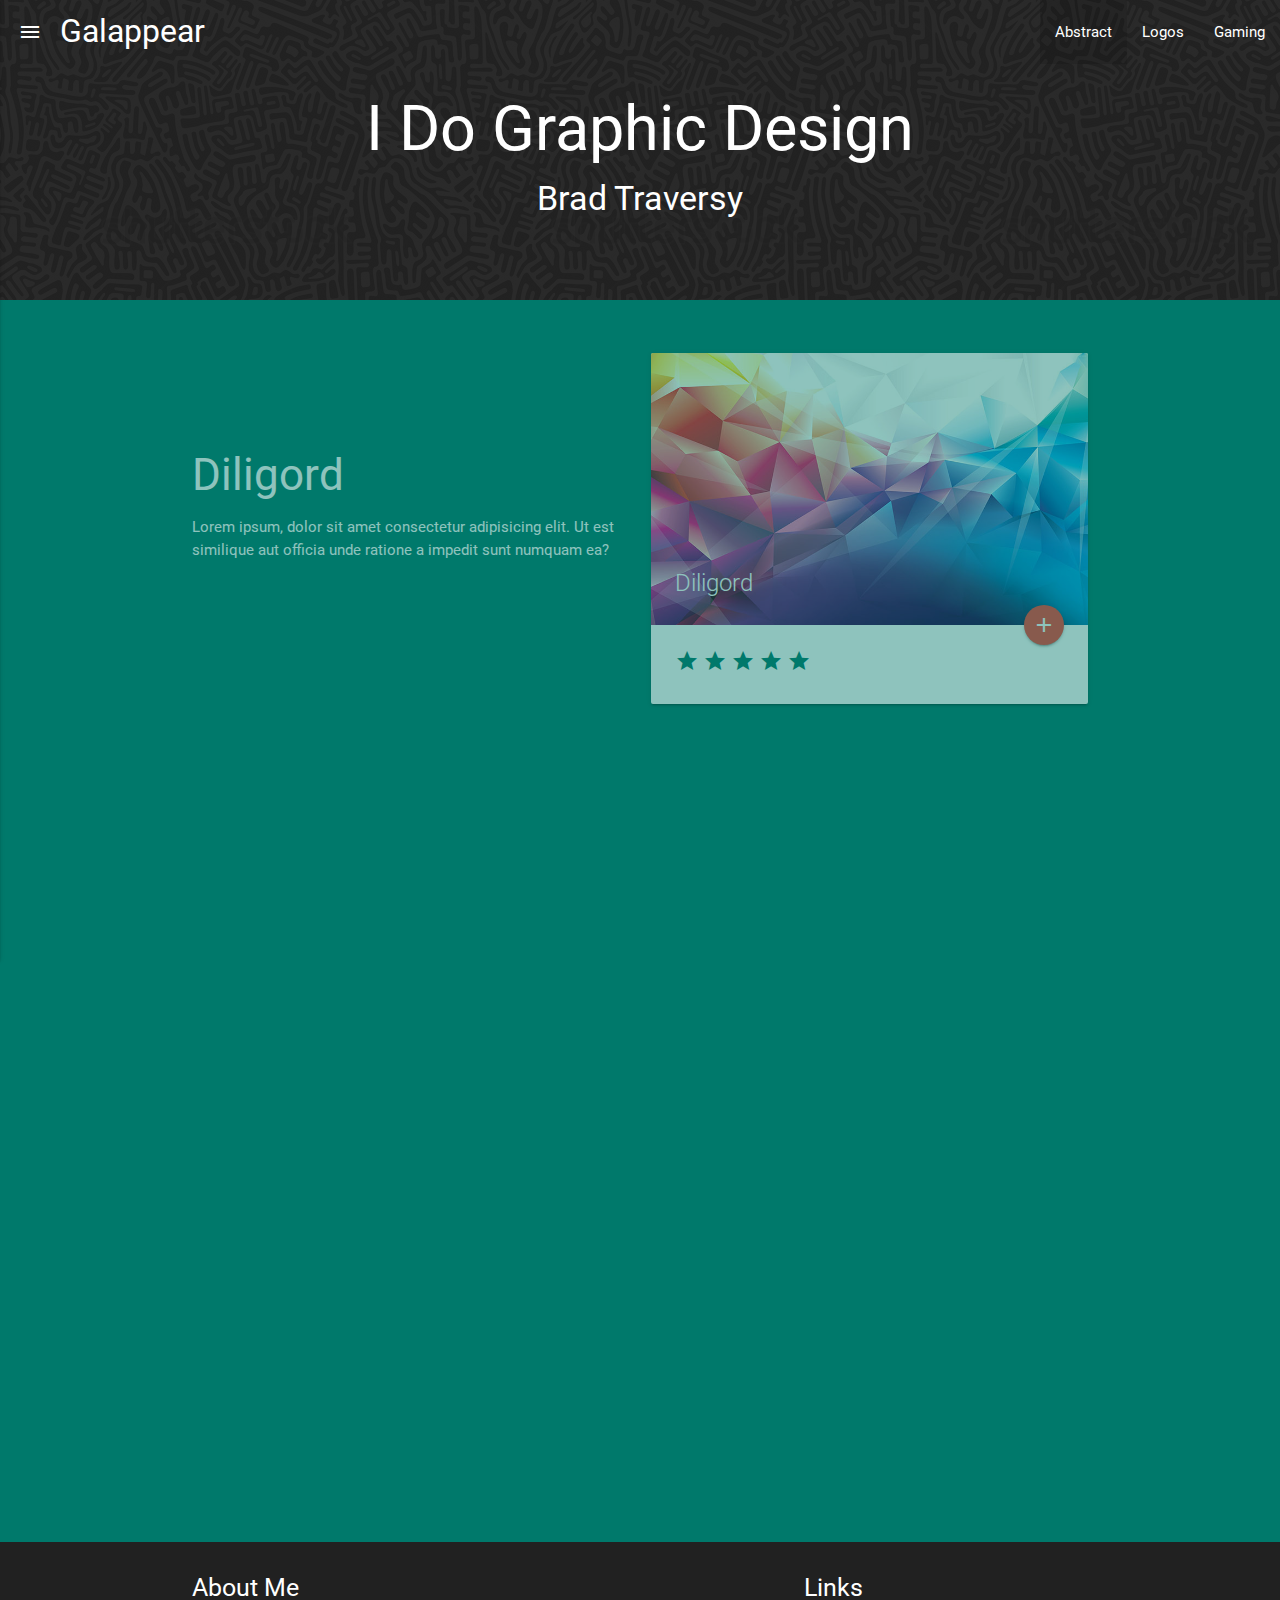
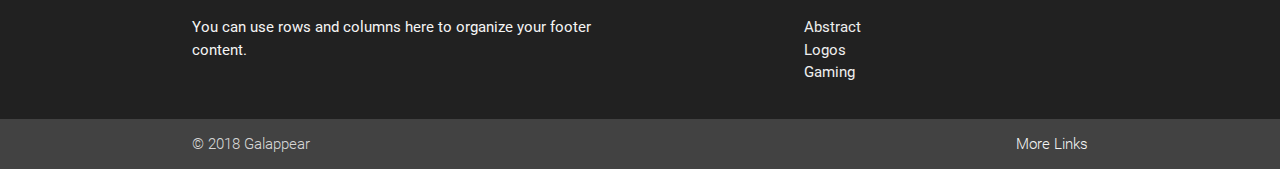
<file: galappear/index.html>
<!DOCTYPE html>
<html>

<head>
  <!--Import Google Icon Font-->
  <link href="https://fonts.googleapis.com/icon?family=Material+Icons" rel="stylesheet">
  <!--Import materialize.css-->
  <link type="text/css" rel="stylesheet" href="css/materialize.min.css" media="screen,projection" />
  <link type="text/css" rel="stylesheet" href="css/main.css" />

  <!--Let browser know website is optimized for mobile-->
  <meta name="viewport" content="width=device-width, initial-scale=1.0" />
  <title>Galappear</title>
</head>

<body>
  <!-- Header -->
  <header class="main-header">
    <nav class="transparent nav-wrapper z-depth-0">
      <div class="nav-wrapper">
        <a href="#" data-activates="mobile-nav" class="button-collapse show-on-large">
          <i class="material-icons">menu</i>
        </a>
        <a href="index.html" class="brand-logo">Galappear</a>
        <ul class="right hide-on-med-and-down">
          <li class="active">
            <a href="index.html">Abstract</a>
          </li>
          <li>
            <a href="logos.html">Logos</a>
          </li>
          <li>
            <a href="gaming.html">Gaming</a>
          </li>
        </ul>
      </div>
      <ul class="side-nav" id="mobile-nav">
        <li>
          <a href="index.html">Abstract</a>
        </li>
        <li>
          <a href="logos.html">Logos</a>
        </li>
        <li>
          <a href="gaming.html">Gaming</a>
        </li>
      </ul>
    </nav>
    <h1 class="center">I Do Graphic Design</h1>
    <h4 class="center">Brad Traversy</h4>
  </header>

  <!-- Section: Main -->
  <section class="section section-main">
    <div class="container">
      <!-- Row 1 -->
      <div class="row row-1">
        <div class="col m6 hide-on-small-only">
          <div class="img-content">
            <h3>Diligord</h3>
            Lorem ipsum, dolor sit amet consectetur adipisicing elit. Ut est similique aut officia unde ratione a impedit sunt numquam
            ea?
          </div>
        </div>
        <div class="col m6">
          <div class="card">
            <div class="card-image">
              <img src="img/gallery/abstract1.jpg" alt="">
              <span class="card-title">Diligord</span>
              <a href="#abstract1" class="btn-floating halfway-fab waves-effect waves-light red modal-trigger">
                <i class="material-icons">add</i>
              </a>
            </div>
            <div class="card-content">
              <p>
                <i class="material-icons">star</i>
                <i class="material-icons">star</i>
                <i class="material-icons">star</i>
                <i class="material-icons">star</i>
                <i class="material-icons">star</i>
              </p>
            </div>
          </div>
        </div>
      </div>

      <!-- Row 2 -->
      <div class="row row-2">
        <div class="col m6">
          <div class="card">
            <div class="card-image">
              <img src="img/gallery/abstract2.jpg" alt="">
              <span class="card-title">Aleressa</span>
              <a href="#abstract2" class="btn-floating halfway-fab waves-effect waves-light red modal-trigger">
                <i class="material-icons">add</i>
              </a>
            </div>
            <div class="card-content">
              <p>
                <i class="material-icons">star</i>
                <i class="material-icons">star</i>
                <i class="material-icons">star</i>
                <i class="material-icons">star</i>
                <i class="material-icons">star_half</i>
              </p>
            </div>
          </div>
        </div>
        <div class="col m6 hide-on-small-only">
          <div class="img-content">
            <h3>Aleressa</h3>
            Lorem ipsum, dolor sit amet consectetur adipisicing elit. Ut est similique aut officia unde ratione a impedit sunt numquam
            ea?
          </div>
        </div>
      </div>

      <!-- Row 3 -->
      <div class="row row-3">
        <div class="col m6 hide-on-small-only">
          <div class="img-content">
            <h3>Recogged</h3>
            Lorem ipsum, dolor sit amet consectetur adipisicing elit. Ut est similique aut officia unde ratione a impedit sunt numquam
            ea?
          </div>
        </div>
        <div class="col m6">
          <div class="card">
            <div class="card-image">
              <img src="img/gallery/abstract3.jpg" alt="">
              <span class="card-title">Recogged</span>
              <a href="#abstract3" class="btn-floating halfway-fab waves-effect waves-light red modal-trigger">
                <i class="material-icons">add</i>
              </a>
            </div>
            <div class="card-content">
              <p>
                <i class="material-icons">star</i>
                <i class="material-icons">star</i>
                <i class="material-icons">star</i>
                <i class="material-icons">star</i>
                <i class="material-icons">star</i>
              </p>
            </div>
          </div>
        </div>
      </div>
    </div>
  </section>

  <!-- Footer -->
  <footer class="page-footer">
    <div class="container">
      <div class="row">
        <div class="col l6 s12">
          <h5 class="white-text">About Me</h5>
          <p class="grey-text text-lighten-4">You can use rows and columns here to organize your footer content.</p>
        </div>
        <div class="col l4 offset-l2 s12">
          <h5 class="white-text">Links</h5>
          <ul>
            <li>
              <a class="grey-text text-lighten-3" href="index.html">Abstract</a>
            </li>
            <li>
              <a class="grey-text text-lighten-3" href="logos.html">Logos</a>
            </li>
            <li>
              <a class="grey-text text-lighten-3" href="gaming.html">Gaming</a>
            </li>

          </ul>
        </div>
      </div>
    </div>
    <div class="footer-copyright">
      <div class="container">
        © 2018 Galappear
        <a class="grey-text text-lighten-4 right" href="#!">More Links</a>
      </div>
    </div>
  </footer>

  <!-- Modal 1 -->
  <div id="abstract1" class="modal">
    <div class="modal-content">
      <h4>Diligord</h4>
      <img src="img/gallery/abstract1.jpg" alt="" class="responsive-img"> Lorem ipsum dolor sit amet consectetur adipisicing elit. Ipsum deleniti animi laboriosam, quisquam minus recusandae
      saepe delectus maxime a reiciendis!
    </div>
    <div class="modal-footer">
      <p>
        <i class="material-icons">star</i>
        <i class="material-icons">star</i>
        <i class="material-icons">star</i>
        <i class="material-icons">star</i>
        <i class="material-icons">star</i>
      </p>
    </div>
  </div>

  <!-- Modal 2 -->
  <div id="abstract2" class="modal">
    <div class="modal-content">
      <h4>Aleressa</h4>
      <img src="img/gallery/abstract2.jpg" alt="" class="responsive-img"> Lorem ipsum dolor sit amet consectetur adipisicing elit. Ipsum deleniti animi laboriosam, quisquam minus recusandae
      saepe delectus maxime a reiciendis!
    </div>
    <div class="modal-footer">
      <p>
        <i class="material-icons">star</i>
        <i class="material-icons">star</i>
        <i class="material-icons">star</i>
        <i class="material-icons">star</i>
        <i class="material-icons">star_half</i>
      </p>
    </div>
  </div>

  <!-- Modal 3 -->
  <div id="abstract3" class="modal">
    <div class="modal-content">
      <h4>Recogged</h4>
      <img src="img/gallery/abstract3.jpg" alt="" class="responsive-img"> Lorem ipsum dolor sit amet consectetur adipisicing elit. Ipsum deleniti animi laboriosam, quisquam minus recusandae
      saepe delectus maxime a reiciendis!
    </div>
    <div class="modal-footer">
      <p>
        <i class="material-icons">star</i>
        <i class="material-icons">star</i>
        <i class="material-icons">star</i>
        <i class="material-icons">star</i>
        <i class="material-icons">star</i>
      </p>
    </div>
  </div>

  <!--Import jQuery before materialize.js-->
  <script type="text/javascript" src="https://code.jquery.com/jquery-3.2.1.min.js"></script>
  <script type="text/javascript" src="js/materialize.min.js"></script>
  <script>
    $(document).ready(function () {
      // Init Sidenav
      $('.button-collapse').sideNav();

      // Init Modal
      $('.modal').modal();

      // Scrollfire
      const options = [
        {
          selector: '.row-1', offset: 50, callback: function (el) {
            Materialize.fadeInImage($(el));
          }
        },
        {
          selector: '.row-2', offset: 300, callback: function (el) {
            Materialize.fadeInImage($(el));
          }
        },
        {
          selector: '.row-3', offset: 400, callback: function (el) {
            Materialize.fadeInImage($(el));
          }
        }
      ];

      Materialize.scrollFire(options);

    });
  </script>
</body>

</html>
</file>
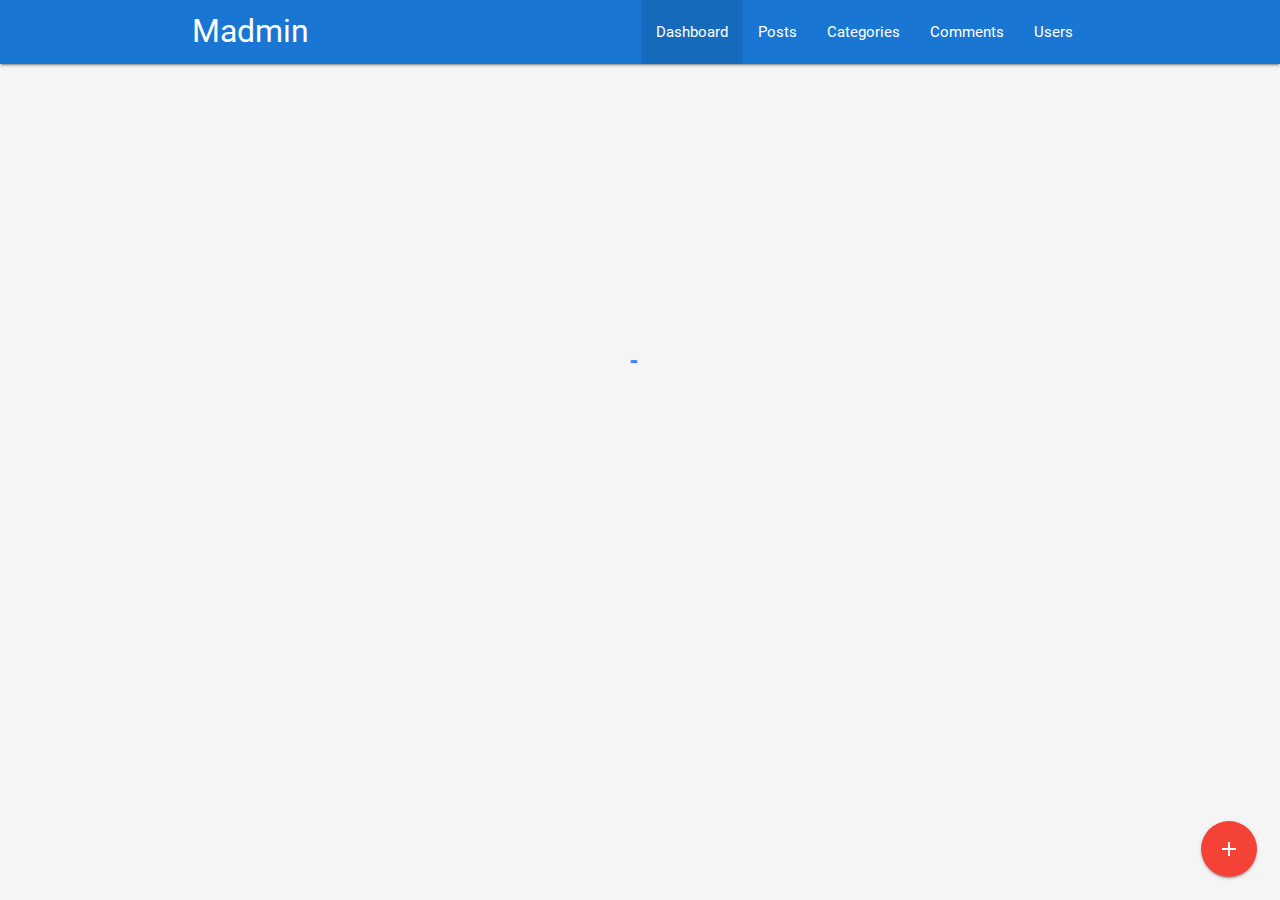
<file: madmin/index.html>
<!DOCTYPE html>
<html>

<head>
  <!--Import Google Icon Font-->
  <link href="https://fonts.googleapis.com/icon?family=Material+Icons" rel="stylesheet">
  <!--Import materialize.css-->
  <link type="text/css" rel="stylesheet" href="css/materialize.min.css" media="screen,projection" />
  <link type="text/css" rel="stylesheet" href="css/main.css" />

  <!--Let browser know website is optimized for mobile-->
  <meta name="viewport" content="width=device-width, initial-scale=1.0" />
  <title>Mad-Admin</title>
</head>

<body class="grey lighten-4">
  <nav class="blue darken-2">
    <div class="container">
      <div class="nav-wrapper">
        <a href="index.html" class="brand-logo">Madmin</a>
        <a href="#" data-activates="side-nav" class="button-collapse right">
          <i class="material-icons">menu</i>
        </a>
        <ul class="right hide-on-med-and-down">
          <li class="active">
            <a href="index.html">Dashboard</a>
          </li>
          <li>
            <a href="posts.html">Posts</a>
          </li>
          <li>
            <a href="categories.html">Categories</a>
          </li>
          <li>
            <a href="comments.html">Comments</a>
          </li>
          <li>
            <a href="users.html">Users</a>
          </li>
        </ul>
        <!-- Side nav -->
        <ul id="side-nav" class="side-nav">
          <li>
            <div class="user-view">
              <div class="background">
                <img src="img/ocean.jpg" alt="">
              </div>
              <a href="#">
                <img src="img/person1.jpg" alt="" class="circle">
              </a>
              <a href="#">
                <span class="name white-text">John Doe</span>
              </a>
              <a href="#">
                <span class="email white-text">jdoe@gmail.com</span>
              </a>
            </div>
          </li>
          <li>
            <a href="index.html">
              <i class="material-icons">dashboard</i> Dashboard</a>
          </li>
          <li>
            <a href="posts.html">Posts</a>
          </li>
          <li>
            <a href="categories.html">Categories</a>
          </li>
          <li>
            <a href="comments.html">Comments</a>
          </li>
          <li>
            <a href="users.html">Users</a>
          </li>
          <li>
            <div class="divider"></div>
          </li>
          <li>
            <a class="subheader">Account Controls</a>
          </li>
          <li>
            <a href="login.html" class="waves-effect">Logout</a>
          </li>
        </ul>
      </div>
    </div>
  </nav>

  <!-- Section: Stats -->
  <section class="section section-stats center">
    <div class="row">
      <div class="col s12 m6 l3">
        <div class="card-panel blue lighten-1 white-text center">
          <i class="material-icons medium">insert_emoticon</i>
          <h5>Monthly Visitors</h5>
          <h3 class="count">28300</h3>
          <div class="progress grey lighten-1">
            <div class="determinate white" style="width: 40%;"></div>
          </div>
        </div>
      </div>
      <div class="col s12 m6 l3">
        <div class="card-panel center">
          <i class="material-icons medium">mode_edit</i>
          <h5>Blog Posts</h5>
          <h3 class="count">105</h3>
          <div class="progress grey lighten-1">
            <div class="determinate blue lighten-1" style="width: 20%;"></div>
          </div>
        </div>
      </div>
      <div class="col s12 m6 l3">
        <div class="card-panel blue lighten-1 white-text center">
          <i class="material-icons medium">mode_comment</i>
          <h5>Comments</h5>
          <h3 class="count">1200</h3>
          <div class="progress grey lighten-1">
            <div class="determinate white" style="width: 40%;"></div>
          </div>
        </div>
      </div>
      <div class="col s12 m6 l3">
        <div class="card-panel center">
          <i class="material-icons medium">supervisor_account</i>
          <h5>Users</h5>
          <h3 class="count">350</h3>
          <div class="progress grey lighten-1">
            <div class="determinate blue lighten-1" style="width: 10%;"></div>
          </div>
        </div>
      </div>
    </div>
  </section>


  <!-- Section: Visitors -->
  <section class="section section-visitors blue lighten-4">
    <div class="row">
      <div class="col s12 m6 l8">
        <div class="card-panel">
          <div id="chartContainer" style="height: 300px; width: 100%;"></div>
        </div>
      </div>
      <div class="col s12 m6 l4">
        <!-- Latest Comments -->
        <ul class="collection with-header latest-comments">
          <li class="collection-header">
            <h5>Latest Comments</h5>
          </li>
          <li class="collection-item avatar">
            <img src="img/person1.jpg" alt="" class="circle">
            <span class="title">John Doe</span>
            <p class="truncate">Lorem ipsum dolor sit amet consectetur adipisicing elit. Nesciunt minima dolor error laboriosam autem ad beatae
              explicabo pariatur maxime fuga sed quod quo voluptas, adipisci illum aspernatur est, fugit tempore.</p>
            <a href="" class="approve green-text">Approve</a> |
            <a href="" class="deny red-text">Deny</a>
          </li>
          <li class="collection-item avatar">
            <img src="img/person2.jpg" alt="" class="circle">
            <span class="title">Steve Smith</span>
            <p class="truncate">Lorem ipsum dolor sit amet consectetur adipisicing elit. Nesciunt minima dolor error laboriosam autem ad beatae
              explicabo pariatur maxime fuga sed quod quo voluptas, adipisci illum aspernatur est, fugit tempore.</p>
            <a href="" class="approve green-text">Approve</a> |
            <a href="" class="deny red-text">Deny</a>
          </li>
          <li class="collection-item avatar">
            <img src="img/person3.jpg" alt="" class="circle">
            <span class="title">Ellen Williams</span>
            <p class="truncate">Lorem ipsum dolor sit amet consectetur adipisicing elit. Nesciunt minima dolor error laboriosam autem ad beatae
              explicabo pariatur maxime fuga sed quod quo voluptas, adipisci illum aspernatur est, fugit tempore.</p>
            <a href="" class="approve green-text">Approve</a> |
            <a href="" class="deny red-text">Deny</a>
          </li>
        </ul>
      </div>
    </div>
  </section>

  <!-- Section: Recent Posts & Todos -->
  <section class="section section-recent">
    <div class="row">
      <div class="col s12 l8 m6">
        <div class="card">
          <div class="card-content">
            <span class="card-title">Recent Posts</span>
            <table class="striped">
              <thead>
                <tr>
                  <th>Title</th>
                  <th>Category</th>
                  <th></th>
                </tr>
              </thead>
              <tbody>
                <tr>
                  <td>Post One</td>
                  <td>Web Development</td>
                  <td>
                    <a href="details.html" class="btn blue lighten-2">Details</a>
                  </td>
                </tr>
                <tr>
                  <td>Post Two</td>
                  <td>Graphic Design</td>
                  <td>
                    <a href="details.html" class="btn blue lighten-2">Details</a>
                  </td>
                </tr>
                <tr>
                  <td>Post Three</td>
                  <td>Web Development</td>
                  <td>
                    <a href="details.html" class="btn blue lighten-2">Details</a>
                  </td>
                </tr>
              </tbody>
            </table>
          </div>
        </div>
      </div>
      <div class="col s12 m6 l4">
        <div class="card">
          <div class="card-content">
            <span class="card-title">Quick Todos</span>
            <form id="todo-form">
              <div class="input-field">
                <input id="todo" type="text" placeholder="Add Todo...">
              </div>
            </form>
            <ul class="collection todos">
              <li class="collection-item">
                <div>Todo One
                  <a href="#!" class="secondary-content delete">
                    <i class="material-icons">close</i>
                  </a>
                </div>
              </li>
              <li class="collection-item">
                <div>Todo Two
                  <a href="#!" class="secondary-content delete">
                    <i class="material-icons">close</i>
                  </a>
                </div>
              </li>
            </ul>
          </div>
        </div>
      </div>
    </div>
  </section>

  <!-- Footer -->
  <footer class="section blue darken-2 white-text center">
    <p>Madmin Panel Copyright &copy; 2018</p>
  </footer>

  <!-- Fixed Action Button -->
  <div class="fixed-action-btn">
    <a class="btn-floating btn-large red">
      <i class="material-icons">add</i>
    </a>
    <ul>
      <li>
        <a href="#post-modal" class="modal-trigger btn-floating blue">
          <i class="material-icons">mode_edit</i>
        </a>
      </li>
      <li>
        <a href="#category-modal" class="modal-trigger btn-floating blue">
          <i class="material-icons">folder</i>
        </a>
      </li>
      <li>
        <a href="#user-modal" class="modal-trigger btn-floating blue">
          <i class="material-icons">supervisor_account</i>
        </a>
      </li>
    </ul>
  </div>

  <!-- Add Post Modal -->
  <div id="post-modal" class="modal">
    <div class="modal-content">
      <h4>Add Post</h4>
      <form>
        <div class="input-field">
          <input type="text" id="title">
          <label for="title">Title</label>
        </div>
        <div class="input-field">
          <select>
            <option value="" disabled selected>Select option</option>
            <option value="1">Web Development</option>
            <option value="2">Graphic Design</option>
            <option value="3">Tech Gadgets</option>
            <option value="4">Other</option>
          </select>
          <label>Category</label>
        </div>
        <div class="input-field">
          <textarea name="body" id="body" class="materialize-textarea"></textarea>
          <label for="body">Body</label>
        </div>
      </form>
      <div class="modal-footer">
        <a href="#!" class="modal-action modal-close btn blue white-text">Submit</a>
      </div>
    </div>
  </div>

  <!-- Add Category Modal -->
  <div id="category-modal" class="modal">
    <div class="modal-content">
      <h4>Add Category</h4>
      <form>
        <div class="input-field">
          <input type="text" id="title">
          <label for="title">Title</label>
        </div>
      </form>
      <div class="modal-footer">
        <a href="#!" class="modal-action modal-close btn blue white-text">Submit</a>
      </div>
    </div>
  </div>

  <!-- Add User Modal -->
  <div id="user-modal" class="modal">
    <div class="modal-content">
      <h4>Add User</h4>
      <form>
        <div class="input-field">
          <input type="text" id="name">
          <label for="name">Name</label>
        </div>
        <div class="input-field">
          <input type="email" id="email">
          <label for="email">Email</label>
        </div>
        <div class="input-field">
          <input type="password" id="password">
          <label for="password">Password</label>
        </div>
        <div class="input-field">
          <input type="password" id="password2">
          <label for="password2">Confirm Password</label>
        </div>
      </form>
      <div class="modal-footer">
        <a href="#!" class="modal-action modal-close btn blue white-text">Submit</a>
      </div>
    </div>
  </div>


  <!-- Preloader -->
  <div class="loader preloader-wrapper big active">
    <div class="spinner-layer spinner-blue-only">
      <div class="circle-clipper left">
        <div class="circle"></div>
      </div>
      <div class="gap-patch">
        <div class="circle"></div>
      </div>
      <div class="circle-clipper right">
        <div class="circle"></div>
      </div>
    </div>
  </div>

  <!--Import jQuery before materialize.js-->
  <script type="text/javascript" src="https://code.jquery.com/jquery-3.2.1.min.js"></script>
  <script type="text/javascript" src="js/materialize.min.js"></script>
  <script src="https://canvasjs.com/assets/script/canvasjs.min.js"></script>
  <script src="https://cdn.ckeditor.com/4.8.0/standard/ckeditor.js"></script>
  <script src="js/chart.js"></script>

  <script>
    // Hide Sections
    $('.section').hide();

    setTimeout(function () {
      $(document).ready(function () {
        // Show sections
        $('.section').fadeIn();

        // Hide preloader
        $('.loader').fadeOut();

        //Init Side nav
        $('.button-collapse').sideNav();

        // Init Modal
        $('.modal').modal();

        // Init Select
        $('select').material_select();

        // Counter
        $('.count').each(function () {
          $(this).prop('Counter', 0).animate({
            Counter: $(this).text()
          }, {
              duration: 1000,
              easing: 'swing',
              step: function (now) {
                $(this).text(Math.ceil(now));
              }
            });
        });

        // Comments - Approve & Deny
        $('.approve').click(function (e) {
          Materialize.toast('Comment Approved', 3000);
          e.preventDefault();
        });
        $('.deny').click(function (e) {
          Materialize.toast('Comment Denied', 3000);
          e.preventDefault();
        });

        // Quick Todos
        $('#todo-form').submit(function (e) {
          const output = `<li class="collection-item">
                <div>${$('#todo').val()}
                  <a href="#!" class="secondary-content delete">
                    <i class="material-icons">close</i>
                  </a>
                </div>
              </li>`;

          $('.todos').append(output);

          Materialize.toast('Todo Added', 3000);

          e.preventDefault();
        });

        // Delete Todos
        $('.todos').on('click', '.delete', function (e) {
          $(this).parent().parent().remove();
          Materialize.toast('Todo Removed', 3000);

          e.preventDefault();
        });

        CKEDITOR.replace('body');

      });
    }, 1000);
  </script>
</body>

</html>
</file>
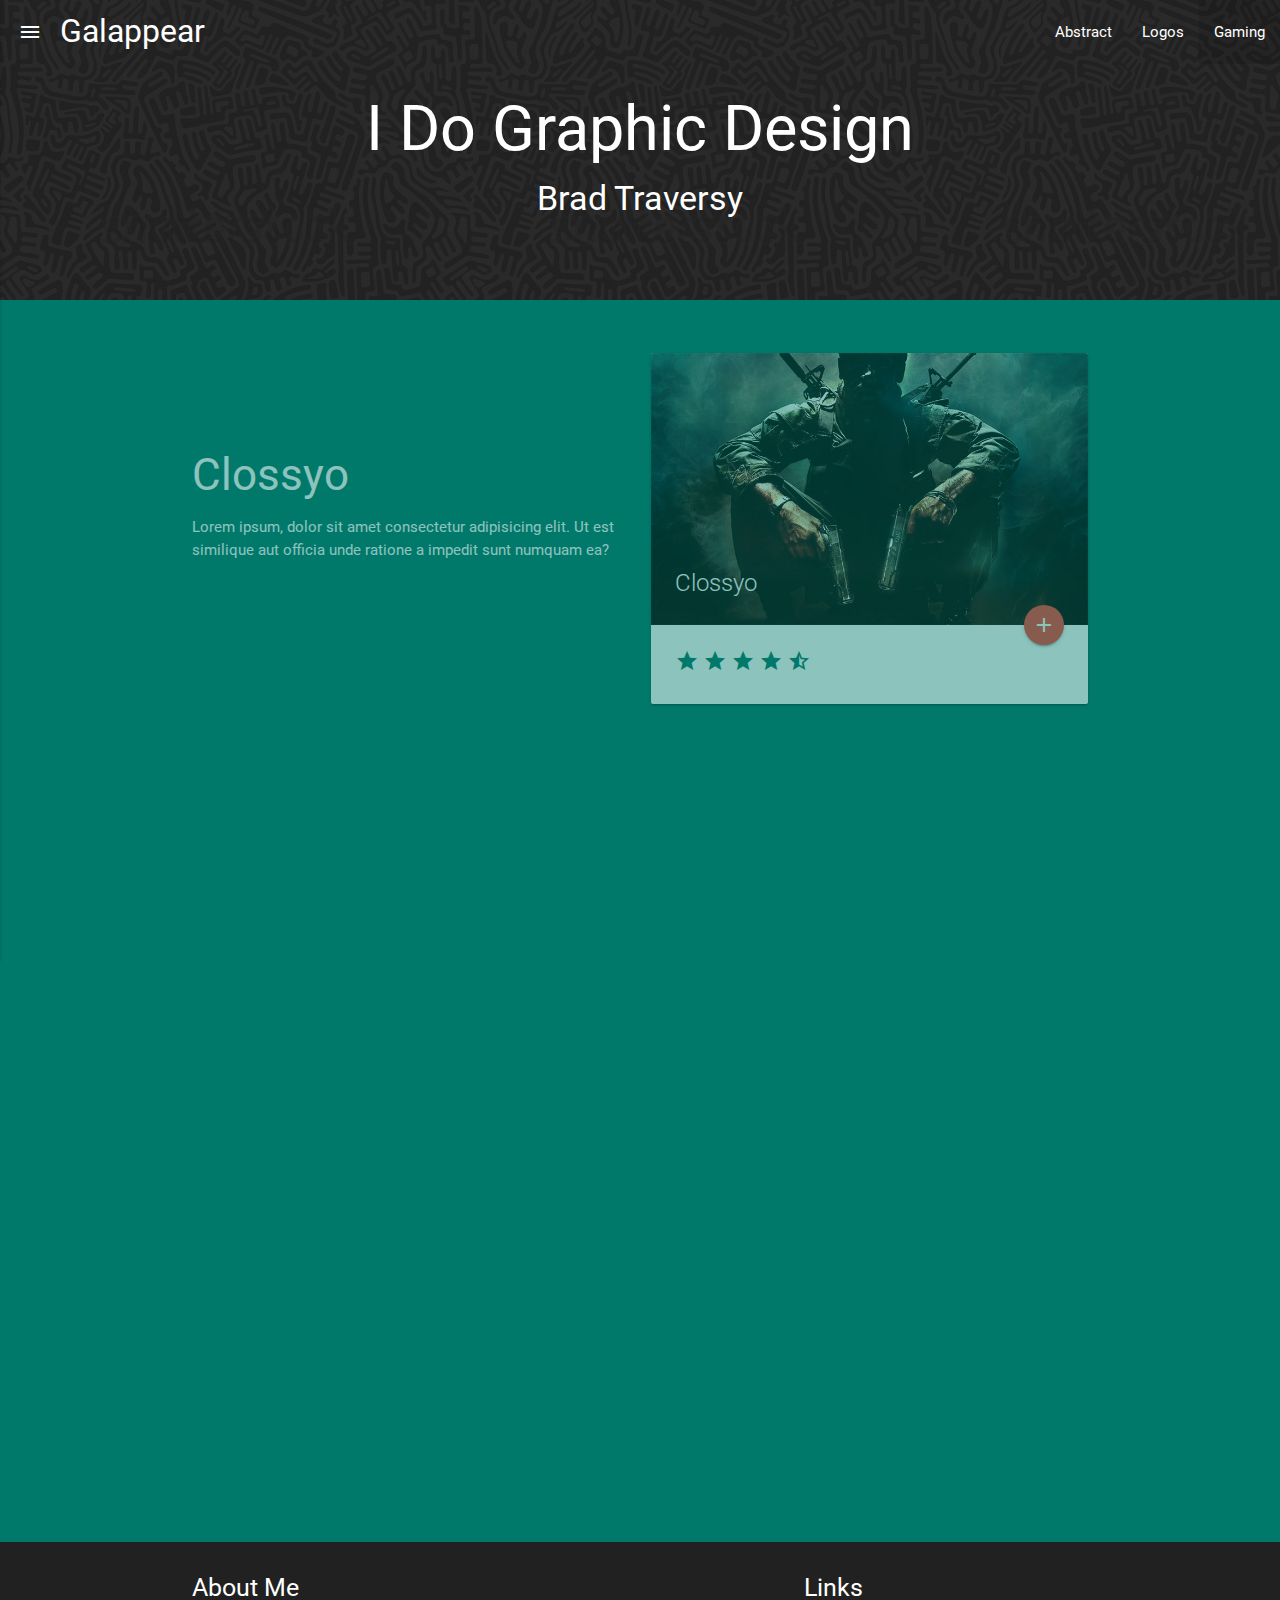
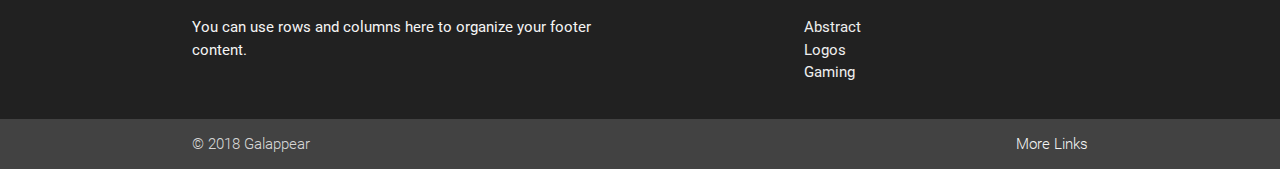
<file: galappear/gaming.html>
<!DOCTYPE html>
<html>

<head>
  <!--Import Google Icon Font-->
  <link href="https://fonts.googleapis.com/icon?family=Material+Icons" rel="stylesheet">
  <!--Import materialize.css-->
  <link type="text/css" rel="stylesheet" href="css/materialize.min.css" media="screen,projection" />
  <link type="text/css" rel="stylesheet" href="css/main.css" />

  <!--Let browser know website is optimized for mobile-->
  <meta name="viewport" content="width=device-width, initial-scale=1.0" />
  <title>Galappear</title>
</head>

<body>
  <!-- Header -->
  <header class="main-header">
    <nav class="transparent nav-wrapper z-depth-0">
      <div class="nav-wrapper">
        <a href="#" data-activates="mobile-nav" class="button-collapse show-on-large">
          <i class="material-icons">menu</i>
        </a>
        <a href="index.html" class="brand-logo">Galappear</a>
        <ul class="right hide-on-med-and-down">
          <li>
            <a href="index.html">Abstract</a>
          </li>
          <li>
            <a href="logos.html">Logos</a>
          </li>
          <li class="active">
            <a href="gaming.html">Gaming</a>
          </li>
        </ul>
      </div>
      <ul class="side-nav" id="mobile-nav">
        <li>
          <a href="index.html">Abstract</a>
        </li>
        <li>
          <a href="logos.html">Logos</a>
        </li>
        <li>
          <a href="gaming.html">Gaming</a>
        </li>
      </ul>
    </nav>
    <h1 class="center">I Do Graphic Design</h1>
    <h4 class="center">Brad Traversy</h4>
  </header>

  <!-- Section: Main -->
  <section class="section section-main">
    <div class="container">
      <!-- Row 1 -->
      <div class="row row-1">
        <div class="col m6 hide-on-small-only">
          <div class="img-content">
            <h3>Clossyo</h3>
            Lorem ipsum, dolor sit amet consectetur adipisicing elit. Ut est similique aut officia unde ratione a impedit sunt numquam
            ea?
          </div>
        </div>
        <div class="col m6">
          <div class="card">
            <div class="card-image">
              <img src="img/gallery/gaming1.jpg" alt="">
              <span class="card-title">Clossyo</span>
              <a href="#gaming1" class="btn-floating halfway-fab waves-effect waves-light red modal-trigger">
                <i class="material-icons">add</i>
              </a>
            </div>
            <div class="card-content">
              <p>
                <i class="material-icons">star</i>
                <i class="material-icons">star</i>
                <i class="material-icons">star</i>
                <i class="material-icons">star</i>
                <i class="material-icons">star_half</i>
              </p>
            </div>
          </div>
        </div>
      </div>

      <!-- Row 2 -->
      <div class="row row-2">
        <div class="col m6">
          <div class="card">
            <div class="card-image">
              <img src="img/gallery/gaming2.jpg" alt="">
              <span class="card-title">Voyflen</span>
              <a href="#gaming2" class="btn-floating halfway-fab waves-effect waves-light red modal-trigger">
                <i class="material-icons">add</i>
              </a>
            </div>
            <div class="card-content">
              <p>
                <i class="material-icons">star</i>
                <i class="material-icons">star</i>
                <i class="material-icons">star</i>
                <i class="material-icons">star</i>
                <i class="material-icons">star_half</i>
              </p>
            </div>
          </div>
        </div>
        <div class="col m6 hide-on-small-only">
          <div class="img-content">
            <h3>Voyflen</h3>
            Lorem ipsum, dolor sit amet consectetur adipisicing elit. Ut est similique aut officia unde ratione a impedit sunt numquam
            ea?
          </div>
        </div>
      </div>

      <!-- Row 3 -->
      <div class="row row-3">
        <div class="col m6 hide-on-small-only">
          <div class="img-content">
            <h3>Rendann</h3>
            Lorem ipsum, dolor sit amet consectetur adipisicing elit. Ut est similique aut officia unde ratione a impedit sunt numquam
            ea?
          </div>
        </div>
        <div class="col m6">
          <div class="card">
            <div class="card-image">
              <img src="img/gallery/gaming3.jpg" alt="">
              <span class="card-title">Rendann</span>
              <a href="#gaming3" class="btn-floating halfway-fab waves-effect waves-light red modal-trigger">
                <i class="material-icons">add</i>
              </a>
            </div>
            <div class="card-content">
              <p>
                <i class="material-icons">star</i>
                <i class="material-icons">star</i>
                <i class="material-icons">star</i>
                <i class="material-icons">star</i>
                <i class="material-icons">star</i>
              </p>
            </div>
          </div>
        </div>
      </div>
    </div>
  </section>

  <!-- Footer -->
  <footer class="page-footer">
    <div class="container">
      <div class="row">
        <div class="col l6 s12">
          <h5 class="white-text">About Me</h5>
          <p class="grey-text text-lighten-4">You can use rows and columns here to organize your footer content.</p>
        </div>
        <div class="col l4 offset-l2 s12">
          <h5 class="white-text">Links</h5>
          <ul>
            <li>
              <a class="grey-text text-lighten-3" href="index.html">Abstract</a>
            </li>
            <li>
              <a class="grey-text text-lighten-3" href="logos.html">Logos</a>
            </li>
            <li>
              <a class="grey-text text-lighten-3" href="gaming.html">Gaming</a>
            </li>

          </ul>
        </div>
      </div>
    </div>
    <div class="footer-copyright">
      <div class="container">
        © 2018 Galappear
        <a class="grey-text text-lighten-4 right" href="#!">More Links</a>
      </div>
    </div>
  </footer>

  <!-- Modal 1 -->
  <div id="gaming1" class="modal">
    <div class="modal-content">
      <h4>Clossyo</h4>
      <img src="img/gallery/gaming1.jpg" alt="" class="responsive-img"> Lorem ipsum dolor sit amet consectetur adipisicing elit. Ipsum deleniti animi laboriosam, quisquam minus recusandae
      saepe delectus maxime a reiciendis!
    </div>
    <div class="modal-footer">
      <p>
        <i class="material-icons">star</i>
        <i class="material-icons">star</i>
        <i class="material-icons">star</i>
        <i class="material-icons">star</i>
        <i class="material-icons">star_half</i>
      </p>
    </div>
  </div>

  <!-- Modal 2 -->
  <div id="gaming2" class="modal">
    <div class="modal-content">
      <h4>Voyflen</h4>
      <img src="img/gallery/gaming2.jpg" alt="" class="responsive-img"> Lorem ipsum dolor sit amet consectetur adipisicing elit. Ipsum deleniti animi laboriosam, quisquam minus recusandae
      saepe delectus maxime a reiciendis!
    </div>
    <div class="modal-footer">
      <p>
        <i class="material-icons">star</i>
        <i class="material-icons">star</i>
        <i class="material-icons">star</i>
        <i class="material-icons">star</i>
        <i class="material-icons">star</i>
      </p>
    </div>
  </div>

  <!-- Modal 3 -->
  <div id="gaming3" class="modal">
    <div class="modal-content">
      <h4>Rendann</h4>
      <img src="img/gallery/gaming3.jpg" alt="" class="responsive-img"> Lorem ipsum dolor sit amet consectetur adipisicing elit. Ipsum deleniti animi laboriosam, quisquam minus recusandae
      saepe delectus maxime a reiciendis!
    </div>
    <div class="modal-footer">
      <p>
        <i class="material-icons">star</i>
        <i class="material-icons">star</i>
        <i class="material-icons">star</i>
        <i class="material-icons">star</i>
        <i class="material-icons">star</i>
      </p>
    </div>
  </div>

  <!--Import jQuery before materialize.js-->
  <script type="text/javascript" src="https://code.jquery.com/jquery-3.2.1.min.js"></script>
  <script type="text/javascript" src="js/materialize.min.js"></script>
  <script>
    $(document).ready(function () {
      // Init Sidenav
      $('.button-collapse').sideNav();

      // Init Modal
      $('.modal').modal();

      // Scrollfire
      const options = [
        {
          selector: '.row-1', offset: 50, callback: function (el) {
            Materialize.fadeInImage($(el));
          }
        },
        {
          selector: '.row-2', offset: 300, callback: function (el) {
            Materialize.fadeInImage($(el));
          }
        },
        {
          selector: '.row-3', offset: 400, callback: function (el) {
            Materialize.fadeInImage($(el));
          }
        }
      ];

      Materialize.scrollFire(options);

    });
  </script>
</body>

</html>
</file>
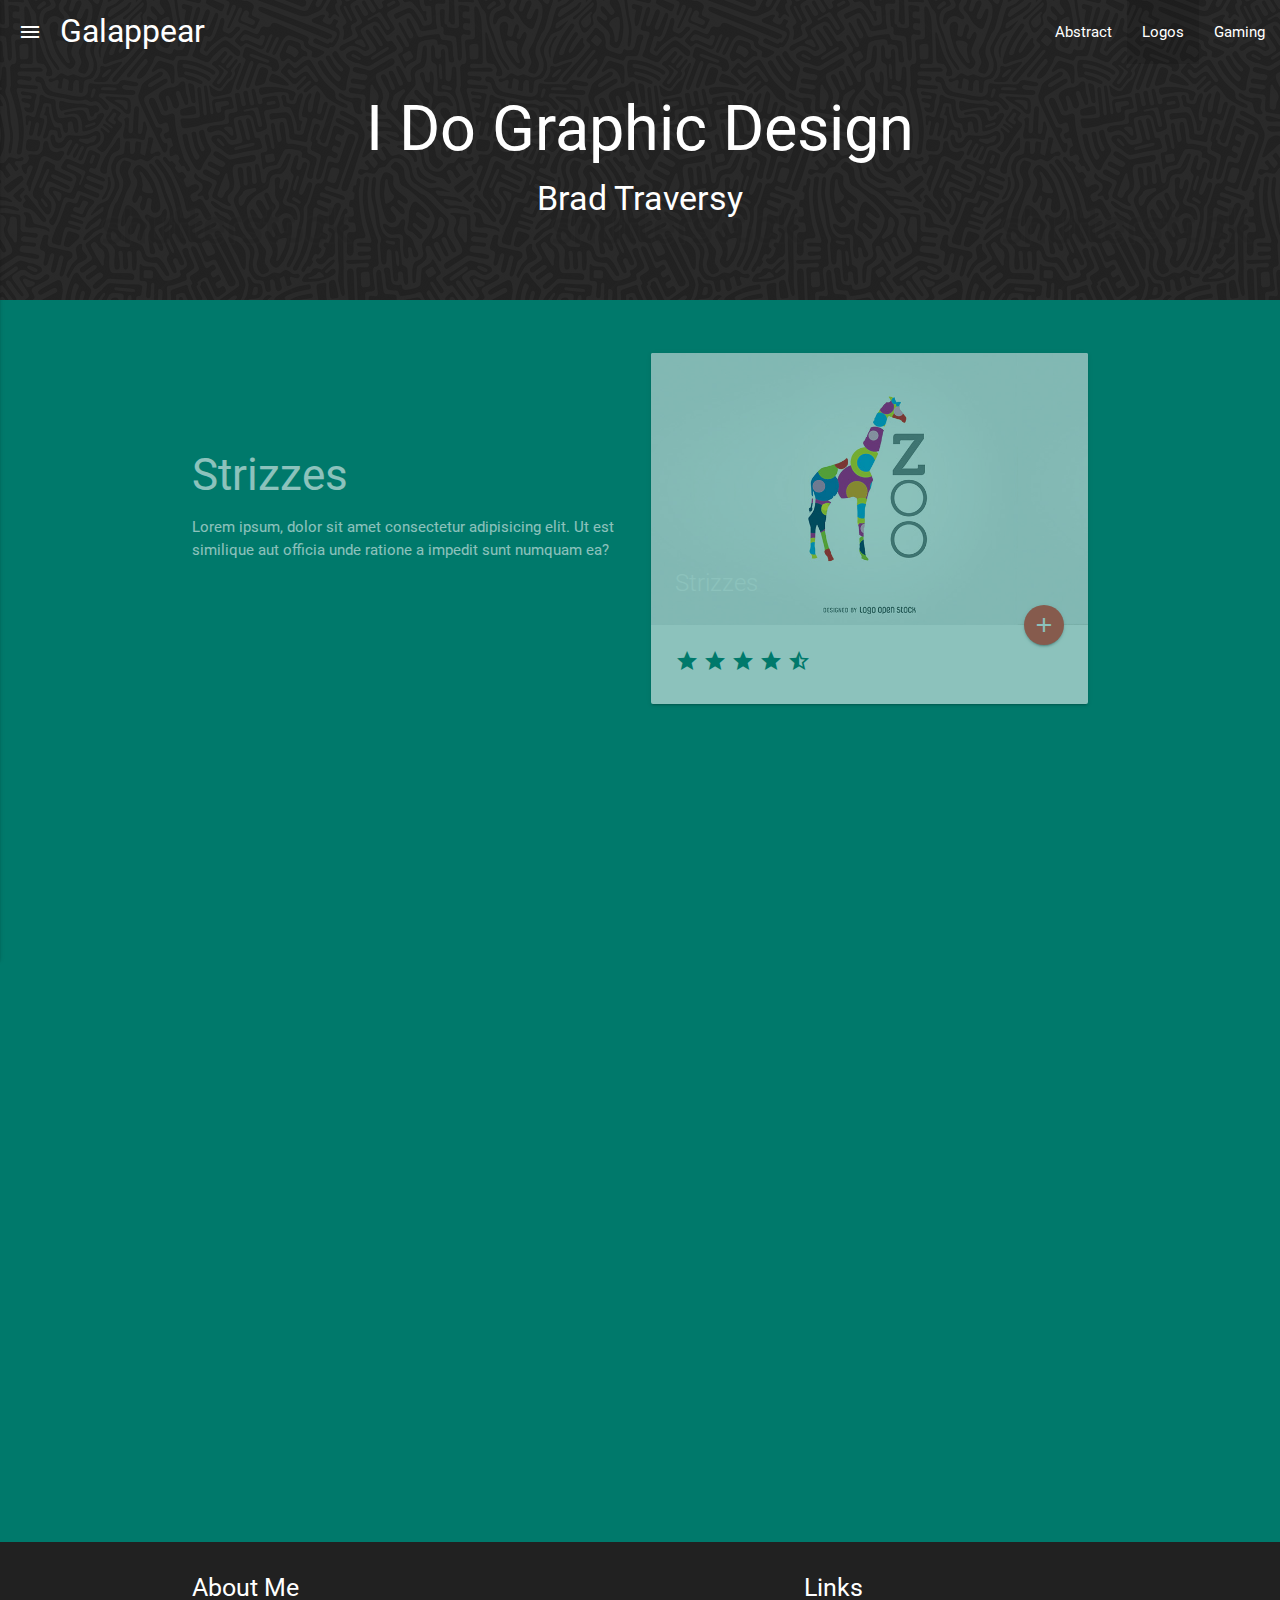
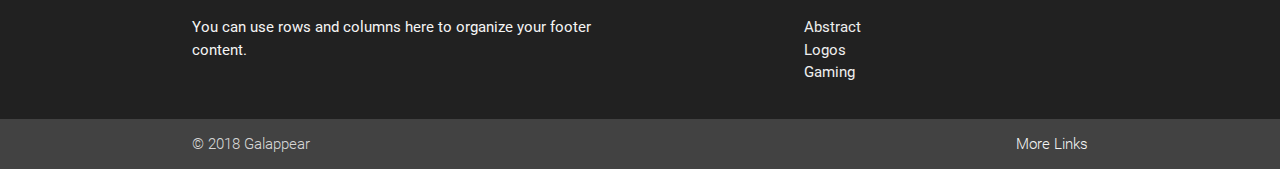
<file: galappear/logos.html>
<!DOCTYPE html>
<html>

<head>
  <!--Import Google Icon Font-->
  <link href="https://fonts.googleapis.com/icon?family=Material+Icons" rel="stylesheet">
  <!--Import materialize.css-->
  <link type="text/css" rel="stylesheet" href="css/materialize.min.css" media="screen,projection" />
  <link type="text/css" rel="stylesheet" href="css/main.css" />

  <!--Let browser know website is optimized for mobile-->
  <meta name="viewport" content="width=device-width, initial-scale=1.0" />
  <title>Galappear</title>
</head>

<body>
  <!-- Header -->
  <header class="main-header">
    <nav class="transparent nav-wrapper z-depth-0">
      <div class="nav-wrapper">
        <a href="#" data-activates="mobile-nav" class="button-collapse show-on-large">
          <i class="material-icons">menu</i>
        </a>
        <a href="index.html" class="brand-logo">Galappear</a>
        <ul class="right hide-on-med-and-down">
          <li>
            <a href="index.html">Abstract</a>
          </li>
          <li class="active">
            <a href="logos.html">Logos</a>
          </li>
          <li>
            <a href="gaming.html">Gaming</a>
          </li>
        </ul>
      </div>
      <ul class="side-nav" id="mobile-nav">
        <li>
          <a href="index.html">Abstract</a>
        </li>
        <li>
          <a href="logos.html">Logos</a>
        </li>
        <li>
          <a href="gaming.html">Gaming</a>
        </li>
      </ul>
    </nav>
    <h1 class="center">I Do Graphic Design</h1>
    <h4 class="center">Brad Traversy</h4>
  </header>

  <!-- Section: Main -->
  <section class="section section-main">
    <div class="container">
      <!-- Row 1 -->
      <div class="row row-1">
        <div class="col m6 hide-on-small-only">
          <div class="img-content">
            <h3>Strizzes</h3>
            Lorem ipsum, dolor sit amet consectetur adipisicing elit. Ut est similique aut officia unde ratione a impedit sunt numquam
            ea?
          </div>
        </div>
        <div class="col m6">
          <div class="card">
            <div class="card-image">
              <img src="img/gallery/logo1.jpg" alt="">
              <span class="card-title">Strizzes</span>
              <a href="#logo1" class="btn-floating halfway-fab waves-effect waves-light red modal-trigger">
                <i class="material-icons">add</i>
              </a>
            </div>
            <div class="card-content">
              <p>
                <i class="material-icons">star</i>
                <i class="material-icons">star</i>
                <i class="material-icons">star</i>
                <i class="material-icons">star</i>
                <i class="material-icons">star_half</i>
              </p>
            </div>
          </div>
        </div>
      </div>

      <!-- Row 2 -->
      <div class="row row-2">
        <div class="col m6">
          <div class="card">
            <div class="card-image">
              <img src="img/gallery/logo2.jpg" alt="">
              <span class="card-title">Unix</span>
              <a href="#logo2" class="btn-floating halfway-fab waves-effect waves-light red modal-trigger">
                <i class="material-icons">add</i>
              </a>
            </div>
            <div class="card-content">
              <p>
                <i class="material-icons">star</i>
                <i class="material-icons">star</i>
                <i class="material-icons">star</i>
                <i class="material-icons">star</i>
                <i class="material-icons">star_half</i>
              </p>
            </div>
          </div>
        </div>
        <div class="col m6 hide-on-small-only">
          <div class="img-content">
            <h3>Unix</h3>
            Lorem ipsum, dolor sit amet consectetur adipisicing elit. Ut est similique aut officia unde ratione a impedit sunt numquam
            ea?
          </div>
        </div>
      </div>

      <!-- Row 3 -->
      <div class="row row-3">
        <div class="col m6 hide-on-small-only">
          <div class="img-content">
            <h3>Hosting</h3>
            Lorem ipsum, dolor sit amet consectetur adipisicing elit. Ut est similique aut officia unde ratione a impedit sunt numquam
            ea?
          </div>
        </div>
        <div class="col m6">
          <div class="card">
            <div class="card-image">
              <img src="img/gallery/logo3.jpg" alt="">
              <span class="card-title">Hosting</span>
              <a href="#logo3" class="btn-floating halfway-fab waves-effect waves-light red modal-trigger">
                <i class="material-icons">add</i>
              </a>
            </div>
            <div class="card-content">
              <p>
                <i class="material-icons">star</i>
                <i class="material-icons">star</i>
                <i class="material-icons">star</i>
                <i class="material-icons">star</i>
                <i class="material-icons">star</i>
              </p>
            </div>
          </div>
        </div>
      </div>
    </div>
  </section>

  <!-- Footer -->
  <footer class="page-footer">
    <div class="container">
      <div class="row">
        <div class="col l6 s12">
          <h5 class="white-text">About Me</h5>
          <p class="grey-text text-lighten-4">You can use rows and columns here to organize your footer content.</p>
        </div>
        <div class="col l4 offset-l2 s12">
          <h5 class="white-text">Links</h5>
          <ul>
            <li>
              <a class="grey-text text-lighten-3" href="index.html">Abstract</a>
            </li>
            <li>
              <a class="grey-text text-lighten-3" href="logos.html">Logos</a>
            </li>
            <li>
              <a class="grey-text text-lighten-3" href="gaming.html">Gaming</a>
            </li>

          </ul>
        </div>
      </div>
    </div>
    <div class="footer-copyright">
      <div class="container">
        © 2018 Galappear
        <a class="grey-text text-lighten-4 right" href="#!">More Links</a>
      </div>
    </div>
  </footer>

  <!-- Modal 1 -->
  <div id="logo1" class="modal">
    <div class="modal-content">
      <h4>Strizzes</h4>
      <img src="img/gallery/logo1.jpg" alt="" class="responsive-img"> Lorem ipsum dolor sit amet consectetur adipisicing elit. Ipsum deleniti animi laboriosam, quisquam minus recusandae
      saepe delectus maxime a reiciendis!
    </div>
    <div class="modal-footer">
      <p>
        <i class="material-icons">star</i>
        <i class="material-icons">star</i>
        <i class="material-icons">star</i>
        <i class="material-icons">star</i>
        <i class="material-icons">star_half</i>
      </p>
    </div>
  </div>

  <!-- Modal 2 -->
  <div id="logo2" class="modal">
    <div class="modal-content">
      <h4>Unix</h4>
      <img src="img/gallery/logo2.jpg" alt="" class="responsive-img"> Lorem ipsum dolor sit amet consectetur adipisicing elit. Ipsum deleniti animi laboriosam, quisquam minus recusandae
      saepe delectus maxime a reiciendis!
    </div>
    <div class="modal-footer">
      <p>
        <i class="material-icons">star</i>
        <i class="material-icons">star</i>
        <i class="material-icons">star</i>
        <i class="material-icons">star</i>
        <i class="material-icons">star</i>
      </p>
    </div>
  </div>

  <!-- Modal 3 -->
  <div id="logo3" class="modal">
    <div class="modal-content">
      <h4>Recogged</h4>
      <img src="img/gallery/logo3.jpg" alt="" class="responsive-img"> Lorem ipsum dolor sit amet consectetur adipisicing elit. Ipsum deleniti animi laboriosam, quisquam minus recusandae
      saepe delectus maxime a reiciendis!
    </div>
    <div class="modal-footer">
      <p>
        <i class="material-icons">star</i>
        <i class="material-icons">star</i>
        <i class="material-icons">star</i>
        <i class="material-icons">star</i>
        <i class="material-icons">star</i>
      </p>
    </div>
  </div>

  <!--Import jQuery before materialize.js-->
  <script type="text/javascript" src="https://code.jquery.com/jquery-3.2.1.min.js"></script>
  <script type="text/javascript" src="js/materialize.min.js"></script>
  <script>
    $(document).ready(function () {
      // Init Sidenav
      $('.button-collapse').sideNav();

      // Init Modal
      $('.modal').modal();

      // Scrollfire
      const options = [
        {
          selector: '.row-1', offset: 50, callback: function (el) {
            Materialize.fadeInImage($(el));
          }
        },
        {
          selector: '.row-2', offset: 300, callback: function (el) {
            Materialize.fadeInImage($(el));
          }
        },
        {
          selector: '.row-3', offset: 400, callback: function (el) {
            Materialize.fadeInImage($(el));
          }
        }
      ];

      Materialize.scrollFire(options);

    });
  </script>
</body>

</html>
</file>
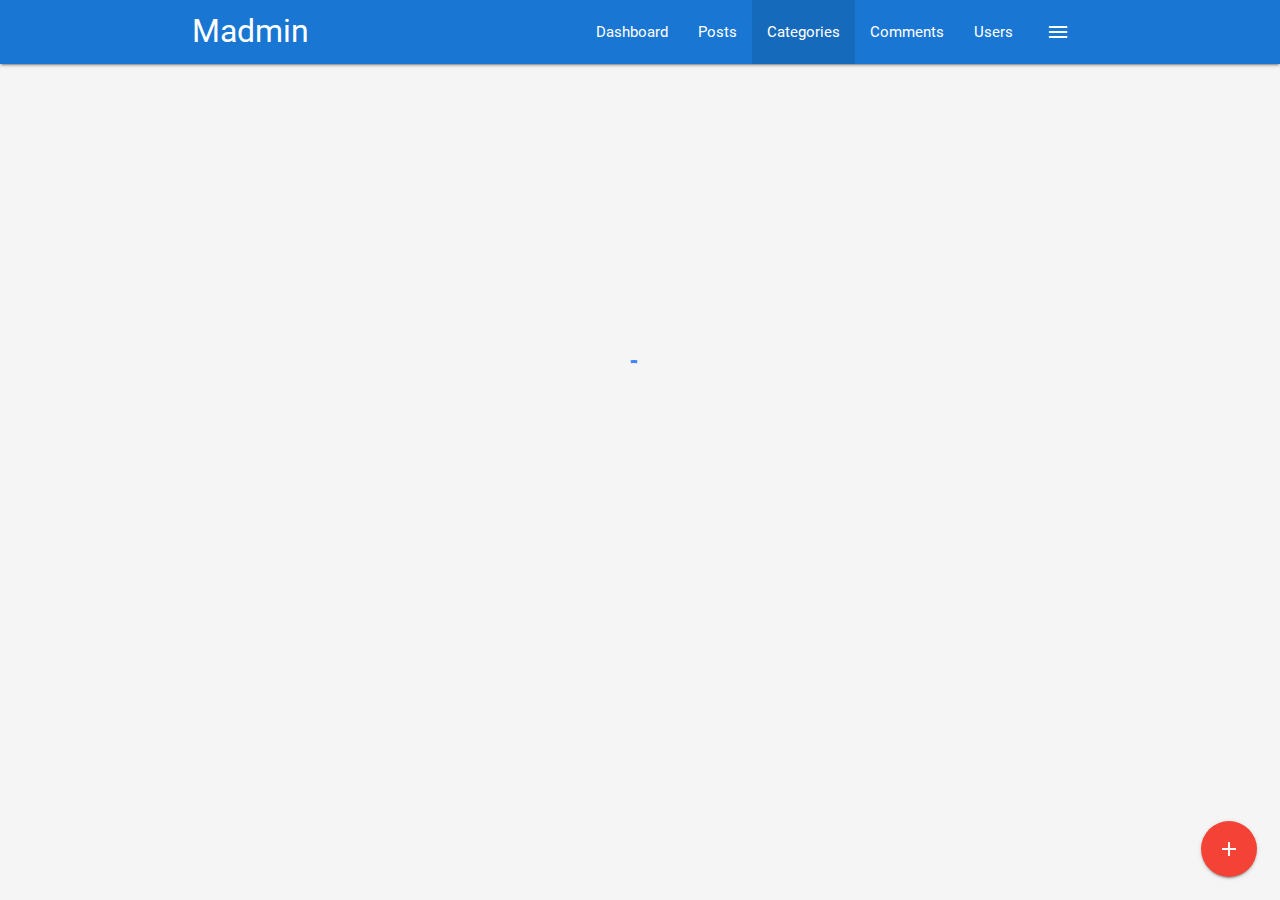
<file: madmin/categories.html>
<!DOCTYPE html>
<html>

<head>
  <!--Import Google Icon Font-->
  <link href="https://fonts.googleapis.com/icon?family=Material+Icons" rel="stylesheet">
  <!--Import materialize.css-->
  <link type="text/css" rel="stylesheet" href="css/materialize.min.css" media="screen,projection" />
  <link type="text/css" rel="stylesheet" href="css/main.css" />

  <!--Let browser know website is optimized for mobile-->
  <meta name="viewport" content="width=device-width, initial-scale=1.0" />
  <title>Custom Materialize Theme</title>
</head>

<body class="grey lighten-4">
  <nav class="blue darken-2">
    <div class="container">
      <div class="nav-wrapper">
        <a href="index.html" class="brand-logo">Madmin</a>
        <a href="#" data-activates="side-nav" class="button-collapse show-on-large right">
          <i class="material-icons">menu</i>
        </a>
        <ul class="right hide-on-med-and-down">
          <li>
            <a href="index.html">Dashboard</a>
          </li>
          <li>
            <a href="posts.html">Posts</a>
          </li>
          <li class="active">
            <a href="categories.html">Categories</a>
          </li>
          <li>
            <a href="comments.html">Comments</a>
          </li>
          <li>
            <a href="users.html">Users</a>
          </li>
        </ul>
        <!-- Side nav -->
        <ul id="side-nav" class="side-nav">
          <li>
            <div class="user-view">
              <div class="background">
                <img src="img/ocean.jpg" alt="">
              </div>
              <a href="#">
                <img src="img/person1.jpg" alt="" class="circle">
              </a>
              <a href="#">
                <span class="name white-text">John Doe</span>
              </a>
              <a href="#">
                <span class="email white-text">jdoe@gmail.com</span>
              </a>
            </div>
          </li>
          <li>
            <a href="index.html">
              <i class="material-icons">dashboard</i> Dashboard</a>
          </li>
          <li>
            <a href="posts.html">Posts</a>
          </li>
          <li>
            <a href="categories.html">Categories</a>
          </li>
          <li>
            <a href="comments.html">Comments</a>
          </li>
          <li>
            <a href="users.html">Users</a>
          </li>
          <li>
            <div class="divider"></div>
          </li>
          <li>
            <a class="subheader">Account Controls</a>
          </li>
          <li>
            <a href="login.html" class="waves-effect">Logout</a>
          </li>
        </ul>
      </div>
    </div>
  </nav>

  <!-- Section: Categories -->
  <section class="section section-categories grey lighten-4">
    <div class="container">
      <div class="row">
        <div class="col s12">
          <div class="card">
            <div class="card-content">
              <span class="card-title">Categories</span>
              <table class="striped">
                <thead>
                  <tr>
                    <th>Title</th>
                    <th>Date Created</th>
                    <th></th>
                  </tr>
                </thead>
                <tbody>
                  <tr>
                    <td>Web Development</td>
                    <td>Jan 1, 2018</td>
                    <td>
                      <a href="details.html" class="btn blue lighten-2">Details</a>
                    </td>
                  </tr>
                  <tr>
                    <td>Graphic Design</td>
                    <td>Jan 2, 2018</td>
                    <td>
                      <a href="details.html" class="btn blue lighten-2">Details</a>
                    </td>
                  </tr>
                  <tr>
                    <td>Tech Gadgets</td>
                    <td>Jan 3, 2018</td>
                    <td>
                      <a href="details.html" class="btn blue lighten-2">Details</a>
                    </td>
                  </tr>
                  <tr>
                    <td>Other</td>
                    <td>Jan 5, 2018</td>
                    <td>
                      <a href="details.html" class="btn blue lighten-2">Details</a>
                    </td>
                  </tr>
                </tbody>
              </table>
            </div>
            <div class="card-action">
              <ul class="pagination">
                <li class="disabled">
                  <a href="#!" class="blue-text">
                    <i class="material-icons">chevron_left</i>
                  </a>
                </li>
                <li class="active blue lighten-2">
                  <a href="#!" class="white-text">1</a>
                </li>
                <li class="waves-effect">
                  <a href="#!" class="blue-text">2</a>
                </li>
                <li class="waves-effect">
                  <a href="#!" class="blue-text">3</a>
                </li>
                <li class="waves-effect">
                  <a href="#!" class="blue-text">4</a>
                </li>
                <li class="waves-effect">
                  <a href="#!" class="blue-text">5</a>
                </li>
                <li class="waves-effect">
                  <a href="#!" class="blue-text">
                    <i class="material-icons">chevron_right</i>
                  </a>
                </li>
              </ul>
            </div>
          </div>
        </div>
      </div>
    </div>
  </section>

  <!-- Footer -->
  <footer class="section blue darken-2 white-text center">
    <p>Madmin Panel Copyright &copy; 2018</p>
  </footer>

  <!-- Fixed Action Button -->
  <div class="fixed-action-btn">
    <a href="#category-modal" class="modal-trigger btn-floating btn-large red">
      <i class="material-icons">add</i>
    </a>
  </div>

  <!-- Add Category Modal -->
  <div id="category-modal" class="modal">
    <div class="modal-content">
      <h4>Add Category</h4>
      <form>
        <div class="input-field">
          <input type="text" id="title">
          <label for="title">Title</label>
        </div>
      </form>
      <div class="modal-footer">
        <a href="#!" class="modal-action modal-close btn blue white-text">Submit</a>
      </div>
    </div>
  </div>

  <!-- Preloader -->
  <div class="loader preloader-wrapper big active">
    <div class="spinner-layer spinner-blue-only">
      <div class="circle-clipper left">
        <div class="circle"></div>
      </div>
      <div class="gap-patch">
        <div class="circle"></div>
      </div>
      <div class="circle-clipper right">
        <div class="circle"></div>
      </div>
    </div>
  </div>

  <!--Import jQuery before materialize.js-->
  <script type="text/javascript" src="https://code.jquery.com/jquery-3.2.1.min.js"></script>
  <script type="text/javascript" src="js/materialize.min.js"></script>

  <script>
    // Hide Sections
    $('.section').hide();

    setTimeout(function () {
      $(document).ready(function () {
        // Show sections
        $('.section').fadeIn();

        // Hide preloader
        $('.loader').fadeOut();

        //Init Side nav
        $('.button-collapse').sideNav();

        // Init Modal
        $('.modal').modal();

      });
    }, 1000);
  </script>
</body>

</html>
</file>
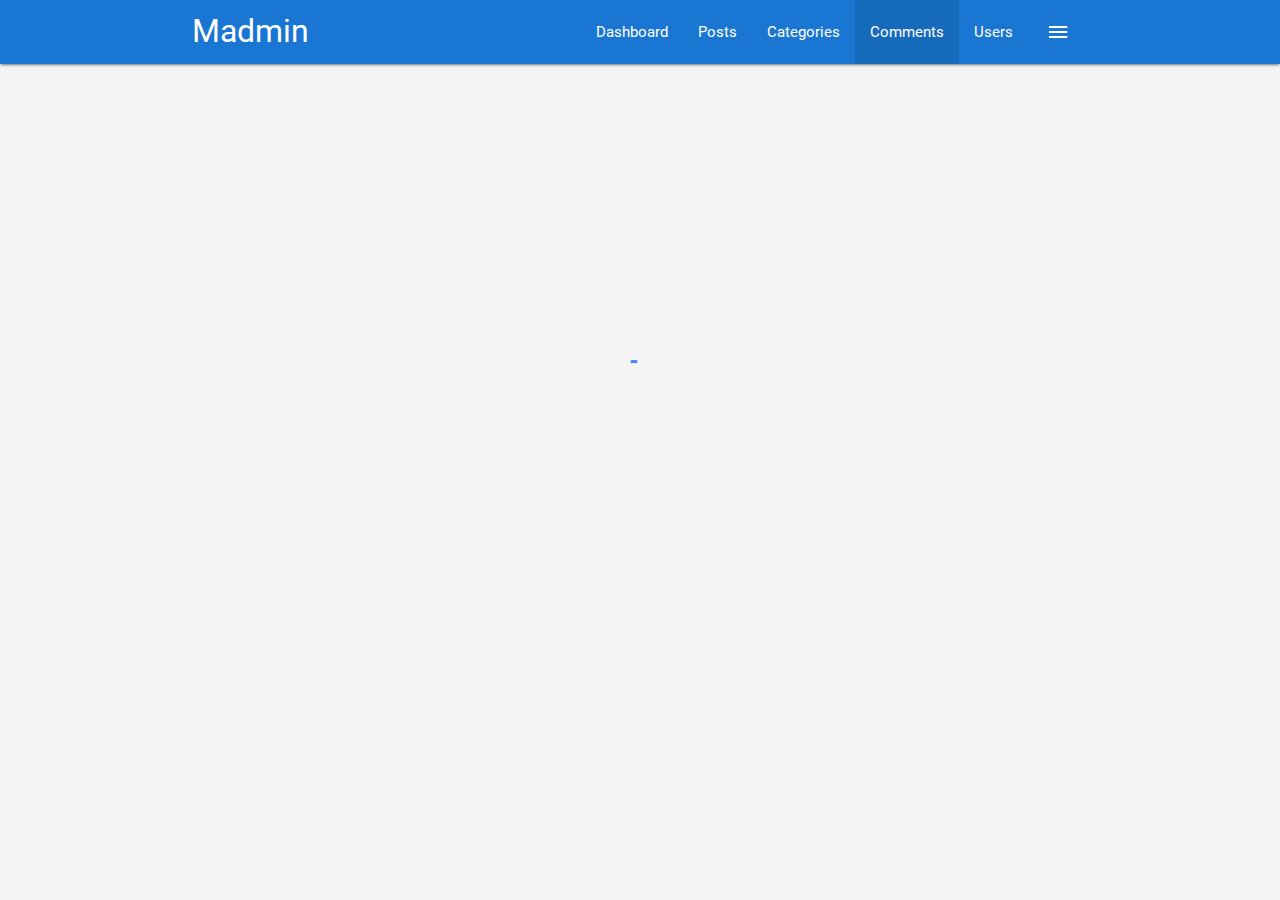
<file: madmin/comments.html>
<!DOCTYPE html>
<html>

<head>
  <!--Import Google Icon Font-->
  <link href="https://fonts.googleapis.com/icon?family=Material+Icons" rel="stylesheet">
  <!--Import materialize.css-->
  <link type="text/css" rel="stylesheet" href="css/materialize.min.css" media="screen,projection" />
  <link type="text/css" rel="stylesheet" href="css/main.css" />

  <!--Let browser know website is optimized for mobile-->
  <meta name="viewport" content="width=device-width, initial-scale=1.0" />
  <title>Custom Materialize Theme</title>
</head>

<body class="grey lighten-4">
  <nav class="blue darken-2">
    <div class="container">
      <div class="nav-wrapper">
        <a href="index.html" class="brand-logo">Madmin</a>
        <a href="#" data-activates="side-nav" class="button-collapse show-on-large right">
          <i class="material-icons">menu</i>
        </a>
        <ul class="right hide-on-med-and-down">
          <li>
            <a href="index.html">Dashboard</a>
          </li>
          <li>
            <a href="posts.html">Posts</a>
          </li>
          <li>
            <a href="categories.html">Categories</a>
          </li>
          <li class="active">
            <a href="comments.html">Comments</a>
          </li>
          <li>
            <a href="users.html">Users</a>
          </li>
        </ul>
        <!-- Side nav -->
        <ul id="side-nav" class="side-nav">
          <li>
            <div class="user-view">
              <div class="background">
                <img src="img/ocean.jpg" alt="">
              </div>
              <a href="#">
                <img src="img/person1.jpg" alt="" class="circle">
              </a>
              <a href="#">
                <span class="name white-text">John Doe</span>
              </a>
              <a href="#">
                <span class="email white-text">jdoe@gmail.com</span>
              </a>
            </div>
          </li>
          <li>
            <a href="index.html">
              <i class="material-icons">dashboard</i> Dashboard</a>
          </li>
          <li>
            <a href="posts.html">Posts</a>
          </li>
          <li>
            <a href="categories.html">Categories</a>
          </li>
          <li>
            <a href="comments.html">Comments</a>
          </li>
          <li>
            <a href="users.html">Users</a>
          </li>
          <li>
            <div class="divider"></div>
          </li>
          <li>
            <a class="subheader">Account Controls</a>
          </li>
          <li>
            <a href="login.html" class="waves-effect">Logout</a>
          </li>
        </ul>
      </div>
    </div>
  </nav>

  <!-- Section: Comments -->
  <section class="section section-comments grey lighten-4">
    <div class="container">
      <div class="row">
        <div class="col s12">
          <div class="card">
            <div class="card-content">
              <span class="card-title">Comments</span>
              <table class="striped">
                <tbody>
                  <tr>
                    <td width="70">
                      <img src="img/person1.jpg" alt="" class="responsive-img circle" style="width: 40px;margin-left:10px;">
                    </td>
                    <td>Lorem, ipsum dolor sit amet consectetur adipisicing elit. Dolore, nostrum!</td>
                    <td>
                      <a href="#!" class="green-text">
                        <i class="material-icons">done</i>
                      </a>
                      <a href="#!" class="red-text">
                        <i class="material-icons">close</i>
                      </a>
                    </td>
                  </tr>
                  <tr>
                    <td width="70">
                      <img src="img/person2.jpg" alt="" class="responsive-img circle" style="width: 40px;margin-left:10px;">
                    </td>
                    <td>Lorem, ipsum dolor sit amet consectetur adipisicing elit. Dolore, nostrum!</td>
                    <td>
                      <a href="#!" class="green-text">
                        <i class="material-icons">done</i>
                      </a>
                      <a href="#!" class="red-text">
                        <i class="material-icons">close</i>
                      </a>
                    </td>
                  </tr>
                  <tr>
                    <td width="70">
                      <img src="img/person3.jpg" alt="" class="responsive-img circle" style="width: 40px;margin-left:10px;">
                    </td>
                    <td>Lorem, ipsum dolor sit amet consectetur adipisicing elit. Dolore, nostrum!</td>
                    <td>
                      <a href="#!" class="green-text">
                        <i class="material-icons">done</i>
                      </a>
                      <a href="#!" class="red-text">
                        <i class="material-icons">close</i>
                      </a>
                    </td>
                  </tr>
                  <tr>
                    <td width="70">
                      <img src="img/person4.jpg" alt="" class="responsive-img circle" style="width: 40px;margin-left:10px;">
                    </td>
                    <td>Lorem, ipsum dolor sit amet consectetur adipisicing elit. Dolore, nostrum!</td>
                    <td>
                      <a href="#!" class="green-text">
                        <i class="material-icons">done</i>
                      </a>
                      <a href="#!" class="red-text">
                        <i class="material-icons">close</i>
                      </a>
                    </td>
                  </tr>
                </tbody>
              </table>
            </div>
            <div class="card-action">
              <ul class="pagination">
                <li class="disabled">
                  <a href="#!" class="blue-text">
                    <i class="material-icons">chevron_left</i>
                  </a>
                </li>
                <li class="active blue lighten-2">
                  <a href="#!" class="white-text">1</a>
                </li>
                <li class="waves-effect">
                  <a href="#!" class="blue-text">2</a>
                </li>
                <li class="waves-effect">
                  <a href="#!" class="blue-text">3</a>
                </li>
                <li class="waves-effect">
                  <a href="#!" class="blue-text">4</a>
                </li>
                <li class="waves-effect">
                  <a href="#!" class="blue-text">5</a>
                </li>
                <li class="waves-effect">
                  <a href="#!" class="blue-text">
                    <i class="material-icons">chevron_right</i>
                  </a>
                </li>
              </ul>
            </div>
          </div>
        </div>
      </div>
    </div>
  </section>

  <!-- Footer -->
  <footer class="section blue darken-2 white-text center">
    <p>Madmin Panel Copyright &copy; 2018</p>
  </footer>

  <!-- Preloader -->
  <div class="loader preloader-wrapper big active">
    <div class="spinner-layer spinner-blue-only">
      <div class="circle-clipper left">
        <div class="circle"></div>
      </div>
      <div class="gap-patch">
        <div class="circle"></div>
      </div>
      <div class="circle-clipper right">
        <div class="circle"></div>
      </div>
    </div>
  </div>

  <!--Import jQuery before materialize.js-->
  <script type="text/javascript" src="https://code.jquery.com/jquery-3.2.1.min.js"></script>
  <script type="text/javascript" src="js/materialize.min.js"></script>

  <script>
    // Hide Sections
    $('.section').hide();

    setTimeout(function () {
      $(document).ready(function () {
        // Show sections
        $('.section').fadeIn();

        // Hide preloader
        $('.loader').fadeOut();

        //Init Side nav
        $('.button-collapse').sideNav();

        // Init Modal
        $('.modal').modal();

      });
    }, 1000);
  </script>
</body>

</html>
</file>
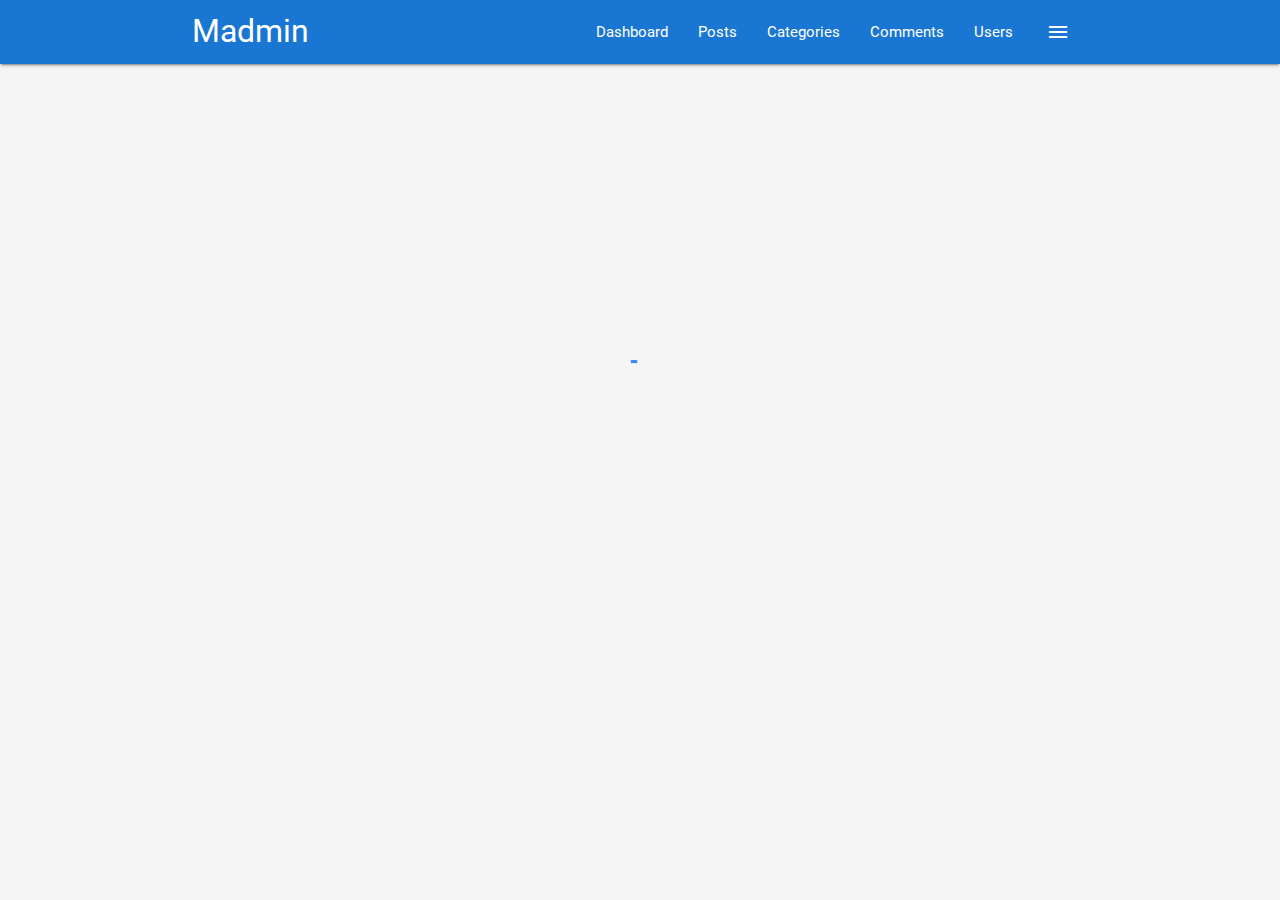
<file: madmin/details.html>
<!DOCTYPE html>
<html>

<head>
  <!--Import Google Icon Font-->
  <link href="https://fonts.googleapis.com/icon?family=Material+Icons" rel="stylesheet">
  <!--Import materialize.css-->
  <link type="text/css" rel="stylesheet" href="css/materialize.min.css" media="screen,projection" />
  <link type="text/css" rel="stylesheet" href="css/main.css" />

  <!--Let browser know website is optimized for mobile-->
  <meta name="viewport" content="width=device-width, initial-scale=1.0" />
  <title>Custom Materialize Theme</title>
</head>

<body class="grey lighten-4">
  <nav class="blue darken-2">
    <div class="container">
      <div class="nav-wrapper">
        <a href="index.html" class="brand-logo">Madmin</a>
        <a href="#" data-activates="side-nav" class="button-collapse show-on-large right">
          <i class="material-icons">menu</i>
        </a>
        <ul class="right hide-on-med-and-down">
          <li>
            <a href="index.html">Dashboard</a>
          </li>
          <li>
            <a href="posts.html">Posts</a>
          </li>
          <li>
            <a href="categories.html">Categories</a>
          </li>
          <li>
            <a href="comments.html">Comments</a>
          </li>
          <li>
            <a href="users.html">Users</a>
          </li>
        </ul>
        <!-- Side nav -->
        <ul id="side-nav" class="side-nav">
          <li>
            <div class="user-view">
              <div class="background">
                <img src="img/ocean.jpg" alt="">
              </div>
              <a href="#">
                <img src="img/person1.jpg" alt="" class="circle">
              </a>
              <a href="#">
                <span class="name white-text">John Doe</span>
              </a>
              <a href="#">
                <span class="email white-text">jdoe@gmail.com</span>
              </a>
            </div>
          </li>
          <li>
            <a href="index.html">
              <i class="material-icons">dashboard</i> Dashboard</a>
          </li>
          <li>
            <a href="posts.html">Posts</a>
          </li>
          <li>
            <a href="categories.html">Categories</a>
          </li>
          <li>
            <a href="comments.html">Comments</a>
          </li>
          <li>
            <a href="users.html">Users</a>
          </li>
          <li>
            <div class="divider"></div>
          </li>
          <li>
            <a class="subheader">Account Controls</a>
          </li>
          <li>
            <a href="login.html" class="waves-effect">Logout</a>
          </li>
        </ul>
      </div>
    </div>
  </nav>

  <!-- Section: Details -->
  <section class="section section-details grey lighten-4">
    <div class="container">
      <div class="row">
        <div class="col s12">
          <div class="card">
            <div class="card-content">
              <div class="row">
                <div class="col s12 m6">
                  <span class="card-title">Post Details</span>
                </div>
                <div class="col s12 m6 center">
                  <img src="img/person1.jpg" alt="" class="responsive-img circle" style="width: 40px;margin-left:10px;">
                  <p>Posted By John Doe</p>
                  <p>On Jan, 12, 2018</p>
                </div>
              </div>

              <form>
                <div class="input-field">
                  <input type="text" id="title" value="Post One">
                  <label for="title">Title</label>
                </div>
                <div class="input-field">
                  <select>
                    <option value="" disabled>Select option</option>
                    <option value="1" selected>Web Development</option>
                    <option value="2">Graphic Design</option>
                    <option value="3">Tech Gadgets</option>
                    <option value="4">Other</option>
                  </select>
                  <label>Category</label>
                </div>
                <div class="input-field">
                  <textarea name="body" id="body" class="materialize-textarea">
                      This is the content for post one
                    </textarea>
                </div>
              </form>

            </div>
            <div class="card-action">
              <button class="btn green">Save</button>
              <button class="btn red">Delete</button>
            </div>
          </div>
        </div>
      </div>
    </div>
  </section>

  <!-- Footer -->
  <footer class="section blue darken-2 white-text center">
    <p>Madmin Panel Copyright &copy; 2018</p>
  </footer>

  <!-- Preloader -->
  <div class="loader preloader-wrapper big active">
    <div class="spinner-layer spinner-blue-only">
      <div class="circle-clipper left">
        <div class="circle"></div>
      </div>
      <div class="gap-patch">
        <div class="circle"></div>
      </div>
      <div class="circle-clipper right">
        <div class="circle"></div>
      </div>
    </div>
  </div>

  <!--Import jQuery before materialize.js-->
  <script type="text/javascript" src="https://code.jquery.com/jquery-3.2.1.min.js"></script>
  <script type="text/javascript" src="js/materialize.min.js"></script>
  <script src="https://cdn.ckeditor.com/4.8.0/standard/ckeditor.js"></script>

  <script>
    // Hide Sections
    $('.section').hide();

    setTimeout(function () {
      $(document).ready(function () {
        // Show sections
        $('.section').fadeIn();

        // Hide preloader
        $('.loader').fadeOut();

        //Init Side nav
        $('.button-collapse').sideNav();

        // Init Modal
        $('.modal').modal();

        // Init Select
        $('select').material_select();

        CKEDITOR.replace('body');

      });
    }, 1000);
  </script>
</body>

</html>
</file>
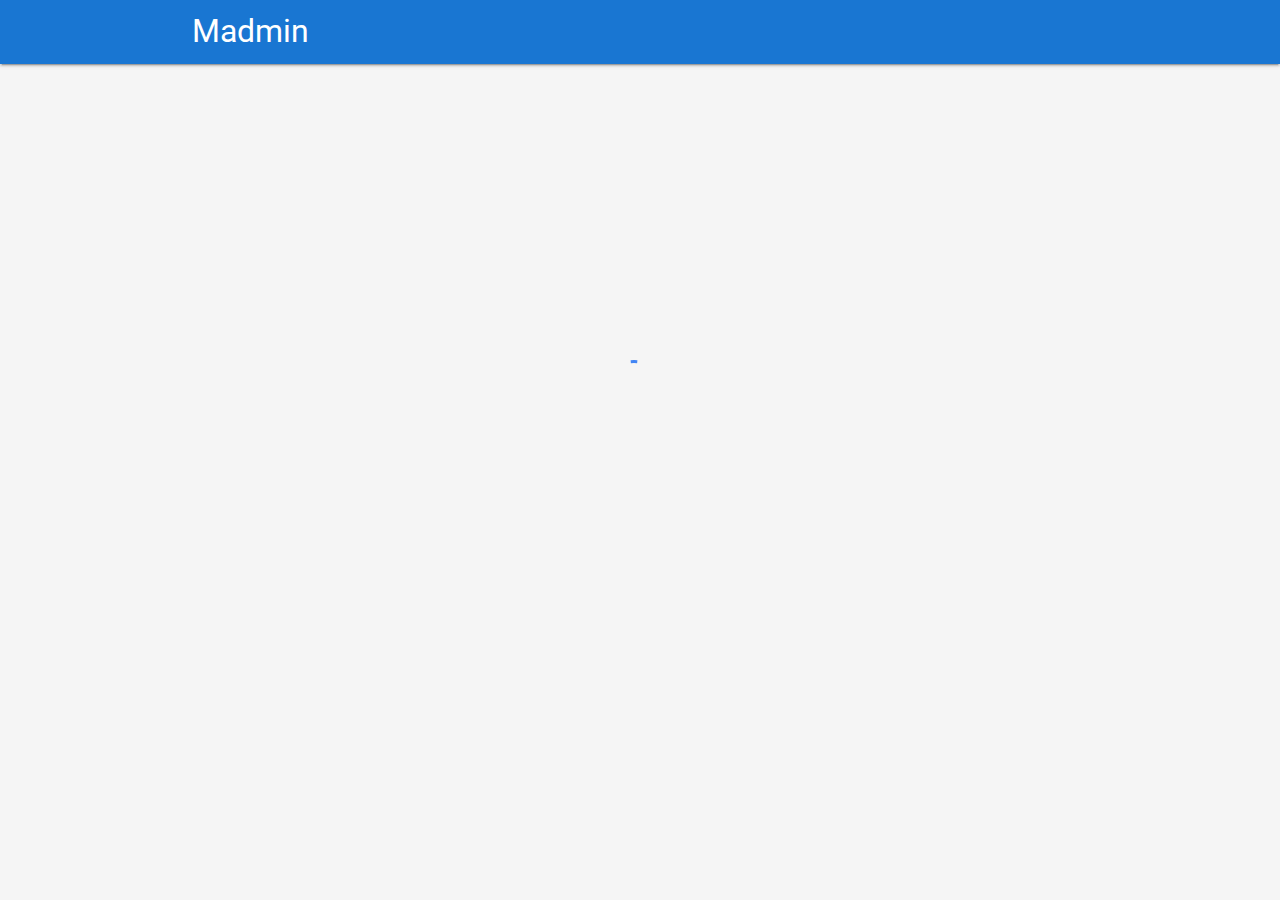
<file: madmin/login.html>
<!DOCTYPE html>
<html>

<head>
  <!--Import Google Icon Font-->
  <link href="https://fonts.googleapis.com/icon?family=Material+Icons" rel="stylesheet">
  <!--Import materialize.css-->
  <link type="text/css" rel="stylesheet" href="css/materialize.min.css" media="screen,projection" />
  <link type="text/css" rel="stylesheet" href="css/main.css" />

  <!--Let browser know website is optimized for mobile-->
  <meta name="viewport" content="width=device-width, initial-scale=1.0" />
  <title>Custom Materialize Theme</title>
</head>

<body class="grey lighten-4">
  <nav class="blue darken-2">
    <div class="container">
      <div class="nav-wrapper">
        <a href="index.html" class="brand-logo">Madmin</a>
      </div>
    </div>
  </nav>

  <section class="section section-login">
    <div class="container">
      <div class="row">
        <div class="col s12 m8 offset-m2 l6 offset-l3">
          <div class="card-panel login blue darken-2 white-text center">
            <h2>Madmin Login</h2>
            <form action="index.html">
              <div class="input-field">
                <i class="material-icons prefix">email</i>
                <input type="email" id="email">
                <label class="white-text" for="email">Email</label>
              </div>
              <div class="input-field">
                <i class="material-icons prefix">lock</i>
                <input type="password" id="password">
                <label class="white-text" for="password">Password</label>
              </div>
              <input type="submit" value="Login" class="btn btn-large btn-extended grey lighten-4 black-text">
            </form>
          </div>
        </div>
      </div>
    </div>
  </section>


  <!-- Footer -->
  <footer class="section blue darken-2 white-text center">
    <p>Madmin Panel Copyright &copy; 2018</p>
  </footer>



  <!-- Preloader -->
  <div class="loader preloader-wrapper big active">
    <div class="spinner-layer spinner-blue-only">
      <div class="circle-clipper left">
        <div class="circle"></div>
      </div>
      <div class="gap-patch">
        <div class="circle"></div>
      </div>
      <div class="circle-clipper right">
        <div class="circle"></div>
      </div>
    </div>
  </div>

  <!--Import jQuery before materialize.js-->
  <script type="text/javascript" src="https://code.jquery.com/jquery-3.2.1.min.js"></script>
  <script type="text/javascript" src="js/materialize.min.js"></script>

  <script>
    // Hide Sections
    $('.section').hide();

    setTimeout(function () {
      $(document).ready(function () {
        // Show sections
        $('.section').fadeIn();

        // Hide preloader
        $('.loader').fadeOut();

      });
    }, 1000);
  </script>
</body>

</html>
</file>
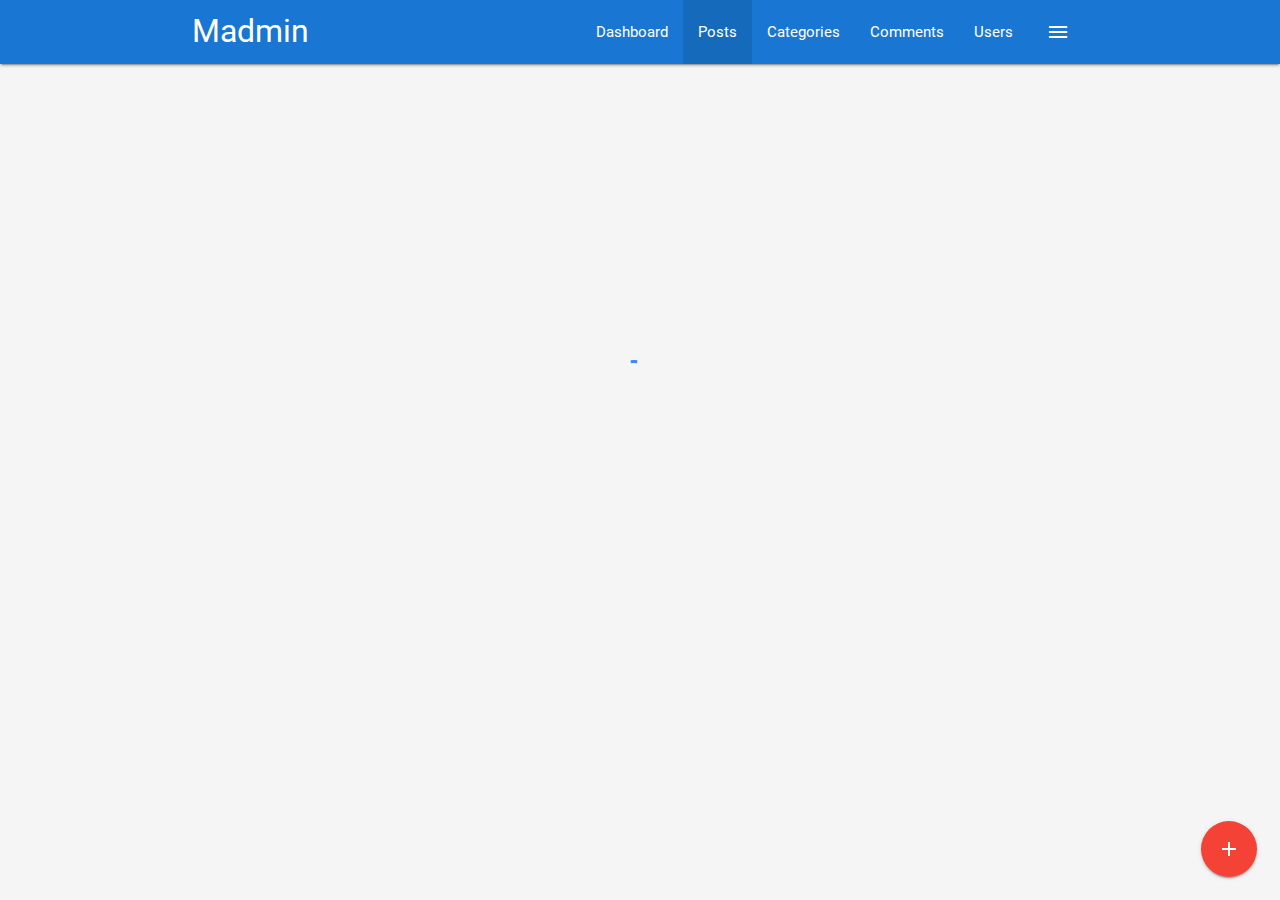
<file: madmin/posts.html>
<!DOCTYPE html>
<html>

<head>
  <!--Import Google Icon Font-->
  <link href="https://fonts.googleapis.com/icon?family=Material+Icons" rel="stylesheet">
  <!--Import materialize.css-->
  <link type="text/css" rel="stylesheet" href="css/materialize.min.css" media="screen,projection" />
  <link type="text/css" rel="stylesheet" href="css/main.css" />

  <!--Let browser know website is optimized for mobile-->
  <meta name="viewport" content="width=device-width, initial-scale=1.0" />
  <title>Custom Materialize Theme</title>
</head>

<body class="grey lighten-4">
  <nav class="blue darken-2">
    <div class="container">
      <div class="nav-wrapper">
        <a href="index.html" class="brand-logo">Madmin</a>
        <a href="#" data-activates="side-nav" class="button-collapse show-on-large right">
          <i class="material-icons">menu</i>
        </a>
        <ul class="right hide-on-med-and-down">
          <li>
            <a href="index.html">Dashboard</a>
          </li>
          <li class="active">
            <a href="posts.html">Posts</a>
          </li>
          <li>
            <a href="categories.html">Categories</a>
          </li>
          <li>
            <a href="comments.html">Comments</a>
          </li>
          <li>
            <a href="users.html">Users</a>
          </li>
        </ul>
        <!-- Side nav -->
        <ul id="side-nav" class="side-nav">
          <li>
            <div class="user-view">
              <div class="background">
                <img src="img/ocean.jpg" alt="">
              </div>
              <a href="#">
                <img src="img/person1.jpg" alt="" class="circle">
              </a>
              <a href="#">
                <span class="name white-text">John Doe</span>
              </a>
              <a href="#">
                <span class="email white-text">jdoe@gmail.com</span>
              </a>
            </div>
          </li>
          <li>
            <a href="index.html">
              <i class="material-icons">dashboard</i> Dashboard</a>
          </li>
          <li>
            <a href="posts.html">Posts</a>
          </li>
          <li>
            <a href="categories.html">Categories</a>
          </li>
          <li>
            <a href="comments.html">Comments</a>
          </li>
          <li>
            <a href="users.html">Users</a>
          </li>
          <li>
            <div class="divider"></div>
          </li>
          <li>
            <a class="subheader">Account Controls</a>
          </li>
          <li>
            <a href="login.html" class="waves-effect">Logout</a>
          </li>
        </ul>
      </div>
    </div>
  </nav>

  <!-- Section: Posts -->
  <section class="section section-posts grey lighten-4">
    <div class="container">
      <div class="row">
        <div class="col s12">
          <div class="card">
            <div class="card-content">
              <span class="card-title">Posts</span>
              <table class="striped">
                <thead>
                  <tr>
                    <th>Title</th>
                    <th>Category</th>
                    <th>Date Created</th>
                    <th></th>
                  </tr>
                </thead>
                <tbody>
                  <tr>
                    <td>Post One</td>
                    <td>Web Development</td>
                    <td>Jan 1, 2018</td>
                    <td>
                      <a href="details.html" class="btn blue lighten-2">Details</a>
                    </td>
                  </tr>
                  <tr>
                    <td>Post Two</td>
                    <td>Graphic Design</td>
                    <td>Jan 2, 2018</td>
                    <td>
                      <a href="details.html" class="btn blue lighten-2">Details</a>
                    </td>
                  </tr>
                  <tr>
                    <td>Post Three</td>
                    <td>Web Development</td>
                    <td>Jan 3, 2018</td>
                    <td>
                      <a href="details.html" class="btn blue lighten-2">Details</a>
                    </td>
                  </tr>
                  <tr>
                    <td>Post Four</td>
                    <td>Tech Gadgets</td>
                    <td>Jan 5, 2018</td>
                    <td>
                      <a href="details.html" class="btn blue lighten-2">Details</a>
                    </td>
                  </tr>
                  <tr>
                    <td>Post Five</td>
                    <td>Graphic Design</td>
                    <td>Jan 6, 2018</td>
                    <td>
                      <a href="details.html" class="btn blue lighten-2">Details</a>
                    </td>
                  </tr>
                  <tr>
                    <td>Post Six</td>
                    <td>Web Development</td>
                    <td>Jan 7, 2018</td>
                    <td>
                      <a href="details.html" class="btn blue lighten-2">Details</a>
                    </td>
                  </tr>
                </tbody>
              </table>
            </div>
            <div class="card-action">
              <ul class="pagination">
                <li class="disabled">
                  <a href="#!" class="blue-text">
                    <i class="material-icons">chevron_left</i>
                  </a>
                </li>
                <li class="active blue lighten-2">
                  <a href="#!" class="white-text">1</a>
                </li>
                <li class="waves-effect">
                  <a href="#!" class="blue-text">2</a>
                </li>
                <li class="waves-effect">
                  <a href="#!" class="blue-text">3</a>
                </li>
                <li class="waves-effect">
                  <a href="#!" class="blue-text">4</a>
                </li>
                <li class="waves-effect">
                  <a href="#!" class="blue-text">5</a>
                </li>
                <li class="waves-effect">
                  <a href="#!" class="blue-text">
                    <i class="material-icons">chevron_right</i>
                  </a>
                </li>
              </ul>
            </div>
          </div>
        </div>
      </div>
    </div>
  </section>

  <!-- Footer -->
  <footer class="section blue darken-2 white-text center">
    <p>Madmin Panel Copyright &copy; 2018</p>
  </footer>

  <!-- Fixed Action Button -->
  <div class="fixed-action-btn">
    <a href="#post-modal" class="modal-trigger btn-floating btn-large red">
      <i class="material-icons">add</i>
    </a>
  </div>

  <!-- Add Post Modal -->
  <div id="post-modal" class="modal">
    <div class="modal-content">
      <h4>Add Post</h4>
      <form>
        <div class="input-field">
          <input type="text" id="title">
          <label for="title">Title</label>
        </div>
        <div class="input-field">
          <select>
            <option value="" disabled selected>Select option</option>
            <option value="1">Web Development</option>
            <option value="2">Graphic Design</option>
            <option value="3">Tech Gadgets</option>
            <option value="4">Other</option>
          </select>
          <label>Category</label>
        </div>
        <div class="input-field">
          <textarea name="body" id="body" class="materialize-textarea"></textarea>
          <label for="body">Body</label>
        </div>
      </form>
      <div class="modal-footer">
        <a href="#!" class="modal-action modal-close btn blue white-text">Submit</a>
      </div>
    </div>
  </div>

  <!-- Preloader -->
  <div class="loader preloader-wrapper big active">
    <div class="spinner-layer spinner-blue-only">
      <div class="circle-clipper left">
        <div class="circle"></div>
      </div>
      <div class="gap-patch">
        <div class="circle"></div>
      </div>
      <div class="circle-clipper right">
        <div class="circle"></div>
      </div>
    </div>
  </div>

  <!--Import jQuery before materialize.js-->
  <script type="text/javascript" src="https://code.jquery.com/jquery-3.2.1.min.js"></script>
  <script type="text/javascript" src="js/materialize.min.js"></script>
  <script src="https://cdn.ckeditor.com/4.8.0/standard/ckeditor.js"></script>

  <script>
    // Hide Sections
    $('.section').hide();

    setTimeout(function () {
      $(document).ready(function () {
        // Show sections
        $('.section').fadeIn();

        // Hide preloader
        $('.loader').fadeOut();

        //Init Side nav
        $('.button-collapse').sideNav();

        // Init Modal
        $('.modal').modal();

        // Init Select
        $('select').material_select();

        CKEDITOR.replace('body');

      });
    }, 1000);
  </script>
</body>

</html>
</file>
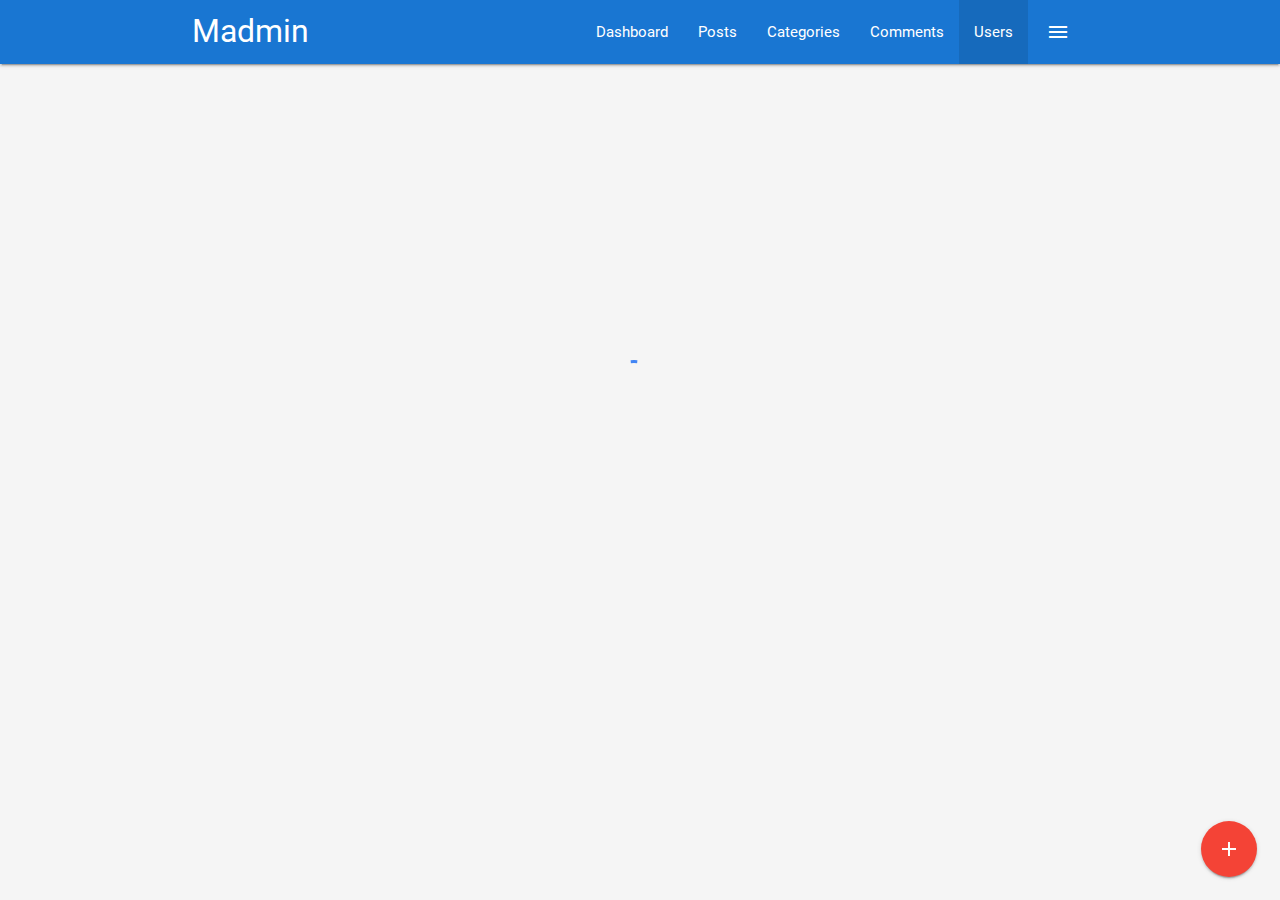
<file: madmin/users.html>
<!DOCTYPE html>
<html>

<head>
  <!--Import Google Icon Font-->
  <link href="https://fonts.googleapis.com/icon?family=Material+Icons" rel="stylesheet">
  <!--Import materialize.css-->
  <link type="text/css" rel="stylesheet" href="css/materialize.min.css" media="screen,projection" />
  <link type="text/css" rel="stylesheet" href="css/main.css" />

  <!--Let browser know website is optimized for mobile-->
  <meta name="viewport" content="width=device-width, initial-scale=1.0" />
  <title>Custom Materialize Theme</title>
</head>

<body class="grey lighten-4">
  <nav class="blue darken-2">
    <div class="container">
      <div class="nav-wrapper">
        <a href="index.html" class="brand-logo">Madmin</a>
        <a href="#" data-activates="side-nav" class="button-collapse show-on-large right">
          <i class="material-icons">menu</i>
        </a>
        <ul class="right hide-on-med-and-down">
          <li>
            <a href="index.html">Dashboard</a>
          </li>
          <li>
            <a href="posts.html">Posts</a>
          </li>
          <li>
            <a href="categories.html">Categories</a>
          </li>
          <li>
            <a href="comments.html">Comments</a>
          </li>
          <li class="active">
            <a href="users.html">Users</a>
          </li>
        </ul>
        <!-- Side nav -->
        <ul id="side-nav" class="side-nav">
          <li>
            <div class="user-view">
              <div class="background">
                <img src="img/ocean.jpg" alt="">
              </div>
              <a href="#">
                <img src="img/person1.jpg" alt="" class="circle">
              </a>
              <a href="#">
                <span class="name white-text">John Doe</span>
              </a>
              <a href="#">
                <span class="email white-text">jdoe@gmail.com</span>
              </a>
            </div>
          </li>
          <li>
            <a href="index.html">
              <i class="material-icons">dashboard</i> Dashboard</a>
          </li>
          <li>
            <a href="posts.html">Posts</a>
          </li>
          <li>
            <a href="categories.html">Categories</a>
          </li>
          <li>
            <a href="comments.html">Comments</a>
          </li>
          <li>
            <a href="users.html">Users</a>
          </li>
          <li>
            <div class="divider"></div>
          </li>
          <li>
            <a class="subheader">Account Controls</a>
          </li>
          <li>
            <a href="login.html" class="waves-effect">Logout</a>
          </li>
        </ul>
      </div>
    </div>
  </nav>

  <!-- Section: Users -->
  <section class="section section-users grey lighten-4">
    <div class="container">
      <div class="row">
        <div class="col s12">
          <div class="card">
            <div class="card-content">
              <span class="card-title">Users</span>
              <table class="striped">
                <thead>
                  <tr>
                    <th></th>
                    <th>Name</th>
                    <th>Email</th>
                    <th>Registered</th>
                    <th></th>
                  </tr>
                </thead>
                <tbody>
                  <tr>
                    <td width="70">
                      <img src="img/person1.jpg" alt="" class="responsive-img circle" style="width: 40px;margin-left:10px;">
                    </td>
                    <td>John Doe</td>
                    <td>jdoe@gmail.com</td>
                    <td>Jan, 1 2018</td>
                    <td>
                      <a href="details.html" class="btn blue lighten-2">Details</a>
                    </td>
                  </tr>
                  <tr>
                    <td width="70">
                      <img src="img/person2.jpg" alt="" class="responsive-img circle" style="width: 40px;margin-left:10px;">
                    </td>
                    <td>Larry Watters</td>
                    <td>lwatters@gmail.com</td>
                    <td>Jan, 3 2018</td>
                    <td>
                      <a href="details.html" class="btn blue lighten-2">Details</a>
                    </td>
                  </tr>
                  <tr>
                    <td width="70">
                      <img src="img/person3.jpg" alt="" class="responsive-img circle" style="width: 40px;margin-left:10px;">
                    </td>
                    <td>Susan Williams</td>
                    <td>susan@gmail.com</td>
                    <td>Jan, 5 2018</td>
                    <td>
                      <a href="details.html" class="btn blue lighten-2">Details</a>
                    </td>
                  </tr>
                  <tr>
                    <td width="70">
                      <img src="img/person4.jpg" alt="" class="responsive-img circle" style="width: 40px;margin-left:10px;">
                    </td>
                    <td>Jeff Burke</td>
                    <td>jburke@gmail.com</td>
                    <td>Jan, 10 2018</td>
                    <td>
                      <a href="details.html" class="btn blue lighten-2">Details</a>
                    </td>
                  </tr>
                </tbody>
              </table>
            </div>
            <div class="card-action">
              <ul class="pagination">
                <li class="disabled">
                  <a href="#!" class="blue-text">
                    <i class="material-icons">chevron_left</i>
                  </a>
                </li>
                <li class="active blue lighten-2">
                  <a href="#!" class="white-text">1</a>
                </li>
                <li class="waves-effect">
                  <a href="#!" class="blue-text">2</a>
                </li>
                <li class="waves-effect">
                  <a href="#!" class="blue-text">3</a>
                </li>
                <li class="waves-effect">
                  <a href="#!" class="blue-text">4</a>
                </li>
                <li class="waves-effect">
                  <a href="#!" class="blue-text">5</a>
                </li>
                <li class="waves-effect">
                  <a href="#!" class="blue-text">
                    <i class="material-icons">chevron_right</i>
                  </a>
                </li>
              </ul>
            </div>
          </div>
        </div>
      </div>
    </div>
  </section>

  <!-- Footer -->
  <footer class="section blue darken-2 white-text center">
    <p>Madmin Panel Copyright &copy; 2018</p>
  </footer>

  <!-- Fixed Action Button -->
  <div class="fixed-action-btn">
    <a href="#user-modal" class="modal-trigger btn-floating btn-large red">
      <i class="material-icons">add</i>
    </a>
  </div>

  <!-- Add User Modal -->
  <div id="user-modal" class="modal">
    <div class="modal-content">
      <h4>Add User</h4>
      <form>
        <div class="input-field">
          <input type="text" id="name">
          <label for="name">Name</label>
        </div>
        <div class="input-field">
          <input type="email" id="email">
          <label for="email">Email</label>
        </div>
        <div class="input-field">
          <input type="password" id="password">
          <label for="password">Password</label>
        </div>
        <div class="input-field">
          <input type="password" id="password2">
          <label for="password2">Confirm Password</label>
        </div>
      </form>
      <div class="modal-footer">
        <a href="#!" class="modal-action modal-close btn blue white-text">Submit</a>
      </div>
    </div>
  </div>

  <!-- Preloader -->
  <div class="loader preloader-wrapper big active">
    <div class="spinner-layer spinner-blue-only">
      <div class="circle-clipper left">
        <div class="circle"></div>
      </div>
      <div class="gap-patch">
        <div class="circle"></div>
      </div>
      <div class="circle-clipper right">
        <div class="circle"></div>
      </div>
    </div>
  </div>

  <!--Import jQuery before materialize.js-->
  <script type="text/javascript" src="https://code.jquery.com/jquery-3.2.1.min.js"></script>
  <script type="text/javascript" src="js/materialize.min.js"></script>

  <script>
    // Hide Sections
    $('.section').hide();

    setTimeout(function () {
      $(document).ready(function () {
        // Show sections
        $('.section').fadeIn();

        // Hide preloader
        $('.loader').fadeOut();

        //Init Side nav
        $('.button-collapse').sideNav();

        // Init Modal
        $('.modal').modal();

      });
    }, 1000);
  </script>
</body>

</html>
</file>
<file: madmin/css/main.css>
.loader {
  position: absolute;
  top: 40%;
  left: 47%;
}

.login {
  margin-top: 70px;
  margin-bottom: 70px;
}

.btn-extended {
  display: block;
  width: 80%;
  margin: auto;
  margin-top: 20px;
}
</file>
<file: galappear/css/main.css>
.materialize-red {
  background-color: #e51c23 !important; }

.materialize-red-text {
  color: #e51c23 !important; }

.materialize-red.lighten-5 {
  background-color: #fdeaeb !important; }

.materialize-red-text.text-lighten-5 {
  color: #fdeaeb !important; }

.materialize-red.lighten-4 {
  background-color: #f8c1c3 !important; }

.materialize-red-text.text-lighten-4 {
  color: #f8c1c3 !important; }

.materialize-red.lighten-3 {
  background-color: #f3989b !important; }

.materialize-red-text.text-lighten-3 {
  color: #f3989b !important; }

.materialize-red.lighten-2 {
  background-color: #ee6e73 !important; }

.materialize-red-text.text-lighten-2 {
  color: #ee6e73 !important; }

.materialize-red.lighten-1 {
  background-color: #ea454b !important; }

.materialize-red-text.text-lighten-1 {
  color: #ea454b !important; }

.materialize-red.darken-1 {
  background-color: #d0181e !important; }

.materialize-red-text.text-darken-1 {
  color: #d0181e !important; }

.materialize-red.darken-2 {
  background-color: #b9151b !important; }

.materialize-red-text.text-darken-2 {
  color: #b9151b !important; }

.materialize-red.darken-3 {
  background-color: #a21318 !important; }

.materialize-red-text.text-darken-3 {
  color: #a21318 !important; }

.materialize-red.darken-4 {
  background-color: #8b1014 !important; }

.materialize-red-text.text-darken-4 {
  color: #8b1014 !important; }

.red {
  background-color: #F44336 !important; }

.red-text {
  color: #F44336 !important; }

.red.lighten-5 {
  background-color: #FFEBEE !important; }

.red-text.text-lighten-5 {
  color: #FFEBEE !important; }

.red.lighten-4 {
  background-color: #FFCDD2 !important; }

.red-text.text-lighten-4 {
  color: #FFCDD2 !important; }

.red.lighten-3 {
  background-color: #EF9A9A !important; }

.red-text.text-lighten-3 {
  color: #EF9A9A !important; }

.red.lighten-2 {
  background-color: #E57373 !important; }

.red-text.text-lighten-2 {
  color: #E57373 !important; }

.red.lighten-1 {
  background-color: #EF5350 !important; }

.red-text.text-lighten-1 {
  color: #EF5350 !important; }

.red.darken-1 {
  background-color: #E53935 !important; }

.red-text.text-darken-1 {
  color: #E53935 !important; }

.red.darken-2 {
  background-color: #D32F2F !important; }

.red-text.text-darken-2 {
  color: #D32F2F !important; }

.red.darken-3 {
  background-color: #C62828 !important; }

.red-text.text-darken-3 {
  color: #C62828 !important; }

.red.darken-4 {
  background-color: #B71C1C !important; }

.red-text.text-darken-4 {
  color: #B71C1C !important; }

.red.accent-1 {
  background-color: #FF8A80 !important; }

.red-text.text-accent-1 {
  color: #FF8A80 !important; }

.red.accent-2 {
  background-color: #FF5252 !important; }

.red-text.text-accent-2 {
  color: #FF5252 !important; }

.red.accent-3 {
  background-color: #FF1744 !important; }

.red-text.text-accent-3 {
  color: #FF1744 !important; }

.red.accent-4 {
  background-color: #D50000 !important; }

.red-text.text-accent-4 {
  color: #D50000 !important; }

.pink {
  background-color: #e91e63 !important; }

.pink-text {
  color: #e91e63 !important; }

.pink.lighten-5 {
  background-color: #fce4ec !important; }

.pink-text.text-lighten-5 {
  color: #fce4ec !important; }

.pink.lighten-4 {
  background-color: #f8bbd0 !important; }

.pink-text.text-lighten-4 {
  color: #f8bbd0 !important; }

.pink.lighten-3 {
  background-color: #f48fb1 !important; }

.pink-text.text-lighten-3 {
  color: #f48fb1 !important; }

.pink.lighten-2 {
  background-color: #f06292 !important; }

.pink-text.text-lighten-2 {
  color: #f06292 !important; }

.pink.lighten-1 {
  background-color: #ec407a !important; }

.pink-text.text-lighten-1 {
  color: #ec407a !important; }

.pink.darken-1 {
  background-color: #d81b60 !important; }

.pink-text.text-darken-1 {
  color: #d81b60 !important; }

.pink.darken-2 {
  background-color: #c2185b !important; }

.pink-text.text-darken-2 {
  color: #c2185b !important; }

.pink.darken-3 {
  background-color: #ad1457 !important; }

.pink-text.text-darken-3 {
  color: #ad1457 !important; }

.pink.darken-4 {
  background-color: #880e4f !important; }

.pink-text.text-darken-4 {
  color: #880e4f !important; }

.pink.accent-1 {
  background-color: #ff80ab !important; }

.pink-text.text-accent-1 {
  color: #ff80ab !important; }

.pink.accent-2 {
  background-color: #ff4081 !important; }

.pink-text.text-accent-2 {
  color: #ff4081 !important; }

.pink.accent-3 {
  background-color: #f50057 !important; }

.pink-text.text-accent-3 {
  color: #f50057 !important; }

.pink.accent-4 {
  background-color: #c51162 !important; }

.pink-text.text-accent-4 {
  color: #c51162 !important; }

.purple {
  background-color: #9c27b0 !important; }

.purple-text {
  color: #9c27b0 !important; }

.purple.lighten-5 {
  background-color: #f3e5f5 !important; }

.purple-text.text-lighten-5 {
  color: #f3e5f5 !important; }

.purple.lighten-4 {
  background-color: #e1bee7 !important; }

.purple-text.text-lighten-4 {
  color: #e1bee7 !important; }

.purple.lighten-3 {
  background-color: #ce93d8 !important; }

.purple-text.text-lighten-3 {
  color: #ce93d8 !important; }

.purple.lighten-2 {
  background-color: #ba68c8 !important; }

.purple-text.text-lighten-2 {
  color: #ba68c8 !important; }

.purple.lighten-1 {
  background-color: #ab47bc !important; }

.purple-text.text-lighten-1 {
  color: #ab47bc !important; }

.purple.darken-1 {
  background-color: #8e24aa !important; }

.purple-text.text-darken-1 {
  color: #8e24aa !important; }

.purple.darken-2 {
  background-color: #7b1fa2 !important; }

.purple-text.text-darken-2 {
  color: #7b1fa2 !important; }

.purple.darken-3 {
  background-color: #6a1b9a !important; }

.purple-text.text-darken-3 {
  color: #6a1b9a !important; }

.purple.darken-4 {
  background-color: #4a148c !important; }

.purple-text.text-darken-4 {
  color: #4a148c !important; }

.purple.accent-1 {
  background-color: #ea80fc !important; }

.purple-text.text-accent-1 {
  color: #ea80fc !important; }

.purple.accent-2 {
  background-color: #e040fb !important; }

.purple-text.text-accent-2 {
  color: #e040fb !important; }

.purple.accent-3 {
  background-color: #d500f9 !important; }

.purple-text.text-accent-3 {
  color: #d500f9 !important; }

.purple.accent-4 {
  background-color: #aa00ff !important; }

.purple-text.text-accent-4 {
  color: #aa00ff !important; }

.deep-purple {
  background-color: #673ab7 !important; }

.deep-purple-text {
  color: #673ab7 !important; }

.deep-purple.lighten-5 {
  background-color: #ede7f6 !important; }

.deep-purple-text.text-lighten-5 {
  color: #ede7f6 !important; }

.deep-purple.lighten-4 {
  background-color: #d1c4e9 !important; }

.deep-purple-text.text-lighten-4 {
  color: #d1c4e9 !important; }

.deep-purple.lighten-3 {
  background-color: #b39ddb !important; }

.deep-purple-text.text-lighten-3 {
  color: #b39ddb !important; }

.deep-purple.lighten-2 {
  background-color: #9575cd !important; }

.deep-purple-text.text-lighten-2 {
  color: #9575cd !important; }

.deep-purple.lighten-1 {
  background-color: #7e57c2 !important; }

.deep-purple-text.text-lighten-1 {
  color: #7e57c2 !important; }

.deep-purple.darken-1 {
  background-color: #5e35b1 !important; }

.deep-purple-text.text-darken-1 {
  color: #5e35b1 !important; }

.deep-purple.darken-2 {
  background-color: #512da8 !important; }

.deep-purple-text.text-darken-2 {
  color: #512da8 !important; }

.deep-purple.darken-3 {
  background-color: #4527a0 !important; }

.deep-purple-text.text-darken-3 {
  color: #4527a0 !important; }

.deep-purple.darken-4 {
  background-color: #311b92 !important; }

.deep-purple-text.text-darken-4 {
  color: #311b92 !important; }

.deep-purple.accent-1 {
  background-color: #b388ff !important; }

.deep-purple-text.text-accent-1 {
  color: #b388ff !important; }

.deep-purple.accent-2 {
  background-color: #7c4dff !important; }

.deep-purple-text.text-accent-2 {
  color: #7c4dff !important; }

.deep-purple.accent-3 {
  background-color: #651fff !important; }

.deep-purple-text.text-accent-3 {
  color: #651fff !important; }

.deep-purple.accent-4 {
  background-color: #6200ea !important; }

.deep-purple-text.text-accent-4 {
  color: #6200ea !important; }

.indigo {
  background-color: #3f51b5 !important; }

.indigo-text {
  color: #3f51b5 !important; }

.indigo.lighten-5 {
  background-color: #e8eaf6 !important; }

.indigo-text.text-lighten-5 {
  color: #e8eaf6 !important; }

.indigo.lighten-4 {
  background-color: #c5cae9 !important; }

.indigo-text.text-lighten-4 {
  color: #c5cae9 !important; }

.indigo.lighten-3 {
  background-color: #9fa8da !important; }

.indigo-text.text-lighten-3 {
  color: #9fa8da !important; }

.indigo.lighten-2 {
  background-color: #7986cb !important; }

.indigo-text.text-lighten-2 {
  color: #7986cb !important; }

.indigo.lighten-1 {
  background-color: #5c6bc0 !important; }

.indigo-text.text-lighten-1 {
  color: #5c6bc0 !important; }

.indigo.darken-1 {
  background-color: #3949ab !important; }

.indigo-text.text-darken-1 {
  color: #3949ab !important; }

.indigo.darken-2 {
  background-color: #303f9f !important; }

.indigo-text.text-darken-2 {
  color: #303f9f !important; }

.indigo.darken-3 {
  background-color: #283593 !important; }

.indigo-text.text-darken-3 {
  color: #283593 !important; }

.indigo.darken-4 {
  background-color: #1a237e !important; }

.indigo-text.text-darken-4 {
  color: #1a237e !important; }

.indigo.accent-1 {
  background-color: #8c9eff !important; }

.indigo-text.text-accent-1 {
  color: #8c9eff !important; }

.indigo.accent-2 {
  background-color: #536dfe !important; }

.indigo-text.text-accent-2 {
  color: #536dfe !important; }

.indigo.accent-3 {
  background-color: #3d5afe !important; }

.indigo-text.text-accent-3 {
  color: #3d5afe !important; }

.indigo.accent-4 {
  background-color: #304ffe !important; }

.indigo-text.text-accent-4 {
  color: #304ffe !important; }

.blue {
  background-color: #2196F3 !important; }

.blue-text {
  color: #2196F3 !important; }

.blue.lighten-5 {
  background-color: #E3F2FD !important; }

.blue-text.text-lighten-5 {
  color: #E3F2FD !important; }

.blue.lighten-4 {
  background-color: #BBDEFB !important; }

.blue-text.text-lighten-4 {
  color: #BBDEFB !important; }

.blue.lighten-3 {
  background-color: #90CAF9 !important; }

.blue-text.text-lighten-3 {
  color: #90CAF9 !important; }

.blue.lighten-2 {
  background-color: #64B5F6 !important; }

.blue-text.text-lighten-2 {
  color: #64B5F6 !important; }

.blue.lighten-1 {
  background-color: #42A5F5 !important; }

.blue-text.text-lighten-1 {
  color: #42A5F5 !important; }

.blue.darken-1 {
  background-color: #1E88E5 !important; }

.blue-text.text-darken-1 {
  color: #1E88E5 !important; }

.blue.darken-2 {
  background-color: #1976D2 !important; }

.blue-text.text-darken-2 {
  color: #1976D2 !important; }

.blue.darken-3 {
  background-color: #1565C0 !important; }

.blue-text.text-darken-3 {
  color: #1565C0 !important; }

.blue.darken-4 {
  background-color: #0D47A1 !important; }

.blue-text.text-darken-4 {
  color: #0D47A1 !important; }

.blue.accent-1 {
  background-color: #82B1FF !important; }

.blue-text.text-accent-1 {
  color: #82B1FF !important; }

.blue.accent-2 {
  background-color: #448AFF !important; }

.blue-text.text-accent-2 {
  color: #448AFF !important; }

.blue.accent-3 {
  background-color: #2979FF !important; }

.blue-text.text-accent-3 {
  color: #2979FF !important; }

.blue.accent-4 {
  background-color: #2962FF !important; }

.blue-text.text-accent-4 {
  color: #2962FF !important; }

.light-blue {
  background-color: #03a9f4 !important; }

.light-blue-text {
  color: #03a9f4 !important; }

.light-blue.lighten-5 {
  background-color: #e1f5fe !important; }

.light-blue-text.text-lighten-5 {
  color: #e1f5fe !important; }

.light-blue.lighten-4 {
  background-color: #b3e5fc !important; }

.light-blue-text.text-lighten-4 {
  color: #b3e5fc !important; }

.light-blue.lighten-3 {
  background-color: #81d4fa !important; }

.light-blue-text.text-lighten-3 {
  color: #81d4fa !important; }

.light-blue.lighten-2 {
  background-color: #4fc3f7 !important; }

.light-blue-text.text-lighten-2 {
  color: #4fc3f7 !important; }

.light-blue.lighten-1 {
  background-color: #29b6f6 !important; }

.light-blue-text.text-lighten-1 {
  color: #29b6f6 !important; }

.light-blue.darken-1 {
  background-color: #039be5 !important; }

.light-blue-text.text-darken-1 {
  color: #039be5 !important; }

.light-blue.darken-2 {
  background-color: #0288d1 !important; }

.light-blue-text.text-darken-2 {
  color: #0288d1 !important; }

.light-blue.darken-3 {
  background-color: #0277bd !important; }

.light-blue-text.text-darken-3 {
  color: #0277bd !important; }

.light-blue.darken-4 {
  background-color: #01579b !important; }

.light-blue-text.text-darken-4 {
  color: #01579b !important; }

.light-blue.accent-1 {
  background-color: #80d8ff !important; }

.light-blue-text.text-accent-1 {
  color: #80d8ff !important; }

.light-blue.accent-2 {
  background-color: #40c4ff !important; }

.light-blue-text.text-accent-2 {
  color: #40c4ff !important; }

.light-blue.accent-3 {
  background-color: #00b0ff !important; }

.light-blue-text.text-accent-3 {
  color: #00b0ff !important; }

.light-blue.accent-4 {
  background-color: #0091ea !important; }

.light-blue-text.text-accent-4 {
  color: #0091ea !important; }

.cyan {
  background-color: #00bcd4 !important; }

.cyan-text {
  color: #00bcd4 !important; }

.cyan.lighten-5 {
  background-color: #e0f7fa !important; }

.cyan-text.text-lighten-5 {
  color: #e0f7fa !important; }

.cyan.lighten-4 {
  background-color: #b2ebf2 !important; }

.cyan-text.text-lighten-4 {
  color: #b2ebf2 !important; }

.cyan.lighten-3 {
  background-color: #80deea !important; }

.cyan-text.text-lighten-3 {
  color: #80deea !important; }

.cyan.lighten-2 {
  background-color: #4dd0e1 !important; }

.cyan-text.text-lighten-2 {
  color: #4dd0e1 !important; }

.cyan.lighten-1 {
  background-color: #26c6da !important; }

.cyan-text.text-lighten-1 {
  color: #26c6da !important; }

.cyan.darken-1 {
  background-color: #00acc1 !important; }

.cyan-text.text-darken-1 {
  color: #00acc1 !important; }

.cyan.darken-2 {
  background-color: #0097a7 !important; }

.cyan-text.text-darken-2 {
  color: #0097a7 !important; }

.cyan.darken-3 {
  background-color: #00838f !important; }

.cyan-text.text-darken-3 {
  color: #00838f !important; }

.cyan.darken-4 {
  background-color: #006064 !important; }

.cyan-text.text-darken-4 {
  color: #006064 !important; }

.cyan.accent-1 {
  background-color: #84ffff !important; }

.cyan-text.text-accent-1 {
  color: #84ffff !important; }

.cyan.accent-2 {
  background-color: #18ffff !important; }

.cyan-text.text-accent-2 {
  color: #18ffff !important; }

.cyan.accent-3 {
  background-color: #00e5ff !important; }

.cyan-text.text-accent-3 {
  color: #00e5ff !important; }

.cyan.accent-4 {
  background-color: #00b8d4 !important; }

.cyan-text.text-accent-4 {
  color: #00b8d4 !important; }

.teal {
  background-color: #009688 !important; }

.teal-text {
  color: #009688 !important; }

.teal.lighten-5 {
  background-color: #e0f2f1 !important; }

.teal-text.text-lighten-5 {
  color: #e0f2f1 !important; }

.teal.lighten-4 {
  background-color: #b2dfdb !important; }

.teal-text.text-lighten-4 {
  color: #b2dfdb !important; }

.teal.lighten-3 {
  background-color: #80cbc4 !important; }

.teal-text.text-lighten-3 {
  color: #80cbc4 !important; }

.teal.lighten-2 {
  background-color: #4db6ac !important; }

.teal-text.text-lighten-2 {
  color: #4db6ac !important; }

.teal.lighten-1 {
  background-color: #26a69a !important; }

.teal-text.text-lighten-1 {
  color: #26a69a !important; }

.teal.darken-1 {
  background-color: #00897b !important; }

.teal-text.text-darken-1 {
  color: #00897b !important; }

.teal.darken-2 {
  background-color: #00796b !important; }

.teal-text.text-darken-2 {
  color: #00796b !important; }

.teal.darken-3 {
  background-color: #00695c !important; }

.teal-text.text-darken-3 {
  color: #00695c !important; }

.teal.darken-4 {
  background-color: #004d40 !important; }

.teal-text.text-darken-4 {
  color: #004d40 !important; }

.teal.accent-1 {
  background-color: #a7ffeb !important; }

.teal-text.text-accent-1 {
  color: #a7ffeb !important; }

.teal.accent-2 {
  background-color: #64ffda !important; }

.teal-text.text-accent-2 {
  color: #64ffda !important; }

.teal.accent-3 {
  background-color: #1de9b6 !important; }

.teal-text.text-accent-3 {
  color: #1de9b6 !important; }

.teal.accent-4 {
  background-color: #00bfa5 !important; }

.teal-text.text-accent-4 {
  color: #00bfa5 !important; }

.green {
  background-color: #4CAF50 !important; }

.green-text {
  color: #4CAF50 !important; }

.green.lighten-5 {
  background-color: #E8F5E9 !important; }

.green-text.text-lighten-5 {
  color: #E8F5E9 !important; }

.green.lighten-4 {
  background-color: #C8E6C9 !important; }

.green-text.text-lighten-4 {
  color: #C8E6C9 !important; }

.green.lighten-3 {
  background-color: #A5D6A7 !important; }

.green-text.text-lighten-3 {
  color: #A5D6A7 !important; }

.green.lighten-2 {
  background-color: #81C784 !important; }

.green-text.text-lighten-2 {
  color: #81C784 !important; }

.green.lighten-1 {
  background-color: #66BB6A !important; }

.green-text.text-lighten-1 {
  color: #66BB6A !important; }

.green.darken-1 {
  background-color: #43A047 !important; }

.green-text.text-darken-1 {
  color: #43A047 !important; }

.green.darken-2 {
  background-color: #388E3C !important; }

.green-text.text-darken-2 {
  color: #388E3C !important; }

.green.darken-3 {
  background-color: #2E7D32 !important; }

.green-text.text-darken-3 {
  color: #2E7D32 !important; }

.green.darken-4 {
  background-color: #1B5E20 !important; }

.green-text.text-darken-4 {
  color: #1B5E20 !important; }

.green.accent-1 {
  background-color: #B9F6CA !important; }

.green-text.text-accent-1 {
  color: #B9F6CA !important; }

.green.accent-2 {
  background-color: #69F0AE !important; }

.green-text.text-accent-2 {
  color: #69F0AE !important; }

.green.accent-3 {
  background-color: #00E676 !important; }

.green-text.text-accent-3 {
  color: #00E676 !important; }

.green.accent-4 {
  background-color: #00C853 !important; }

.green-text.text-accent-4 {
  color: #00C853 !important; }

.light-green {
  background-color: #8bc34a !important; }

.light-green-text {
  color: #8bc34a !important; }

.light-green.lighten-5 {
  background-color: #f1f8e9 !important; }

.light-green-text.text-lighten-5 {
  color: #f1f8e9 !important; }

.light-green.lighten-4 {
  background-color: #dcedc8 !important; }

.light-green-text.text-lighten-4 {
  color: #dcedc8 !important; }

.light-green.lighten-3 {
  background-color: #c5e1a5 !important; }

.light-green-text.text-lighten-3 {
  color: #c5e1a5 !important; }

.light-green.lighten-2 {
  background-color: #aed581 !important; }

.light-green-text.text-lighten-2 {
  color: #aed581 !important; }

.light-green.lighten-1 {
  background-color: #9ccc65 !important; }

.light-green-text.text-lighten-1 {
  color: #9ccc65 !important; }

.light-green.darken-1 {
  background-color: #7cb342 !important; }

.light-green-text.text-darken-1 {
  color: #7cb342 !important; }

.light-green.darken-2 {
  background-color: #689f38 !important; }

.light-green-text.text-darken-2 {
  color: #689f38 !important; }

.light-green.darken-3 {
  background-color: #558b2f !important; }

.light-green-text.text-darken-3 {
  color: #558b2f !important; }

.light-green.darken-4 {
  background-color: #33691e !important; }

.light-green-text.text-darken-4 {
  color: #33691e !important; }

.light-green.accent-1 {
  background-color: #ccff90 !important; }

.light-green-text.text-accent-1 {
  color: #ccff90 !important; }

.light-green.accent-2 {
  background-color: #b2ff59 !important; }

.light-green-text.text-accent-2 {
  color: #b2ff59 !important; }

.light-green.accent-3 {
  background-color: #76ff03 !important; }

.light-green-text.text-accent-3 {
  color: #76ff03 !important; }

.light-green.accent-4 {
  background-color: #64dd17 !important; }

.light-green-text.text-accent-4 {
  color: #64dd17 !important; }

.lime {
  background-color: #cddc39 !important; }

.lime-text {
  color: #cddc39 !important; }

.lime.lighten-5 {
  background-color: #f9fbe7 !important; }

.lime-text.text-lighten-5 {
  color: #f9fbe7 !important; }

.lime.lighten-4 {
  background-color: #f0f4c3 !important; }

.lime-text.text-lighten-4 {
  color: #f0f4c3 !important; }

.lime.lighten-3 {
  background-color: #e6ee9c !important; }

.lime-text.text-lighten-3 {
  color: #e6ee9c !important; }

.lime.lighten-2 {
  background-color: #dce775 !important; }

.lime-text.text-lighten-2 {
  color: #dce775 !important; }

.lime.lighten-1 {
  background-color: #d4e157 !important; }

.lime-text.text-lighten-1 {
  color: #d4e157 !important; }

.lime.darken-1 {
  background-color: #c0ca33 !important; }

.lime-text.text-darken-1 {
  color: #c0ca33 !important; }

.lime.darken-2 {
  background-color: #afb42b !important; }

.lime-text.text-darken-2 {
  color: #afb42b !important; }

.lime.darken-3 {
  background-color: #9e9d24 !important; }

.lime-text.text-darken-3 {
  color: #9e9d24 !important; }

.lime.darken-4 {
  background-color: #827717 !important; }

.lime-text.text-darken-4 {
  color: #827717 !important; }

.lime.accent-1 {
  background-color: #f4ff81 !important; }

.lime-text.text-accent-1 {
  color: #f4ff81 !important; }

.lime.accent-2 {
  background-color: #eeff41 !important; }

.lime-text.text-accent-2 {
  color: #eeff41 !important; }

.lime.accent-3 {
  background-color: #c6ff00 !important; }

.lime-text.text-accent-3 {
  color: #c6ff00 !important; }

.lime.accent-4 {
  background-color: #aeea00 !important; }

.lime-text.text-accent-4 {
  color: #aeea00 !important; }

.yellow {
  background-color: #ffeb3b !important; }

.yellow-text {
  color: #ffeb3b !important; }

.yellow.lighten-5 {
  background-color: #fffde7 !important; }

.yellow-text.text-lighten-5 {
  color: #fffde7 !important; }

.yellow.lighten-4 {
  background-color: #fff9c4 !important; }

.yellow-text.text-lighten-4 {
  color: #fff9c4 !important; }

.yellow.lighten-3 {
  background-color: #fff59d !important; }

.yellow-text.text-lighten-3 {
  color: #fff59d !important; }

.yellow.lighten-2 {
  background-color: #fff176 !important; }

.yellow-text.text-lighten-2 {
  color: #fff176 !important; }

.yellow.lighten-1 {
  background-color: #ffee58 !important; }

.yellow-text.text-lighten-1 {
  color: #ffee58 !important; }

.yellow.darken-1 {
  background-color: #fdd835 !important; }

.yellow-text.text-darken-1 {
  color: #fdd835 !important; }

.yellow.darken-2 {
  background-color: #fbc02d !important; }

.yellow-text.text-darken-2 {
  color: #fbc02d !important; }

.yellow.darken-3 {
  background-color: #f9a825 !important; }

.yellow-text.text-darken-3 {
  color: #f9a825 !important; }

.yellow.darken-4 {
  background-color: #f57f17 !important; }

.yellow-text.text-darken-4 {
  color: #f57f17 !important; }

.yellow.accent-1 {
  background-color: #ffff8d !important; }

.yellow-text.text-accent-1 {
  color: #ffff8d !important; }

.yellow.accent-2 {
  background-color: #ffff00 !important; }

.yellow-text.text-accent-2 {
  color: #ffff00 !important; }

.yellow.accent-3 {
  background-color: #ffea00 !important; }

.yellow-text.text-accent-3 {
  color: #ffea00 !important; }

.yellow.accent-4 {
  background-color: #ffd600 !important; }

.yellow-text.text-accent-4 {
  color: #ffd600 !important; }

.amber {
  background-color: #ffc107 !important; }

.amber-text {
  color: #ffc107 !important; }

.amber.lighten-5 {
  background-color: #fff8e1 !important; }

.amber-text.text-lighten-5 {
  color: #fff8e1 !important; }

.amber.lighten-4 {
  background-color: #ffecb3 !important; }

.amber-text.text-lighten-4 {
  color: #ffecb3 !important; }

.amber.lighten-3 {
  background-color: #ffe082 !important; }

.amber-text.text-lighten-3 {
  color: #ffe082 !important; }

.amber.lighten-2 {
  background-color: #ffd54f !important; }

.amber-text.text-lighten-2 {
  color: #ffd54f !important; }

.amber.lighten-1 {
  background-color: #ffca28 !important; }

.amber-text.text-lighten-1 {
  color: #ffca28 !important; }

.amber.darken-1 {
  background-color: #ffb300 !important; }

.amber-text.text-darken-1 {
  color: #ffb300 !important; }

.amber.darken-2 {
  background-color: #ffa000 !important; }

.amber-text.text-darken-2 {
  color: #ffa000 !important; }

.amber.darken-3 {
  background-color: #ff8f00 !important; }

.amber-text.text-darken-3 {
  color: #ff8f00 !important; }

.amber.darken-4 {
  background-color: #ff6f00 !important; }

.amber-text.text-darken-4 {
  color: #ff6f00 !important; }

.amber.accent-1 {
  background-color: #ffe57f !important; }

.amber-text.text-accent-1 {
  color: #ffe57f !important; }

.amber.accent-2 {
  background-color: #ffd740 !important; }

.amber-text.text-accent-2 {
  color: #ffd740 !important; }

.amber.accent-3 {
  background-color: #ffc400 !important; }

.amber-text.text-accent-3 {
  color: #ffc400 !important; }

.amber.accent-4 {
  background-color: #ffab00 !important; }

.amber-text.text-accent-4 {
  color: #ffab00 !important; }

.orange {
  background-color: #ff9800 !important; }

.orange-text {
  color: #ff9800 !important; }

.orange.lighten-5 {
  background-color: #fff3e0 !important; }

.orange-text.text-lighten-5 {
  color: #fff3e0 !important; }

.orange.lighten-4 {
  background-color: #ffe0b2 !important; }

.orange-text.text-lighten-4 {
  color: #ffe0b2 !important; }

.orange.lighten-3 {
  background-color: #ffcc80 !important; }

.orange-text.text-lighten-3 {
  color: #ffcc80 !important; }

.orange.lighten-2 {
  background-color: #ffb74d !important; }

.orange-text.text-lighten-2 {
  color: #ffb74d !important; }

.orange.lighten-1 {
  background-color: #ffa726 !important; }

.orange-text.text-lighten-1 {
  color: #ffa726 !important; }

.orange.darken-1 {
  background-color: #fb8c00 !important; }

.orange-text.text-darken-1 {
  color: #fb8c00 !important; }

.orange.darken-2 {
  background-color: #f57c00 !important; }

.orange-text.text-darken-2 {
  color: #f57c00 !important; }

.orange.darken-3 {
  background-color: #ef6c00 !important; }

.orange-text.text-darken-3 {
  color: #ef6c00 !important; }

.orange.darken-4 {
  background-color: #e65100 !important; }

.orange-text.text-darken-4 {
  color: #e65100 !important; }

.orange.accent-1 {
  background-color: #ffd180 !important; }

.orange-text.text-accent-1 {
  color: #ffd180 !important; }

.orange.accent-2 {
  background-color: #ffab40 !important; }

.orange-text.text-accent-2 {
  color: #ffab40 !important; }

.orange.accent-3 {
  background-color: #ff9100 !important; }

.orange-text.text-accent-3 {
  color: #ff9100 !important; }

.orange.accent-4 {
  background-color: #ff6d00 !important; }

.orange-text.text-accent-4 {
  color: #ff6d00 !important; }

.deep-orange {
  background-color: #ff5722 !important; }

.deep-orange-text {
  color: #ff5722 !important; }

.deep-orange.lighten-5 {
  background-color: #fbe9e7 !important; }

.deep-orange-text.text-lighten-5 {
  color: #fbe9e7 !important; }

.deep-orange.lighten-4 {
  background-color: #ffccbc !important; }

.deep-orange-text.text-lighten-4 {
  color: #ffccbc !important; }

.deep-orange.lighten-3 {
  background-color: #ffab91 !important; }

.deep-orange-text.text-lighten-3 {
  color: #ffab91 !important; }

.deep-orange.lighten-2 {
  background-color: #ff8a65 !important; }

.deep-orange-text.text-lighten-2 {
  color: #ff8a65 !important; }

.deep-orange.lighten-1 {
  background-color: #ff7043 !important; }

.deep-orange-text.text-lighten-1 {
  color: #ff7043 !important; }

.deep-orange.darken-1 {
  background-color: #f4511e !important; }

.deep-orange-text.text-darken-1 {
  color: #f4511e !important; }

.deep-orange.darken-2 {
  background-color: #e64a19 !important; }

.deep-orange-text.text-darken-2 {
  color: #e64a19 !important; }

.deep-orange.darken-3 {
  background-color: #d84315 !important; }

.deep-orange-text.text-darken-3 {
  color: #d84315 !important; }

.deep-orange.darken-4 {
  background-color: #bf360c !important; }

.deep-orange-text.text-darken-4 {
  color: #bf360c !important; }

.deep-orange.accent-1 {
  background-color: #ff9e80 !important; }

.deep-orange-text.text-accent-1 {
  color: #ff9e80 !important; }

.deep-orange.accent-2 {
  background-color: #ff6e40 !important; }

.deep-orange-text.text-accent-2 {
  color: #ff6e40 !important; }

.deep-orange.accent-3 {
  background-color: #ff3d00 !important; }

.deep-orange-text.text-accent-3 {
  color: #ff3d00 !important; }

.deep-orange.accent-4 {
  background-color: #dd2c00 !important; }

.deep-orange-text.text-accent-4 {
  color: #dd2c00 !important; }

.brown {
  background-color: #795548 !important; }

.brown-text {
  color: #795548 !important; }

.brown.lighten-5 {
  background-color: #efebe9 !important; }

.brown-text.text-lighten-5 {
  color: #efebe9 !important; }

.brown.lighten-4 {
  background-color: #d7ccc8 !important; }

.brown-text.text-lighten-4 {
  color: #d7ccc8 !important; }

.brown.lighten-3 {
  background-color: #bcaaa4 !important; }

.brown-text.text-lighten-3 {
  color: #bcaaa4 !important; }

.brown.lighten-2 {
  background-color: #a1887f !important; }

.brown-text.text-lighten-2 {
  color: #a1887f !important; }

.brown.lighten-1 {
  background-color: #8d6e63 !important; }

.brown-text.text-lighten-1 {
  color: #8d6e63 !important; }

.brown.darken-1 {
  background-color: #6d4c41 !important; }

.brown-text.text-darken-1 {
  color: #6d4c41 !important; }

.brown.darken-2 {
  background-color: #5d4037 !important; }

.brown-text.text-darken-2 {
  color: #5d4037 !important; }

.brown.darken-3 {
  background-color: #4e342e !important; }

.brown-text.text-darken-3 {
  color: #4e342e !important; }

.brown.darken-4 {
  background-color: #3e2723 !important; }

.brown-text.text-darken-4 {
  color: #3e2723 !important; }

.blue-grey {
  background-color: #607d8b !important; }

.blue-grey-text {
  color: #607d8b !important; }

.blue-grey.lighten-5 {
  background-color: #eceff1 !important; }

.blue-grey-text.text-lighten-5 {
  color: #eceff1 !important; }

.blue-grey.lighten-4 {
  background-color: #cfd8dc !important; }

.blue-grey-text.text-lighten-4 {
  color: #cfd8dc !important; }

.blue-grey.lighten-3 {
  background-color: #b0bec5 !important; }

.blue-grey-text.text-lighten-3 {
  color: #b0bec5 !important; }

.blue-grey.lighten-2 {
  background-color: #90a4ae !important; }

.blue-grey-text.text-lighten-2 {
  color: #90a4ae !important; }

.blue-grey.lighten-1 {
  background-color: #78909c !important; }

.blue-grey-text.text-lighten-1 {
  color: #78909c !important; }

.blue-grey.darken-1 {
  background-color: #546e7a !important; }

.blue-grey-text.text-darken-1 {
  color: #546e7a !important; }

.blue-grey.darken-2 {
  background-color: #455a64 !important; }

.blue-grey-text.text-darken-2 {
  color: #455a64 !important; }

.blue-grey.darken-3 {
  background-color: #37474f !important; }

.blue-grey-text.text-darken-3 {
  color: #37474f !important; }

.blue-grey.darken-4 {
  background-color: #263238 !important; }

.blue-grey-text.text-darken-4 {
  color: #263238 !important; }

.grey {
  background-color: #9e9e9e !important; }

.grey-text {
  color: #9e9e9e !important; }

.grey.lighten-5 {
  background-color: #fafafa !important; }

.grey-text.text-lighten-5 {
  color: #fafafa !important; }

.grey.lighten-4 {
  background-color: #f5f5f5 !important; }

.grey-text.text-lighten-4 {
  color: #f5f5f5 !important; }

.grey.lighten-3 {
  background-color: #eeeeee !important; }

.grey-text.text-lighten-3 {
  color: #eeeeee !important; }

.grey.lighten-2 {
  background-color: #e0e0e0 !important; }

.grey-text.text-lighten-2 {
  color: #e0e0e0 !important; }

.grey.lighten-1 {
  background-color: #bdbdbd !important; }

.grey-text.text-lighten-1 {
  color: #bdbdbd !important; }

.grey.darken-1 {
  background-color: #757575 !important; }

.grey-text.text-darken-1 {
  color: #757575 !important; }

.grey.darken-2 {
  background-color: #616161 !important; }

.grey-text.text-darken-2 {
  color: #616161 !important; }

.grey.darken-3 {
  background-color: #424242 !important; }

.grey-text.text-darken-3 {
  color: #424242 !important; }

.grey.darken-4 {
  background-color: #212121 !important; }

.grey-text.text-darken-4 {
  color: #212121 !important; }

.black {
  background-color: #000000 !important; }

.black-text {
  color: #000000 !important; }

.white {
  background-color: #FFFFFF !important; }

.white-text {
  color: #FFFFFF !important; }

.transparent {
  background-color: transparent !important; }

.transparent-text {
  color: transparent !important; }

/*! normalize.css v3.0.3 | MIT License | github.com/necolas/normalize.css */
/**
 * 1. Set default font family to sans-serif.
 * 2. Prevent iOS and IE text size adjust after device orientation change,
 *    without disabling user zoom.
 */
html {
  font-family: sans-serif;
  /* 1 */
  -ms-text-size-adjust: 100%;
  /* 2 */
  -webkit-text-size-adjust: 100%;
  /* 2 */ }

/**
 * Remove default margin.
 */
body {
  margin: 0; }

/* HTML5 display definitions
   ========================================================================== */
/**
 * Correct `block` display not defined for any HTML5 element in IE 8/9.
 * Correct `block` display not defined for `details` or `summary` in IE 10/11
 * and Firefox.
 * Correct `block` display not defined for `main` in IE 11.
 */
article,
aside,
details,
figcaption,
figure,
footer,
header,
hgroup,
main,
menu,
nav,
section,
summary {
  display: block; }

/**
 * 1. Correct `inline-block` display not defined in IE 8/9.
 * 2. Normalize vertical alignment of `progress` in Chrome, Firefox, and Opera.
 */
audio,
canvas,
progress,
video {
  display: inline-block;
  /* 1 */
  vertical-align: baseline;
  /* 2 */ }

/**
 * Prevent modern browsers from displaying `audio` without controls.
 * Remove excess height in iOS 5 devices.
 */
audio:not([controls]) {
  display: none;
  height: 0; }

/**
 * Address `[hidden]` styling not present in IE 8/9/10.
 * Hide the `template` element in IE 8/9/10/11, Safari, and Firefox < 22.
 */
[hidden],
template {
  display: none; }

/* Links
   ========================================================================== */
/**
 * Remove the gray background color from active links in IE 10.
 */
a {
  background-color: transparent; }

/**
 * Improve readability of focused elements when they are also in an
 * active/hover state.
 */
a:active,
a:hover {
  outline: 0; }

/* Text-level semantics
   ========================================================================== */
/**
 * Address styling not present in IE 8/9/10/11, Safari, and Chrome.
 */
abbr[title] {
  border-bottom: 1px dotted; }

/**
 * Address style set to `bolder` in Firefox 4+, Safari, and Chrome.
 */
b,
strong {
  font-weight: bold; }

/**
 * Address styling not present in Safari and Chrome.
 */
dfn {
  font-style: italic; }

/**
 * Address variable `h1` font-size and margin within `section` and `article`
 * contexts in Firefox 4+, Safari, and Chrome.
 */
h1 {
  font-size: 2em;
  margin: 0.67em 0; }

/**
 * Address styling not present in IE 8/9.
 */
mark {
  background: #ff0;
  color: #000; }

/**
 * Address inconsistent and variable font size in all browsers.
 */
small {
  font-size: 80%; }

/**
 * Prevent `sub` and `sup` affecting `line-height` in all browsers.
 */
sub,
sup {
  font-size: 75%;
  line-height: 0;
  position: relative;
  vertical-align: baseline; }

sup {
  top: -0.5em; }

sub {
  bottom: -0.25em; }

/* Embedded content
   ========================================================================== */
/**
 * Remove border when inside `a` element in IE 8/9/10.
 */
img {
  border: 0; }

/**
 * Correct overflow not hidden in IE 9/10/11.
 */
svg:not(:root) {
  overflow: hidden; }

/* Grouping content
   ========================================================================== */
/**
 * Address margin not present in IE 8/9 and Safari.
 */
figure {
  margin: 1em 40px; }

/**
 * Address differences between Firefox and other browsers.
 */
hr {
  box-sizing: content-box;
  height: 0; }

/**
 * Contain overflow in all browsers.
 */
pre {
  overflow: auto; }

/**
 * Address odd `em`-unit font size rendering in all browsers.
 */
code,
kbd,
pre,
samp {
  font-family: monospace, monospace;
  font-size: 1em; }

/* Forms
   ========================================================================== */
/**
 * Known limitation: by default, Chrome and Safari on OS X allow very limited
 * styling of `select`, unless a `border` property is set.
 */
/**
 * 1. Correct color not being inherited.
 *    Known issue: affects color of disabled elements.
 * 2. Correct font properties not being inherited.
 * 3. Address margins set differently in Firefox 4+, Safari, and Chrome.
 */
button,
input,
optgroup,
select,
textarea {
  color: inherit;
  /* 1 */
  font: inherit;
  /* 2 */
  margin: 0;
  /* 3 */ }

/**
 * Address `overflow` set to `hidden` in IE 8/9/10/11.
 */
button {
  overflow: visible; }

/**
 * Address inconsistent `text-transform` inheritance for `button` and `select`.
 * All other form control elements do not inherit `text-transform` values.
 * Correct `button` style inheritance in Firefox, IE 8/9/10/11, and Opera.
 * Correct `select` style inheritance in Firefox.
 */
button,
select {
  text-transform: none; }

/**
 * 1. Avoid the WebKit bug in Android 4.0.* where (2) destroys native `audio`
 *    and `video` controls.
 * 2. Correct inability to style clickable `input` types in iOS.
 * 3. Improve usability and consistency of cursor style between image-type
 *    `input` and others.
 */
button,
html input[type="button"],
input[type="reset"],
input[type="submit"] {
  -webkit-appearance: button;
  /* 2 */
  cursor: pointer;
  /* 3 */ }

/**
 * Re-set default cursor for disabled elements.
 */
button[disabled],
html input[disabled] {
  cursor: default; }

/**
 * Remove inner padding and border in Firefox 4+.
 */
button::-moz-focus-inner,
input::-moz-focus-inner {
  border: 0;
  padding: 0; }

/**
 * Address Firefox 4+ setting `line-height` on `input` using `!important` in
 * the UA stylesheet.
 */
input {
  line-height: normal; }

/**
 * It's recommended that you don't attempt to style these elements.
 * Firefox's implementation doesn't respect box-sizing, padding, or width.
 *
 * 1. Address box sizing set to `content-box` in IE 8/9/10.
 * 2. Remove excess padding in IE 8/9/10.
 */
input[type="checkbox"],
input[type="radio"] {
  box-sizing: border-box;
  /* 1 */
  padding: 0;
  /* 2 */ }

/**
 * Fix the cursor style for Chrome's increment/decrement buttons. For certain
 * `font-size` values of the `input`, it causes the cursor style of the
 * decrement button to change from `default` to `text`.
 */
input[type="number"]::-webkit-inner-spin-button,
input[type="number"]::-webkit-outer-spin-button {
  height: auto; }

/**
 * 1. Address `appearance` set to `searchfield` in Safari and Chrome.
 * 2. Address `box-sizing` set to `border-box` in Safari and Chrome.
 */
input[type="search"] {
  -webkit-appearance: textfield;
  /* 1 */
  box-sizing: content-box;
  /* 2 */ }

/**
 * Remove inner padding and search cancel button in Safari and Chrome on OS X.
 * Safari (but not Chrome) clips the cancel button when the search input has
 * padding (and `textfield` appearance).
 */
input[type="search"]::-webkit-search-cancel-button,
input[type="search"]::-webkit-search-decoration {
  -webkit-appearance: none; }

/**
 * Define consistent border, margin, and padding.
 */
fieldset {
  border: 1px solid #c0c0c0;
  margin: 0 2px;
  padding: 0.35em 0.625em 0.75em; }

/**
 * 1. Correct `color` not being inherited in IE 8/9/10/11.
 * 2. Remove padding so people aren't caught out if they zero out fieldsets.
 */
legend {
  border: 0;
  /* 1 */
  padding: 0;
  /* 2 */ }

/**
 * Remove default vertical scrollbar in IE 8/9/10/11.
 */
textarea {
  overflow: auto; }

/**
 * Don't inherit the `font-weight` (applied by a rule above).
 * NOTE: the default cannot safely be changed in Chrome and Safari on OS X.
 */
optgroup {
  font-weight: bold; }

/* Tables
   ========================================================================== */
/**
 * Remove most spacing between table cells.
 */
table {
  border-collapse: collapse;
  border-spacing: 0; }

td,
th {
  padding: 0; }

html {
  box-sizing: border-box; }

*, *:before, *:after {
  box-sizing: inherit; }

ul:not(.browser-default) {
  padding-left: 0;
  list-style-type: none; }
  ul:not(.browser-default) > li {
    list-style-type: none; }

a {
  color: #039be5;
  text-decoration: none;
  -webkit-tap-highlight-color: transparent; }

.valign-wrapper {
  display: flex;
  align-items: center; }

.clearfix {
  clear: both; }

.z-depth-0 {
  box-shadow: none !important; }

.z-depth-1, nav, .card-panel, .card, .toast, .btn, .btn-large, .btn-floating, .dropdown-content, .collapsible, .side-nav {
  box-shadow: 0 2px 2px 0 rgba(0, 0, 0, 0.14), 0 1px 5px 0 rgba(0, 0, 0, 0.12), 0 3px 1px -2px rgba(0, 0, 0, 0.2); }

.z-depth-1-half, .btn:hover, .btn-large:hover, .btn-floating:hover {
  box-shadow: 0 3px 3px 0 rgba(0, 0, 0, 0.14), 0 1px 7px 0 rgba(0, 0, 0, 0.12), 0 3px 1px -1px rgba(0, 0, 0, 0.2); }

.z-depth-2 {
  box-shadow: 0 4px 5px 0 rgba(0, 0, 0, 0.14), 0 1px 10px 0 rgba(0, 0, 0, 0.12), 0 2px 4px -1px rgba(0, 0, 0, 0.3); }

.z-depth-3 {
  box-shadow: 0 6px 10px 0 rgba(0, 0, 0, 0.14), 0 1px 18px 0 rgba(0, 0, 0, 0.12), 0 3px 5px -1px rgba(0, 0, 0, 0.3); }

.z-depth-4, .modal {
  box-shadow: 0 8px 10px 1px rgba(0, 0, 0, 0.14), 0 3px 14px 2px rgba(0, 0, 0, 0.12), 0 5px 5px -3px rgba(0, 0, 0, 0.3); }

.z-depth-5 {
  box-shadow: 0 16px 24px 2px rgba(0, 0, 0, 0.14), 0 6px 30px 5px rgba(0, 0, 0, 0.12), 0 8px 10px -5px rgba(0, 0, 0, 0.3); }

.hoverable {
  transition: box-shadow .25s; }
  .hoverable:hover {
    box-shadow: 0 8px 17px 0 rgba(0, 0, 0, 0.2), 0 6px 20px 0 rgba(0, 0, 0, 0.19); }

.divider {
  height: 1px;
  overflow: hidden;
  background-color: #e0e0e0; }

blockquote {
  margin: 20px 0;
  padding-left: 1.5rem;
  border-left: 5px solid #00796b; }

i {
  line-height: inherit; }
  i.left {
    float: left;
    margin-right: 15px; }
  i.right {
    float: right;
    margin-left: 15px; }
  i.tiny {
    font-size: 1rem; }
  i.small {
    font-size: 2rem; }
  i.medium {
    font-size: 4rem; }
  i.large {
    font-size: 6rem; }

img.responsive-img,
video.responsive-video {
  max-width: 100%;
  height: auto; }

.pagination li {
  display: inline-block;
  border-radius: 2px;
  text-align: center;
  vertical-align: top;
  height: 30px; }
  .pagination li a {
    color: #444;
    display: inline-block;
    font-size: 1.2rem;
    padding: 0 10px;
    line-height: 30px; }
  .pagination li.active a {
    color: #fff; }
  .pagination li.active {
    background-color: #00796b; }
  .pagination li.disabled a {
    cursor: default;
    color: #999; }
  .pagination li i {
    font-size: 2rem; }
.pagination li.pages ul li {
  display: inline-block;
  float: none; }

@media only screen and (max-width: 992px) {
  .pagination {
    width: 100%; }
    .pagination li.prev,
    .pagination li.next {
      width: 10%; }
    .pagination li.pages {
      width: 80%;
      overflow: hidden;
      white-space: nowrap; } }
.breadcrumb {
  font-size: 18px;
  color: rgba(255, 255, 255, 0.7); }
  .breadcrumb i,
  .breadcrumb [class^="mdi-"], .breadcrumb [class*="mdi-"],
  .breadcrumb i.material-icons {
    display: inline-block;
    float: left;
    font-size: 24px; }
  .breadcrumb:before {
    content: '\E5CC';
    color: rgba(255, 255, 255, 0.7);
    vertical-align: top;
    display: inline-block;
    font-family: 'Material Icons';
    font-weight: normal;
    font-style: normal;
    font-size: 25px;
    margin: 0 10px 0 8px;
    -webkit-font-smoothing: antialiased; }
  .breadcrumb:first-child:before {
    display: none; }
  .breadcrumb:last-child {
    color: #fff; }

.parallax-container {
  position: relative;
  overflow: hidden;
  height: 500px; }
  .parallax-container .parallax {
    position: absolute;
    top: 0;
    left: 0;
    right: 0;
    bottom: 0;
    z-index: -1; }
    .parallax-container .parallax img {
      display: none;
      position: absolute;
      left: 50%;
      bottom: 0;
      min-width: 100%;
      min-height: 100%;
      transform: translate3d(0, 0, 0);
      transform: translateX(-50%); }

.pin-top, .pin-bottom {
  position: relative; }

.pinned {
  position: fixed !important; }

/*********************
  Transition Classes
**********************/
ul.staggered-list li {
  opacity: 0; }

.fade-in {
  opacity: 0;
  transform-origin: 0 50%; }

/*********************
  Media Query Classes
**********************/
@media only screen and (max-width: 600px) {
  .hide-on-small-only, .hide-on-small-and-down {
    display: none !important; } }

@media only screen and (max-width: 992px) {
  .hide-on-med-and-down {
    display: none !important; } }

@media only screen and (min-width: 601px) {
  .hide-on-med-and-up {
    display: none !important; } }

@media only screen and (min-width: 600px) and (max-width: 992px) {
  .hide-on-med-only {
    display: none !important; } }

@media only screen and (min-width: 993px) {
  .hide-on-large-only {
    display: none !important; } }

@media only screen and (min-width: 993px) {
  .show-on-large {
    display: block !important; } }

@media only screen and (min-width: 600px) and (max-width: 992px) {
  .show-on-medium {
    display: block !important; } }

@media only screen and (max-width: 600px) {
  .show-on-small {
    display: block !important; } }

@media only screen and (min-width: 601px) {
  .show-on-medium-and-up {
    display: block !important; } }

@media only screen and (max-width: 992px) {
  .show-on-medium-and-down {
    display: block !important; } }

@media only screen and (max-width: 600px) {
  .center-on-small-only {
    text-align: center; } }

.page-footer {
  padding-top: 20px;
  color: #fff;
  background-color: #00796b; }
  .page-footer .footer-copyright {
    overflow: hidden;
    min-height: 50px;
    display: flex;
    align-items: center;
    padding: 10px 0px;
    color: rgba(255, 255, 255, 0.8);
    background-color: rgba(51, 51, 51, 0.08); }

table, th, td {
  border: none; }

table {
  width: 100%;
  display: table; }
  table.bordered > thead > tr, table.bordered > tbody > tr {
    border-bottom: 1px solid #d0d0d0; }
  table.striped > tbody > tr:nth-child(odd) {
    background-color: #f2f2f2; }
  table.striped > tbody > tr > td {
    border-radius: 0; }
  table.highlight > tbody > tr {
    transition: background-color .25s ease; }
    table.highlight > tbody > tr:hover {
      background-color: #f2f2f2; }
  table.centered thead tr th, table.centered tbody tr td {
    text-align: center; }

thead {
  border-bottom: 1px solid #d0d0d0; }

td, th {
  padding: 15px 5px;
  display: table-cell;
  text-align: left;
  vertical-align: middle;
  border-radius: 2px; }

@media only screen and (max-width: 992px) {
  table.responsive-table {
    width: 100%;
    border-collapse: collapse;
    border-spacing: 0;
    display: block;
    position: relative;
    /* sort out borders */ }
    table.responsive-table td:empty:before {
      content: '\00a0'; }
    table.responsive-table th,
    table.responsive-table td {
      margin: 0;
      vertical-align: top; }
    table.responsive-table th {
      text-align: left; }
    table.responsive-table thead {
      display: block;
      float: left; }
      table.responsive-table thead tr {
        display: block;
        padding: 0 10px 0 0; }
        table.responsive-table thead tr th::before {
          content: "\00a0"; }
    table.responsive-table tbody {
      display: block;
      width: auto;
      position: relative;
      overflow-x: auto;
      white-space: nowrap; }
      table.responsive-table tbody tr {
        display: inline-block;
        vertical-align: top; }
    table.responsive-table th {
      display: block;
      text-align: right; }
    table.responsive-table td {
      display: block;
      min-height: 1.25em;
      text-align: left; }
    table.responsive-table tr {
      padding: 0 10px; }
    table.responsive-table thead {
      border: 0;
      border-right: 1px solid #d0d0d0; }
    table.responsive-table.bordered th {
      border-bottom: 0;
      border-left: 0; }
    table.responsive-table.bordered td {
      border-left: 0;
      border-right: 0;
      border-bottom: 0; }
    table.responsive-table.bordered tr {
      border: 0; }
    table.responsive-table.bordered tbody tr {
      border-right: 1px solid #d0d0d0; } }
.collection {
  margin: 0.5rem 0 1rem 0;
  border: 1px solid #e0e0e0;
  border-radius: 2px;
  overflow: hidden;
  position: relative; }
  .collection .collection-item {
    background-color: #fff;
    line-height: 1.5rem;
    padding: 10px 20px;
    margin: 0;
    border-bottom: 1px solid #e0e0e0; }
    .collection .collection-item.avatar {
      min-height: 84px;
      padding-left: 72px;
      position: relative; }
      .collection .collection-item.avatar:not(.circle-clipper) > .circle,
      .collection .collection-item.avatar :not(.circle-clipper) > .circle {
        position: absolute;
        width: 42px;
        height: 42px;
        overflow: hidden;
        left: 15px;
        display: inline-block;
        vertical-align: middle; }
      .collection .collection-item.avatar i.circle {
        font-size: 18px;
        line-height: 42px;
        color: #fff;
        background-color: #999;
        text-align: center; }
      .collection .collection-item.avatar .title {
        font-size: 16px; }
      .collection .collection-item.avatar p {
        margin: 0; }
      .collection .collection-item.avatar .secondary-content {
        position: absolute;
        top: 16px;
        right: 16px; }
    .collection .collection-item:last-child {
      border-bottom: none; }
    .collection .collection-item.active {
      background-color: #212121;
      color: #adadad; }
      .collection .collection-item.active .secondary-content {
        color: #fff; }
  .collection a.collection-item {
    display: block;
    transition: .25s;
    color: #212121; }
    .collection a.collection-item:not(.active):hover {
      background-color: #ddd; }
  .collection.with-header .collection-header {
    background-color: #fff;
    border-bottom: 1px solid #e0e0e0;
    padding: 10px 20px; }
  .collection.with-header .collection-item {
    padding-left: 30px; }
  .collection.with-header .collection-item.avatar {
    padding-left: 72px; }

.secondary-content {
  float: right;
  color: #212121; }

.collapsible .collection {
  margin: 0;
  border: none; }

.video-container {
  position: relative;
  padding-bottom: 56.25%;
  height: 0;
  overflow: hidden; }
  .video-container iframe, .video-container object, .video-container embed {
    position: absolute;
    top: 0;
    left: 0;
    width: 100%;
    height: 100%; }

.progress {
  position: relative;
  height: 4px;
  display: block;
  width: 100%;
  background-color: #878787;
  border-radius: 2px;
  margin: 0.5rem 0 1rem 0;
  overflow: hidden; }
  .progress .determinate {
    position: absolute;
    top: 0;
    left: 0;
    bottom: 0;
    background-color: #212121;
    transition: width .3s linear; }
  .progress .indeterminate {
    background-color: #212121; }
    .progress .indeterminate:before {
      content: '';
      position: absolute;
      background-color: inherit;
      top: 0;
      left: 0;
      bottom: 0;
      will-change: left, right;
      animation: indeterminate 2.1s cubic-bezier(0.65, 0.815, 0.735, 0.395) infinite; }
    .progress .indeterminate:after {
      content: '';
      position: absolute;
      background-color: inherit;
      top: 0;
      left: 0;
      bottom: 0;
      will-change: left, right;
      animation: indeterminate-short 2.1s cubic-bezier(0.165, 0.84, 0.44, 1) infinite;
      animation-delay: 1.15s; }

@keyframes indeterminate {
  0% {
    left: -35%;
    right: 100%; }
  60% {
    left: 100%;
    right: -90%; }
  100% {
    left: 100%;
    right: -90%; } }
@keyframes indeterminate-short {
  0% {
    left: -200%;
    right: 100%; }
  60% {
    left: 107%;
    right: -8%; }
  100% {
    left: 107%;
    right: -8%; } }
/*******************
  Utility Classes
*******************/
.hide {
  display: none !important; }

.left-align {
  text-align: left; }

.right-align {
  text-align: right; }

.center, .center-align {
  text-align: center; }

.left {
  float: left !important; }

.right {
  float: right !important; }

.no-select, input[type=range],
input[type=range] + .thumb {
  user-select: none; }

.circle {
  border-radius: 50%; }

.center-block {
  display: block;
  margin-left: auto;
  margin-right: auto; }

.truncate {
  display: block;
  white-space: nowrap;
  overflow: hidden;
  text-overflow: ellipsis; }

.no-padding {
  padding: 0 !important; }

span.badge {
  min-width: 3rem;
  padding: 0 6px;
  margin-left: 14px;
  text-align: center;
  font-size: 1rem;
  line-height: 22px;
  height: 22px;
  color: #757575;
  float: right;
  box-sizing: border-box; }
  span.badge.new {
    font-weight: 300;
    font-size: 0.8rem;
    color: #fff;
    background-color: #212121;
    border-radius: 2px; }
  span.badge.new:after {
    content: " new"; }
  span.badge[data-badge-caption]::after {
    content: " " attr(data-badge-caption); }

nav ul a span.badge {
  display: inline-block;
  float: none;
  margin-left: 4px;
  line-height: 22px;
  height: 22px;
  -webkit-font-smoothing: auto; }

.collection-item span.badge {
  margin-top: calc(0.75rem - 11px); }

.collapsible span.badge {
  margin-left: auto; }

.side-nav span.badge {
  margin-top: calc(24px - 11px); }

/* This is needed for some mobile phones to display the Google Icon font properly */
.material-icons {
  text-rendering: optimizeLegibility;
  font-feature-settings: 'liga'; }

.container {
  margin: 0 auto;
  max-width: 1280px;
  width: 90%; }

@media only screen and (min-width: 601px) {
  .container {
    width: 85%; } }
@media only screen and (min-width: 993px) {
  .container {
    width: 70%; } }
.container .row {
  margin-left: -0.75rem;
  margin-right: -0.75rem; }

.section {
  padding-top: 1rem;
  padding-bottom: 1rem; }
  .section.no-pad {
    padding: 0; }
  .section.no-pad-bot {
    padding-bottom: 0; }
  .section.no-pad-top {
    padding-top: 0; }

.row {
  margin-left: auto;
  margin-right: auto;
  margin-bottom: 20px; }
  .row:after {
    content: "";
    display: table;
    clear: both; }
  .row .col {
    float: left;
    box-sizing: border-box;
    padding: 0 0.75rem;
    min-height: 1px; }
    .row .col[class*="push-"], .row .col[class*="pull-"] {
      position: relative; }
    .row .col.s1 {
      width: 8.3333333333%;
      margin-left: auto;
      left: auto;
      right: auto; }
    .row .col.s2 {
      width: 16.6666666667%;
      margin-left: auto;
      left: auto;
      right: auto; }
    .row .col.s3 {
      width: 25%;
      margin-left: auto;
      left: auto;
      right: auto; }
    .row .col.s4 {
      width: 33.3333333333%;
      margin-left: auto;
      left: auto;
      right: auto; }
    .row .col.s5 {
      width: 41.6666666667%;
      margin-left: auto;
      left: auto;
      right: auto; }
    .row .col.s6 {
      width: 50%;
      margin-left: auto;
      left: auto;
      right: auto; }
    .row .col.s7 {
      width: 58.3333333333%;
      margin-left: auto;
      left: auto;
      right: auto; }
    .row .col.s8 {
      width: 66.6666666667%;
      margin-left: auto;
      left: auto;
      right: auto; }
    .row .col.s9 {
      width: 75%;
      margin-left: auto;
      left: auto;
      right: auto; }
    .row .col.s10 {
      width: 83.3333333333%;
      margin-left: auto;
      left: auto;
      right: auto; }
    .row .col.s11 {
      width: 91.6666666667%;
      margin-left: auto;
      left: auto;
      right: auto; }
    .row .col.s12 {
      width: 100%;
      margin-left: auto;
      left: auto;
      right: auto; }
    .row .col.offset-s1 {
      margin-left: 8.3333333333%; }
    .row .col.pull-s1 {
      right: 8.3333333333%; }
    .row .col.push-s1 {
      left: 8.3333333333%; }
    .row .col.offset-s2 {
      margin-left: 16.6666666667%; }
    .row .col.pull-s2 {
      right: 16.6666666667%; }
    .row .col.push-s2 {
      left: 16.6666666667%; }
    .row .col.offset-s3 {
      margin-left: 25%; }
    .row .col.pull-s3 {
      right: 25%; }
    .row .col.push-s3 {
      left: 25%; }
    .row .col.offset-s4 {
      margin-left: 33.3333333333%; }
    .row .col.pull-s4 {
      right: 33.3333333333%; }
    .row .col.push-s4 {
      left: 33.3333333333%; }
    .row .col.offset-s5 {
      margin-left: 41.6666666667%; }
    .row .col.pull-s5 {
      right: 41.6666666667%; }
    .row .col.push-s5 {
      left: 41.6666666667%; }
    .row .col.offset-s6 {
      margin-left: 50%; }
    .row .col.pull-s6 {
      right: 50%; }
    .row .col.push-s6 {
      left: 50%; }
    .row .col.offset-s7 {
      margin-left: 58.3333333333%; }
    .row .col.pull-s7 {
      right: 58.3333333333%; }
    .row .col.push-s7 {
      left: 58.3333333333%; }
    .row .col.offset-s8 {
      margin-left: 66.6666666667%; }
    .row .col.pull-s8 {
      right: 66.6666666667%; }
    .row .col.push-s8 {
      left: 66.6666666667%; }
    .row .col.offset-s9 {
      margin-left: 75%; }
    .row .col.pull-s9 {
      right: 75%; }
    .row .col.push-s9 {
      left: 75%; }
    .row .col.offset-s10 {
      margin-left: 83.3333333333%; }
    .row .col.pull-s10 {
      right: 83.3333333333%; }
    .row .col.push-s10 {
      left: 83.3333333333%; }
    .row .col.offset-s11 {
      margin-left: 91.6666666667%; }
    .row .col.pull-s11 {
      right: 91.6666666667%; }
    .row .col.push-s11 {
      left: 91.6666666667%; }
    .row .col.offset-s12 {
      margin-left: 100%; }
    .row .col.pull-s12 {
      right: 100%; }
    .row .col.push-s12 {
      left: 100%; }
    @media only screen and (min-width: 601px) {
      .row .col.m1 {
        width: 8.3333333333%;
        margin-left: auto;
        left: auto;
        right: auto; }
      .row .col.m2 {
        width: 16.6666666667%;
        margin-left: auto;
        left: auto;
        right: auto; }
      .row .col.m3 {
        width: 25%;
        margin-left: auto;
        left: auto;
        right: auto; }
      .row .col.m4 {
        width: 33.3333333333%;
        margin-left: auto;
        left: auto;
        right: auto; }
      .row .col.m5 {
        width: 41.6666666667%;
        margin-left: auto;
        left: auto;
        right: auto; }
      .row .col.m6 {
        width: 50%;
        margin-left: auto;
        left: auto;
        right: auto; }
      .row .col.m7 {
        width: 58.3333333333%;
        margin-left: auto;
        left: auto;
        right: auto; }
      .row .col.m8 {
        width: 66.6666666667%;
        margin-left: auto;
        left: auto;
        right: auto; }
      .row .col.m9 {
        width: 75%;
        margin-left: auto;
        left: auto;
        right: auto; }
      .row .col.m10 {
        width: 83.3333333333%;
        margin-left: auto;
        left: auto;
        right: auto; }
      .row .col.m11 {
        width: 91.6666666667%;
        margin-left: auto;
        left: auto;
        right: auto; }
      .row .col.m12 {
        width: 100%;
        margin-left: auto;
        left: auto;
        right: auto; }
      .row .col.offset-m1 {
        margin-left: 8.3333333333%; }
      .row .col.pull-m1 {
        right: 8.3333333333%; }
      .row .col.push-m1 {
        left: 8.3333333333%; }
      .row .col.offset-m2 {
        margin-left: 16.6666666667%; }
      .row .col.pull-m2 {
        right: 16.6666666667%; }
      .row .col.push-m2 {
        left: 16.6666666667%; }
      .row .col.offset-m3 {
        margin-left: 25%; }
      .row .col.pull-m3 {
        right: 25%; }
      .row .col.push-m3 {
        left: 25%; }
      .row .col.offset-m4 {
        margin-left: 33.3333333333%; }
      .row .col.pull-m4 {
        right: 33.3333333333%; }
      .row .col.push-m4 {
        left: 33.3333333333%; }
      .row .col.offset-m5 {
        margin-left: 41.6666666667%; }
      .row .col.pull-m5 {
        right: 41.6666666667%; }
      .row .col.push-m5 {
        left: 41.6666666667%; }
      .row .col.offset-m6 {
        margin-left: 50%; }
      .row .col.pull-m6 {
        right: 50%; }
      .row .col.push-m6 {
        left: 50%; }
      .row .col.offset-m7 {
        margin-left: 58.3333333333%; }
      .row .col.pull-m7 {
        right: 58.3333333333%; }
      .row .col.push-m7 {
        left: 58.3333333333%; }
      .row .col.offset-m8 {
        margin-left: 66.6666666667%; }
      .row .col.pull-m8 {
        right: 66.6666666667%; }
      .row .col.push-m8 {
        left: 66.6666666667%; }
      .row .col.offset-m9 {
        margin-left: 75%; }
      .row .col.pull-m9 {
        right: 75%; }
      .row .col.push-m9 {
        left: 75%; }
      .row .col.offset-m10 {
        margin-left: 83.3333333333%; }
      .row .col.pull-m10 {
        right: 83.3333333333%; }
      .row .col.push-m10 {
        left: 83.3333333333%; }
      .row .col.offset-m11 {
        margin-left: 91.6666666667%; }
      .row .col.pull-m11 {
        right: 91.6666666667%; }
      .row .col.push-m11 {
        left: 91.6666666667%; }
      .row .col.offset-m12 {
        margin-left: 100%; }
      .row .col.pull-m12 {
        right: 100%; }
      .row .col.push-m12 {
        left: 100%; } }
    @media only screen and (min-width: 993px) {
      .row .col.l1 {
        width: 8.3333333333%;
        margin-left: auto;
        left: auto;
        right: auto; }
      .row .col.l2 {
        width: 16.6666666667%;
        margin-left: auto;
        left: auto;
        right: auto; }
      .row .col.l3 {
        width: 25%;
        margin-left: auto;
        left: auto;
        right: auto; }
      .row .col.l4 {
        width: 33.3333333333%;
        margin-left: auto;
        left: auto;
        right: auto; }
      .row .col.l5 {
        width: 41.6666666667%;
        margin-left: auto;
        left: auto;
        right: auto; }
      .row .col.l6 {
        width: 50%;
        margin-left: auto;
        left: auto;
        right: auto; }
      .row .col.l7 {
        width: 58.3333333333%;
        margin-left: auto;
        left: auto;
        right: auto; }
      .row .col.l8 {
        width: 66.6666666667%;
        margin-left: auto;
        left: auto;
        right: auto; }
      .row .col.l9 {
        width: 75%;
        margin-left: auto;
        left: auto;
        right: auto; }
      .row .col.l10 {
        width: 83.3333333333%;
        margin-left: auto;
        left: auto;
        right: auto; }
      .row .col.l11 {
        width: 91.6666666667%;
        margin-left: auto;
        left: auto;
        right: auto; }
      .row .col.l12 {
        width: 100%;
        margin-left: auto;
        left: auto;
        right: auto; }
      .row .col.offset-l1 {
        margin-left: 8.3333333333%; }
      .row .col.pull-l1 {
        right: 8.3333333333%; }
      .row .col.push-l1 {
        left: 8.3333333333%; }
      .row .col.offset-l2 {
        margin-left: 16.6666666667%; }
      .row .col.pull-l2 {
        right: 16.6666666667%; }
      .row .col.push-l2 {
        left: 16.6666666667%; }
      .row .col.offset-l3 {
        margin-left: 25%; }
      .row .col.pull-l3 {
        right: 25%; }
      .row .col.push-l3 {
        left: 25%; }
      .row .col.offset-l4 {
        margin-left: 33.3333333333%; }
      .row .col.pull-l4 {
        right: 33.3333333333%; }
      .row .col.push-l4 {
        left: 33.3333333333%; }
      .row .col.offset-l5 {
        margin-left: 41.6666666667%; }
      .row .col.pull-l5 {
        right: 41.6666666667%; }
      .row .col.push-l5 {
        left: 41.6666666667%; }
      .row .col.offset-l6 {
        margin-left: 50%; }
      .row .col.pull-l6 {
        right: 50%; }
      .row .col.push-l6 {
        left: 50%; }
      .row .col.offset-l7 {
        margin-left: 58.3333333333%; }
      .row .col.pull-l7 {
        right: 58.3333333333%; }
      .row .col.push-l7 {
        left: 58.3333333333%; }
      .row .col.offset-l8 {
        margin-left: 66.6666666667%; }
      .row .col.pull-l8 {
        right: 66.6666666667%; }
      .row .col.push-l8 {
        left: 66.6666666667%; }
      .row .col.offset-l9 {
        margin-left: 75%; }
      .row .col.pull-l9 {
        right: 75%; }
      .row .col.push-l9 {
        left: 75%; }
      .row .col.offset-l10 {
        margin-left: 83.3333333333%; }
      .row .col.pull-l10 {
        right: 83.3333333333%; }
      .row .col.push-l10 {
        left: 83.3333333333%; }
      .row .col.offset-l11 {
        margin-left: 91.6666666667%; }
      .row .col.pull-l11 {
        right: 91.6666666667%; }
      .row .col.push-l11 {
        left: 91.6666666667%; }
      .row .col.offset-l12 {
        margin-left: 100%; }
      .row .col.pull-l12 {
        right: 100%; }
      .row .col.push-l12 {
        left: 100%; } }
    @media only screen and (min-width: 1201px) {
      .row .col.xl1 {
        width: 8.3333333333%;
        margin-left: auto;
        left: auto;
        right: auto; }
      .row .col.xl2 {
        width: 16.6666666667%;
        margin-left: auto;
        left: auto;
        right: auto; }
      .row .col.xl3 {
        width: 25%;
        margin-left: auto;
        left: auto;
        right: auto; }
      .row .col.xl4 {
        width: 33.3333333333%;
        margin-left: auto;
        left: auto;
        right: auto; }
      .row .col.xl5 {
        width: 41.6666666667%;
        margin-left: auto;
        left: auto;
        right: auto; }
      .row .col.xl6 {
        width: 50%;
        margin-left: auto;
        left: auto;
        right: auto; }
      .row .col.xl7 {
        width: 58.3333333333%;
        margin-left: auto;
        left: auto;
        right: auto; }
      .row .col.xl8 {
        width: 66.6666666667%;
        margin-left: auto;
        left: auto;
        right: auto; }
      .row .col.xl9 {
        width: 75%;
        margin-left: auto;
        left: auto;
        right: auto; }
      .row .col.xl10 {
        width: 83.3333333333%;
        margin-left: auto;
        left: auto;
        right: auto; }
      .row .col.xl11 {
        width: 91.6666666667%;
        margin-left: auto;
        left: auto;
        right: auto; }
      .row .col.xl12 {
        width: 100%;
        margin-left: auto;
        left: auto;
        right: auto; }
      .row .col.offset-xl1 {
        margin-left: 8.3333333333%; }
      .row .col.pull-xl1 {
        right: 8.3333333333%; }
      .row .col.push-xl1 {
        left: 8.3333333333%; }
      .row .col.offset-xl2 {
        margin-left: 16.6666666667%; }
      .row .col.pull-xl2 {
        right: 16.6666666667%; }
      .row .col.push-xl2 {
        left: 16.6666666667%; }
      .row .col.offset-xl3 {
        margin-left: 25%; }
      .row .col.pull-xl3 {
        right: 25%; }
      .row .col.push-xl3 {
        left: 25%; }
      .row .col.offset-xl4 {
        margin-left: 33.3333333333%; }
      .row .col.pull-xl4 {
        right: 33.3333333333%; }
      .row .col.push-xl4 {
        left: 33.3333333333%; }
      .row .col.offset-xl5 {
        margin-left: 41.6666666667%; }
      .row .col.pull-xl5 {
        right: 41.6666666667%; }
      .row .col.push-xl5 {
        left: 41.6666666667%; }
      .row .col.offset-xl6 {
        margin-left: 50%; }
      .row .col.pull-xl6 {
        right: 50%; }
      .row .col.push-xl6 {
        left: 50%; }
      .row .col.offset-xl7 {
        margin-left: 58.3333333333%; }
      .row .col.pull-xl7 {
        right: 58.3333333333%; }
      .row .col.push-xl7 {
        left: 58.3333333333%; }
      .row .col.offset-xl8 {
        margin-left: 66.6666666667%; }
      .row .col.pull-xl8 {
        right: 66.6666666667%; }
      .row .col.push-xl8 {
        left: 66.6666666667%; }
      .row .col.offset-xl9 {
        margin-left: 75%; }
      .row .col.pull-xl9 {
        right: 75%; }
      .row .col.push-xl9 {
        left: 75%; }
      .row .col.offset-xl10 {
        margin-left: 83.3333333333%; }
      .row .col.pull-xl10 {
        right: 83.3333333333%; }
      .row .col.push-xl10 {
        left: 83.3333333333%; }
      .row .col.offset-xl11 {
        margin-left: 91.6666666667%; }
      .row .col.pull-xl11 {
        right: 91.6666666667%; }
      .row .col.push-xl11 {
        left: 91.6666666667%; }
      .row .col.offset-xl12 {
        margin-left: 100%; }
      .row .col.pull-xl12 {
        right: 100%; }
      .row .col.push-xl12 {
        left: 100%; } }

nav {
  color: #fff;
  background-color: #00796b;
  width: 100%;
  height: 56px;
  line-height: 56px; }
  nav.nav-extended {
    height: auto; }
    nav.nav-extended .nav-wrapper {
      min-height: 56px;
      height: auto; }
    nav.nav-extended .nav-content {
      position: relative;
      line-height: normal; }
  nav a {
    color: #fff; }
  nav i,
  nav [class^="mdi-"], nav [class*="mdi-"],
  nav i.material-icons {
    display: block;
    font-size: 24px;
    height: 56px;
    line-height: 56px; }
  nav .nav-wrapper {
    position: relative;
    height: 100%; }
  @media only screen and (min-width: 993px) {
    nav a.button-collapse {
      display: none; } }
  nav .button-collapse {
    float: left;
    position: relative;
    z-index: 1;
    height: 56px;
    margin: 0 18px; }
    nav .button-collapse i {
      height: 56px;
      line-height: 56px; }
  nav .brand-logo {
    position: absolute;
    color: #fff;
    display: inline-block;
    font-size: 2.1rem;
    padding: 0; }
    nav .brand-logo.center {
      left: 50%;
      transform: translateX(-50%); }
    @media only screen and (max-width: 992px) {
      nav .brand-logo {
        left: 50%;
        transform: translateX(-50%); }
        nav .brand-logo.left, nav .brand-logo.right {
          padding: 0;
          transform: none; }
        nav .brand-logo.left {
          left: 0.5rem; }
        nav .brand-logo.right {
          right: 0.5rem;
          left: auto; } }
    nav .brand-logo.right {
      right: 0.5rem;
      padding: 0; }
    nav .brand-logo i,
    nav .brand-logo [class^="mdi-"], nav .brand-logo [class*="mdi-"],
    nav .brand-logo i.material-icons {
      float: left;
      margin-right: 15px; }
  nav .nav-title {
    display: inline-block;
    font-size: 32px;
    padding: 28px 0; }
  nav ul {
    margin: 0; }
    nav ul li {
      transition: background-color .3s;
      float: left;
      padding: 0; }
      nav ul li.active {
        background-color: rgba(0, 0, 0, 0.1); }
    nav ul a {
      transition: background-color .3s;
      font-size: 1rem;
      color: #fff;
      display: block;
      padding: 0 15px;
      cursor: pointer; }
      nav ul a.btn, nav ul a.btn-large, nav ul a.btn-large, nav ul a.btn-flat, nav ul a.btn-floating {
        margin-top: -2px;
        margin-left: 15px;
        margin-right: 15px; }
        nav ul a.btn > .material-icons, nav ul a.btn-large > .material-icons, nav ul a.btn-large > .material-icons, nav ul a.btn-flat > .material-icons, nav ul a.btn-floating > .material-icons {
          height: inherit;
          line-height: inherit; }
      nav ul a:hover {
        background-color: rgba(0, 0, 0, 0.1); }
    nav ul.left {
      float: left; }
  nav form {
    height: 100%; }
  nav .input-field {
    margin: 0;
    height: 100%; }
    nav .input-field input {
      height: 100%;
      font-size: 1.2rem;
      border: none;
      padding-left: 2rem; }
      nav .input-field input:focus, nav .input-field input[type=text]:valid, nav .input-field input[type=password]:valid, nav .input-field input[type=email]:valid, nav .input-field input[type=url]:valid, nav .input-field input[type=date]:valid {
        border: none;
        box-shadow: none; }
    nav .input-field label {
      top: 0;
      left: 0; }
      nav .input-field label i {
        color: rgba(255, 255, 255, 0.7);
        transition: color .3s; }
      nav .input-field label.active i {
        color: #fff; }

.navbar-fixed {
  position: relative;
  height: 56px;
  z-index: 997; }
  .navbar-fixed nav {
    position: fixed; }

@media only screen and (min-width: 601px) {
  nav.nav-extended .nav-wrapper {
    min-height: 64px; }

  nav, nav .nav-wrapper i, nav a.button-collapse, nav a.button-collapse i {
    height: 64px;
    line-height: 64px; }

  .navbar-fixed {
    height: 64px; } }
@font-face {
  font-family: "Roboto";
  src: local(Roboto Thin), url("../fonts/roboto/Roboto-Thin.woff2") format("woff2"), url("../fonts/roboto/Roboto-Thin.woff") format("woff");
  font-weight: 100; }
@font-face {
  font-family: "Roboto";
  src: local(Roboto Light), url("../fonts/roboto/Roboto-Light.woff2") format("woff2"), url("../fonts/roboto/Roboto-Light.woff") format("woff");
  font-weight: 300; }
@font-face {
  font-family: "Roboto";
  src: local(Roboto Regular), url("../fonts/roboto/Roboto-Regular.woff2") format("woff2"), url("../fonts/roboto/Roboto-Regular.woff") format("woff");
  font-weight: 400; }
@font-face {
  font-family: "Roboto";
  src: local(Roboto Medium), url("../fonts/roboto/Roboto-Medium.woff2") format("woff2"), url("../fonts/roboto/Roboto-Medium.woff") format("woff");
  font-weight: 500; }
@font-face {
  font-family: "Roboto";
  src: local(Roboto Bold), url("../fonts/roboto/Roboto-Bold.woff2") format("woff2"), url("../fonts/roboto/Roboto-Bold.woff") format("woff");
  font-weight: 700; }
a {
  text-decoration: none; }

html {
  line-height: 1.5;
  font-family: "Roboto", sans-serif;
  font-weight: normal;
  color: rgba(0, 0, 0, 0.87); }
  @media only screen and (min-width: 0) {
    html {
      font-size: 14px; } }
  @media only screen and (min-width: 992px) {
    html {
      font-size: 14.5px; } }
  @media only screen and (min-width: 1200px) {
    html {
      font-size: 15px; } }

h1, h2, h3, h4, h5, h6 {
  font-weight: 400;
  line-height: 1.1; }

h1 a, h2 a, h3 a, h4 a, h5 a, h6 a {
  font-weight: inherit; }

h1 {
  font-size: 4.2rem;
  line-height: 110%;
  margin: 2.1rem 0 1.68rem 0; }

h2 {
  font-size: 3.56rem;
  line-height: 110%;
  margin: 1.78rem 0 1.424rem 0; }

h3 {
  font-size: 2.92rem;
  line-height: 110%;
  margin: 1.46rem 0 1.168rem 0; }

h4 {
  font-size: 2.28rem;
  line-height: 110%;
  margin: 1.14rem 0 0.912rem 0; }

h5 {
  font-size: 1.64rem;
  line-height: 110%;
  margin: 0.82rem 0 0.656rem 0; }

h6 {
  font-size: 1rem;
  line-height: 110%;
  margin: 0.5rem 0 0.4rem 0; }

em {
  font-style: italic; }

strong {
  font-weight: 500; }

small {
  font-size: 75%; }

.light, .page-footer .footer-copyright {
  font-weight: 300; }

.thin {
  font-weight: 200; }

.flow-text {
  font-weight: 300; }
  @media only screen and (min-width: 360px) {
    .flow-text {
      font-size: 1.2rem; } }
  @media only screen and (min-width: 390px) {
    .flow-text {
      font-size: 1.224rem; } }
  @media only screen and (min-width: 420px) {
    .flow-text {
      font-size: 1.248rem; } }
  @media only screen and (min-width: 450px) {
    .flow-text {
      font-size: 1.272rem; } }
  @media only screen and (min-width: 480px) {
    .flow-text {
      font-size: 1.296rem; } }
  @media only screen and (min-width: 510px) {
    .flow-text {
      font-size: 1.32rem; } }
  @media only screen and (min-width: 540px) {
    .flow-text {
      font-size: 1.344rem; } }
  @media only screen and (min-width: 570px) {
    .flow-text {
      font-size: 1.368rem; } }
  @media only screen and (min-width: 600px) {
    .flow-text {
      font-size: 1.392rem; } }
  @media only screen and (min-width: 630px) {
    .flow-text {
      font-size: 1.416rem; } }
  @media only screen and (min-width: 660px) {
    .flow-text {
      font-size: 1.44rem; } }
  @media only screen and (min-width: 690px) {
    .flow-text {
      font-size: 1.464rem; } }
  @media only screen and (min-width: 720px) {
    .flow-text {
      font-size: 1.488rem; } }
  @media only screen and (min-width: 750px) {
    .flow-text {
      font-size: 1.512rem; } }
  @media only screen and (min-width: 780px) {
    .flow-text {
      font-size: 1.536rem; } }
  @media only screen and (min-width: 810px) {
    .flow-text {
      font-size: 1.56rem; } }
  @media only screen and (min-width: 840px) {
    .flow-text {
      font-size: 1.584rem; } }
  @media only screen and (min-width: 870px) {
    .flow-text {
      font-size: 1.608rem; } }
  @media only screen and (min-width: 900px) {
    .flow-text {
      font-size: 1.632rem; } }
  @media only screen and (min-width: 930px) {
    .flow-text {
      font-size: 1.656rem; } }
  @media only screen and (min-width: 960px) {
    .flow-text {
      font-size: 1.68rem; } }
  @media only screen and (max-width: 360px) {
    .flow-text {
      font-size: 1.2rem; } }

.scale-transition {
  transition: transform 0.3s cubic-bezier(0.53, 0.01, 0.36, 1.63) !important; }
  .scale-transition.scale-out {
    transform: scale(0);
    transition: transform .2s !important; }
  .scale-transition.scale-in {
    transform: scale(1); }

.card-panel {
  transition: box-shadow .25s;
  padding: 24px;
  margin: 0.5rem 0 1rem 0;
  border-radius: 2px;
  background-color: #fff; }

.card {
  position: relative;
  margin: 0.5rem 0 1rem 0;
  background-color: #fff;
  transition: box-shadow .25s;
  border-radius: 2px; }
  .card .card-title {
    font-size: 24px;
    font-weight: 300; }
    .card .card-title.activator {
      cursor: pointer; }
  .card.small, .card.medium, .card.large {
    position: relative; }
    .card.small .card-image, .card.medium .card-image, .card.large .card-image {
      max-height: 60%;
      overflow: hidden; }
    .card.small .card-image + .card-content, .card.medium .card-image + .card-content, .card.large .card-image + .card-content {
      max-height: 40%; }
    .card.small .card-content, .card.medium .card-content, .card.large .card-content {
      max-height: 100%;
      overflow: hidden; }
    .card.small .card-action, .card.medium .card-action, .card.large .card-action {
      position: absolute;
      bottom: 0;
      left: 0;
      right: 0; }
  .card.small {
    height: 300px; }
  .card.medium {
    height: 400px; }
  .card.large {
    height: 500px; }
  .card.horizontal {
    display: flex; }
    .card.horizontal.small .card-image, .card.horizontal.medium .card-image, .card.horizontal.large .card-image {
      height: 100%;
      max-height: none;
      overflow: visible; }
      .card.horizontal.small .card-image img, .card.horizontal.medium .card-image img, .card.horizontal.large .card-image img {
        height: 100%; }
    .card.horizontal .card-image {
      max-width: 50%; }
      .card.horizontal .card-image img {
        border-radius: 2px 0 0 2px;
        max-width: 100%;
        width: auto; }
    .card.horizontal .card-stacked {
      display: flex;
      flex-direction: column;
      flex: 1;
      position: relative; }
      .card.horizontal .card-stacked .card-content {
        flex-grow: 1; }
  .card.sticky-action .card-action {
    z-index: 2; }
  .card.sticky-action .card-reveal {
    z-index: 1;
    padding-bottom: 64px; }
  .card .card-image {
    position: relative; }
    .card .card-image img {
      display: block;
      border-radius: 2px 2px 0 0;
      position: relative;
      left: 0;
      right: 0;
      top: 0;
      bottom: 0;
      width: 100%; }
    .card .card-image .card-title {
      color: #fff;
      position: absolute;
      bottom: 0;
      left: 0;
      max-width: 100%;
      padding: 24px; }
  .card .card-content {
    padding: 24px;
    border-radius: 0 0 2px 2px; }
    .card .card-content p {
      margin: 0;
      color: inherit; }
    .card .card-content .card-title {
      display: block;
      line-height: 32px;
      margin-bottom: 8px; }
      .card .card-content .card-title i {
        line-height: 32px; }
  .card .card-action {
    position: relative;
    background-color: inherit;
    border-top: 1px solid rgba(160, 160, 160, 0.2);
    padding: 16px 24px; }
    .card .card-action:last-child {
      border-radius: 0 0 2px 2px; }
    .card .card-action a:not(.btn):not(.btn-large):not(.btn-large):not(.btn-floating) {
      color: #ffab40;
      margin-right: 24px;
      transition: color .3s ease;
      text-transform: uppercase; }
      .card .card-action a:not(.btn):not(.btn-large):not(.btn-large):not(.btn-floating):hover {
        color: #ffd8a6; }
  .card .card-reveal {
    padding: 24px;
    position: absolute;
    background-color: #fff;
    width: 100%;
    overflow-y: auto;
    left: 0;
    top: 100%;
    height: 100%;
    z-index: 3;
    display: none; }
    .card .card-reveal .card-title {
      cursor: pointer;
      display: block; }

#toast-container {
  display: block;
  position: fixed;
  z-index: 10000; }
  @media only screen and (max-width: 600px) {
    #toast-container {
      min-width: 100%;
      bottom: 0%; } }
  @media only screen and (min-width: 601px) and (max-width: 992px) {
    #toast-container {
      left: 5%;
      bottom: 7%;
      max-width: 90%; } }
  @media only screen and (min-width: 993px) {
    #toast-container {
      top: 10%;
      right: 7%;
      max-width: 86%; } }

.toast {
  border-radius: 2px;
  top: 35px;
  width: auto;
  margin-top: 10px;
  position: relative;
  max-width: 100%;
  height: auto;
  min-height: 48px;
  line-height: 1.5em;
  word-break: break-all;
  background-color: #323232;
  padding: 10px 25px;
  font-size: 1.1rem;
  font-weight: 300;
  color: #fff;
  display: flex;
  align-items: center;
  justify-content: space-between;
  cursor: default; }
  .toast .toast-action {
    color: #eeff41;
    font-weight: 500;
    margin-right: -25px;
    margin-left: 3rem; }
  .toast.rounded {
    border-radius: 24px; }
  @media only screen and (max-width: 600px) {
    .toast {
      width: 100%;
      border-radius: 0; } }

.tabs {
  position: relative;
  overflow-x: auto;
  overflow-y: hidden;
  height: 48px;
  width: 100%;
  background-color: #fff;
  margin: 0 auto;
  white-space: nowrap; }
  .tabs.tabs-transparent {
    background-color: transparent; }
    .tabs.tabs-transparent .tab a,
    .tabs.tabs-transparent .tab.disabled a,
    .tabs.tabs-transparent .tab.disabled a:hover {
      color: rgba(255, 255, 255, 0.7); }
    .tabs.tabs-transparent .tab a:hover,
    .tabs.tabs-transparent .tab a.active {
      color: #fff; }
    .tabs.tabs-transparent .indicator {
      background-color: #fff; }
  .tabs.tabs-fixed-width {
    display: flex; }
    .tabs.tabs-fixed-width .tab {
      flex-grow: 1; }
  .tabs .tab {
    display: inline-block;
    text-align: center;
    line-height: 48px;
    height: 48px;
    padding: 0;
    margin: 0;
    text-transform: uppercase; }
    .tabs .tab a {
      color: rgba(0, 121, 107, 0.7);
      display: block;
      width: 100%;
      height: 100%;
      padding: 0 24px;
      font-size: 14px;
      text-overflow: ellipsis;
      overflow: hidden;
      transition: color .28s ease; }
      .tabs .tab a:hover, .tabs .tab a.active {
        background-color: transparent;
        color: #00796b; }
    .tabs .tab.disabled a, .tabs .tab.disabled a:hover {
      color: rgba(0, 121, 107, 0.7);
      cursor: default; }
  .tabs .indicator {
    position: absolute;
    bottom: 0;
    height: 2px;
    background-color: #00c6af;
    will-change: left, right; }

@media only screen and (max-width: 992px) {
  .tabs {
    display: flex; }
    .tabs .tab {
      flex-grow: 1; }
      .tabs .tab a {
        padding: 0 12px; } }
.material-tooltip {
  padding: 10px 8px;
  font-size: 1rem;
  z-index: 2000;
  background-color: transparent;
  border-radius: 2px;
  color: #fff;
  min-height: 36px;
  line-height: 120%;
  opacity: 0;
  position: absolute;
  text-align: center;
  max-width: calc(100% - 4px);
  overflow: hidden;
  left: 0;
  top: 0;
  pointer-events: none;
  visibility: hidden; }

.backdrop {
  position: absolute;
  opacity: 0;
  height: 7px;
  width: 14px;
  border-radius: 0 0 50% 50%;
  background-color: #323232;
  z-index: -1;
  transform-origin: 50% 0%;
  visibility: hidden; }

.btn, .btn-large,
.btn-flat {
  border: none;
  border-radius: 2px;
  display: inline-block;
  height: 36px;
  line-height: 36px;
  padding: 0 2rem;
  text-transform: uppercase;
  vertical-align: middle;
  -webkit-tap-highlight-color: transparent; }

.btn.disabled, .disabled.btn-large,
.btn-floating.disabled,
.btn-large.disabled,
.btn-flat.disabled,
.btn:disabled,
.btn-large:disabled,
.btn-floating:disabled,
.btn-large:disabled,
.btn-flat:disabled,
.btn[disabled],
[disabled].btn-large,
.btn-floating[disabled],
.btn-large[disabled],
.btn-flat[disabled] {
  pointer-events: none;
  background-color: #dfdfdf !important;
  box-shadow: none;
  color: #9f9f9f !important;
  cursor: default; }
  .btn.disabled:hover, .disabled.btn-large:hover,
  .btn-floating.disabled:hover,
  .btn-large.disabled:hover,
  .btn-flat.disabled:hover,
  .btn:disabled:hover,
  .btn-large:disabled:hover,
  .btn-floating:disabled:hover,
  .btn-large:disabled:hover,
  .btn-flat:disabled:hover,
  .btn[disabled]:hover,
  [disabled].btn-large:hover,
  .btn-floating[disabled]:hover,
  .btn-large[disabled]:hover,
  .btn-flat[disabled]:hover {
    background-color: #dfdfdf !important;
    color: #9f9f9f !important; }

.btn, .btn-large,
.btn-floating,
.btn-large,
.btn-flat {
  font-size: 1rem;
  outline: 0; }
  .btn i, .btn-large i,
  .btn-floating i,
  .btn-large i,
  .btn-flat i {
    font-size: 1.3rem;
    line-height: inherit; }

.btn:focus, .btn-large:focus,
.btn-floating:focus {
  background-color: #080808; }

.btn, .btn-large {
  text-decoration: none;
  color: #fff;
  background-color: #212121;
  text-align: center;
  letter-spacing: .5px;
  transition: .2s ease-out;
  cursor: pointer; }
  .btn:hover, .btn-large:hover {
    background-color: #2e2e2e; }

.btn-floating {
  display: inline-block;
  color: #fff;
  position: relative;
  overflow: hidden;
  z-index: 1;
  width: 40px;
  height: 40px;
  line-height: 40px;
  padding: 0;
  background-color: #212121;
  border-radius: 50%;
  transition: .3s;
  cursor: pointer;
  vertical-align: middle; }
  .btn-floating:hover {
    background-color: #212121; }
  .btn-floating:before {
    border-radius: 0; }
  .btn-floating.btn-large {
    width: 56px;
    height: 56px; }
    .btn-floating.btn-large.halfway-fab {
      bottom: -28px; }
    .btn-floating.btn-large i {
      line-height: 56px; }
  .btn-floating.halfway-fab {
    position: absolute;
    right: 24px;
    bottom: -20px; }
    .btn-floating.halfway-fab.left {
      right: auto;
      left: 24px; }
  .btn-floating i {
    width: inherit;
    display: inline-block;
    text-align: center;
    color: #fff;
    font-size: 1.6rem;
    line-height: 40px; }

button.btn-floating {
  border: none; }

.fixed-action-btn {
  position: fixed;
  right: 23px;
  bottom: 23px;
  padding-top: 15px;
  margin-bottom: 0;
  z-index: 997; }
  .fixed-action-btn.active ul {
    visibility: visible; }
  .fixed-action-btn.horizontal {
    padding: 0 0 0 15px; }
    .fixed-action-btn.horizontal ul {
      text-align: right;
      right: 64px;
      top: 50%;
      transform: translateY(-50%);
      height: 100%;
      left: auto;
      width: 500px;
      /*width 100% only goes to width of button container */ }
      .fixed-action-btn.horizontal ul li {
        display: inline-block;
        margin: 15px 15px 0 0; }
  .fixed-action-btn.toolbar {
    padding: 0;
    height: 56px; }
    .fixed-action-btn.toolbar.active > a i {
      opacity: 0; }
    .fixed-action-btn.toolbar ul {
      display: flex;
      top: 0;
      bottom: 0;
      z-index: 1; }
      .fixed-action-btn.toolbar ul li {
        flex: 1;
        display: inline-block;
        margin: 0;
        height: 100%;
        transition: none; }
        .fixed-action-btn.toolbar ul li a {
          display: block;
          overflow: hidden;
          position: relative;
          width: 100%;
          height: 100%;
          background-color: transparent;
          box-shadow: none;
          color: #fff;
          line-height: 56px;
          z-index: 1; }
          .fixed-action-btn.toolbar ul li a i {
            line-height: inherit; }
  .fixed-action-btn ul {
    left: 0;
    right: 0;
    text-align: center;
    position: absolute;
    bottom: 64px;
    margin: 0;
    visibility: hidden; }
    .fixed-action-btn ul li {
      margin-bottom: 15px; }
    .fixed-action-btn ul a.btn-floating {
      opacity: 0; }
  .fixed-action-btn .fab-backdrop {
    position: absolute;
    top: 0;
    left: 0;
    z-index: -1;
    width: 40px;
    height: 40px;
    background-color: #212121;
    border-radius: 50%;
    transform: scale(0); }

.btn-flat {
  box-shadow: none;
  background-color: transparent;
  color: #343434;
  cursor: pointer;
  transition: background-color .2s; }
  .btn-flat:focus, .btn-flat:hover {
    box-shadow: none; }
  .btn-flat:focus {
    background-color: rgba(0, 0, 0, 0.1); }
  .btn-flat.disabled {
    background-color: transparent !important;
    color: #b3b3b3 !important;
    cursor: default; }

.btn-large {
  height: 54px;
  line-height: 54px; }
  .btn-large i {
    font-size: 1.6rem; }

.btn-block {
  display: block; }

.dropdown-content {
  background-color: #fff;
  margin: 0;
  display: none;
  min-width: 100px;
  max-height: 650px;
  overflow-y: auto;
  opacity: 0;
  position: absolute;
  z-index: 999;
  will-change: width, height; }
  .dropdown-content li {
    clear: both;
    color: rgba(0, 0, 0, 0.87);
    cursor: pointer;
    min-height: 50px;
    line-height: 1.5rem;
    width: 100%;
    text-align: left;
    text-transform: none; }
    .dropdown-content li:hover, .dropdown-content li.active, .dropdown-content li.selected {
      background-color: #eee; }
    .dropdown-content li.active.selected {
      background-color: #e1e1e1; }
    .dropdown-content li.divider {
      min-height: 0;
      height: 1px; }
    .dropdown-content li > a, .dropdown-content li > span {
      font-size: 16px;
      color: #212121;
      display: block;
      line-height: 22px;
      padding: 14px 16px; }
    .dropdown-content li > span > label {
      top: 1px;
      left: 0;
      height: 18px; }
    .dropdown-content li > a > i {
      height: inherit;
      line-height: inherit;
      float: left;
      margin: 0 24px 0 0;
      width: 24px; }

.input-field.col .dropdown-content [type="checkbox"] + label {
  top: 1px;
  left: 0;
  height: 18px; }

/*!
 * Waves v0.6.0
 * http://fian.my.id/Waves
 *
 * Copyright 2014 Alfiana E. Sibuea and other contributors
 * Released under the MIT license
 * https://github.com/fians/Waves/blob/master/LICENSE
 */
.waves-effect {
  position: relative;
  cursor: pointer;
  display: inline-block;
  overflow: hidden;
  user-select: none;
  -webkit-tap-highlight-color: transparent;
  vertical-align: middle;
  z-index: 1;
  transition: .3s ease-out; }
  .waves-effect .waves-ripple {
    position: absolute;
    border-radius: 50%;
    width: 20px;
    height: 20px;
    margin-top: -10px;
    margin-left: -10px;
    opacity: 0;
    background: rgba(0, 0, 0, 0.2);
    transition: all 0.7s ease-out;
    transition-property: transform, opacity;
    transform: scale(0);
    pointer-events: none; }
  .waves-effect.waves-light .waves-ripple {
    background-color: rgba(255, 255, 255, 0.45); }
  .waves-effect.waves-red .waves-ripple {
    background-color: rgba(244, 67, 54, 0.7); }
  .waves-effect.waves-yellow .waves-ripple {
    background-color: rgba(255, 235, 59, 0.7); }
  .waves-effect.waves-orange .waves-ripple {
    background-color: rgba(255, 152, 0, 0.7); }
  .waves-effect.waves-purple .waves-ripple {
    background-color: rgba(156, 39, 176, 0.7); }
  .waves-effect.waves-green .waves-ripple {
    background-color: rgba(76, 175, 80, 0.7); }
  .waves-effect.waves-teal .waves-ripple {
    background-color: rgba(0, 150, 136, 0.7); }
  .waves-effect input[type="button"], .waves-effect input[type="reset"], .waves-effect input[type="submit"] {
    border: 0;
    font-style: normal;
    font-size: inherit;
    text-transform: inherit;
    background: none; }
  .waves-effect img {
    position: relative;
    z-index: -1; }

.waves-notransition {
  transition: none !important; }

.waves-circle {
  transform: translateZ(0);
  -webkit-mask-image: -webkit-radial-gradient(circle, white 100%, black 100%); }

.waves-input-wrapper {
  border-radius: 0.2em;
  vertical-align: bottom; }
  .waves-input-wrapper .waves-button-input {
    position: relative;
    top: 0;
    left: 0;
    z-index: 1; }

.waves-circle {
  text-align: center;
  width: 2.5em;
  height: 2.5em;
  line-height: 2.5em;
  border-radius: 50%;
  -webkit-mask-image: none; }

.waves-block {
  display: block; }

/* Firefox Bug: link not triggered */
.waves-effect .waves-ripple {
  z-index: -1; }

.modal {
  display: none;
  position: fixed;
  left: 0;
  right: 0;
  background-color: #fafafa;
  padding: 0;
  max-height: 70%;
  width: 55%;
  margin: auto;
  overflow-y: auto;
  border-radius: 2px;
  will-change: top, opacity; }
  @media only screen and (max-width: 992px) {
    .modal {
      width: 80%; } }
  .modal h1, .modal h2, .modal h3, .modal h4 {
    margin-top: 0; }
  .modal .modal-content {
    padding: 24px; }
  .modal .modal-close {
    cursor: pointer; }
  .modal .modal-footer {
    border-radius: 0 0 2px 2px;
    background-color: #fafafa;
    padding: 4px 6px;
    height: 56px;
    width: 100%;
    text-align: right; }
    .modal .modal-footer .btn, .modal .modal-footer .btn-large, .modal .modal-footer .btn-flat {
      margin: 6px 0; }

.modal-overlay {
  position: fixed;
  z-index: 999;
  top: -25%;
  left: 0;
  bottom: 0;
  right: 0;
  height: 125%;
  width: 100%;
  background: #000;
  display: none;
  will-change: opacity; }

.modal.modal-fixed-footer {
  padding: 0;
  height: 70%; }
  .modal.modal-fixed-footer .modal-content {
    position: absolute;
    height: calc(100% - 56px);
    max-height: 100%;
    width: 100%;
    overflow-y: auto; }
  .modal.modal-fixed-footer .modal-footer {
    border-top: 1px solid rgba(0, 0, 0, 0.1);
    position: absolute;
    bottom: 0; }

.modal.bottom-sheet {
  top: auto;
  bottom: -100%;
  margin: 0;
  width: 100%;
  max-height: 45%;
  border-radius: 0;
  will-change: bottom, opacity; }

.collapsible {
  border-top: 1px solid #ddd;
  border-right: 1px solid #ddd;
  border-left: 1px solid #ddd;
  margin: 0.5rem 0 1rem 0; }

.collapsible-header {
  display: flex;
  cursor: pointer;
  -webkit-tap-highlight-color: transparent;
  line-height: 1.5;
  padding: 1rem;
  background-color: #fff;
  border-bottom: 1px solid #ddd; }
  .collapsible-header i {
    width: 2rem;
    font-size: 1.6rem;
    display: inline-block;
    text-align: center;
    margin-right: 1rem; }

.collapsible-body {
  display: none;
  border-bottom: 1px solid #ddd;
  box-sizing: border-box;
  padding: 2rem; }

.side-nav .collapsible,
.side-nav.fixed .collapsible {
  border: none;
  box-shadow: none; }
  .side-nav .collapsible li,
  .side-nav.fixed .collapsible li {
    padding: 0; }
.side-nav .collapsible-header,
.side-nav.fixed .collapsible-header {
  background-color: transparent;
  border: none;
  line-height: inherit;
  height: inherit;
  padding: 0 16px; }
  .side-nav .collapsible-header:hover,
  .side-nav.fixed .collapsible-header:hover {
    background-color: rgba(0, 0, 0, 0.05); }
  .side-nav .collapsible-header i,
  .side-nav.fixed .collapsible-header i {
    line-height: inherit; }
.side-nav .collapsible-body,
.side-nav.fixed .collapsible-body {
  border: 0;
  background-color: #fff; }
  .side-nav .collapsible-body li a,
  .side-nav.fixed .collapsible-body li a {
    padding: 0 23.5px 0 31px; }

.collapsible.popout {
  border: none;
  box-shadow: none; }
  .collapsible.popout > li {
    box-shadow: 0 2px 5px 0 rgba(0, 0, 0, 0.16), 0 2px 10px 0 rgba(0, 0, 0, 0.12);
    margin: 0 24px;
    transition: margin 0.35s cubic-bezier(0.25, 0.46, 0.45, 0.94); }
  .collapsible.popout > li.active {
    box-shadow: 0 5px 11px 0 rgba(0, 0, 0, 0.18), 0 4px 15px 0 rgba(0, 0, 0, 0.15);
    margin: 16px 0; }

.chip {
  display: inline-block;
  height: 32px;
  font-size: 13px;
  font-weight: 500;
  color: rgba(0, 0, 0, 0.6);
  line-height: 32px;
  padding: 0 12px;
  border-radius: 16px;
  background-color: #e4e4e4;
  margin-bottom: 5px;
  margin-right: 5px; }
  .chip > img {
    float: left;
    margin: 0 8px 0 -12px;
    height: 32px;
    width: 32px;
    border-radius: 50%; }
  .chip .close {
    cursor: pointer;
    float: right;
    font-size: 16px;
    line-height: 32px;
    padding-left: 8px; }

.chips {
  border: none;
  border-bottom: 1px solid #9e9e9e;
  box-shadow: none;
  margin: 0 0 20px 0;
  min-height: 45px;
  outline: none;
  transition: all .3s; }
  .chips.focus {
    border-bottom: 1px solid #26a69a;
    box-shadow: 0 1px 0 0 #26a69a; }
  .chips:hover {
    cursor: text; }
  .chips .chip.selected {
    background-color: #26a69a;
    color: #fff; }
  .chips .input {
    background: none;
    border: 0;
    color: rgba(0, 0, 0, 0.6);
    display: inline-block;
    font-size: 1rem;
    height: 3rem;
    line-height: 32px;
    outline: 0;
    margin: 0;
    padding: 0 !important;
    width: 120px !important; }
  .chips .input:focus {
    border: 0 !important;
    box-shadow: none !important; }
  .chips .autocomplete-content {
    margin-top: 0;
    margin-bottom: 0; }

.prefix ~ .chips {
  margin-left: 3rem;
  width: 92%;
  width: calc(100% - 3rem); }

.chips:empty ~ label {
  font-size: 0.8rem;
  transform: translateY(-140%); }

.materialboxed {
  display: block;
  cursor: zoom-in;
  position: relative;
  transition: opacity .4s;
  -webkit-backface-visibility: hidden; }
  .materialboxed:hover:not(.active) {
    opacity: .8; }
  .materialboxed.active {
    cursor: zoom-out; }

#materialbox-overlay {
  position: fixed;
  top: 0;
  right: 0;
  bottom: 0;
  left: 0;
  background-color: #292929;
  z-index: 1000;
  will-change: opacity; }

.materialbox-caption {
  position: fixed;
  display: none;
  color: #fff;
  line-height: 50px;
  bottom: 0;
  left: 0;
  width: 100%;
  text-align: center;
  padding: 0% 15%;
  height: 50px;
  z-index: 1000;
  -webkit-font-smoothing: antialiased; }

select:focus {
  outline: 1px solid #999999; }

button:focus {
  outline: none;
  background-color: #2b2b2b; }

label {
  font-size: 0.8rem;
  color: #9e9e9e; }

/* Text Inputs + Textarea
   ========================================================================== */
/* Style Placeholders */
::placeholder {
  color: #d1d1d1; }

/* Text inputs */
input:not([type]),
input[type=text]:not(.browser-default),
input[type=password]:not(.browser-default),
input[type=email]:not(.browser-default),
input[type=url]:not(.browser-default),
input[type=time]:not(.browser-default),
input[type=date]:not(.browser-default),
input[type=datetime]:not(.browser-default),
input[type=datetime-local]:not(.browser-default),
input[type=tel]:not(.browser-default),
input[type=number]:not(.browser-default),
input[type=search]:not(.browser-default),
textarea.materialize-textarea {
  background-color: transparent;
  border: none;
  border-bottom: 1px solid #9e9e9e;
  border-radius: 0;
  outline: none;
  height: 3rem;
  width: 100%;
  font-size: 1rem;
  margin: 0 0 20px 0;
  padding: 0;
  box-shadow: none;
  box-sizing: content-box;
  transition: all 0.3s; }
  input:not([type]):disabled, input:not([type])[readonly="readonly"],
  input[type=text]:not(.browser-default):disabled,
  input[type=text]:not(.browser-default)[readonly="readonly"],
  input[type=password]:not(.browser-default):disabled,
  input[type=password]:not(.browser-default)[readonly="readonly"],
  input[type=email]:not(.browser-default):disabled,
  input[type=email]:not(.browser-default)[readonly="readonly"],
  input[type=url]:not(.browser-default):disabled,
  input[type=url]:not(.browser-default)[readonly="readonly"],
  input[type=time]:not(.browser-default):disabled,
  input[type=time]:not(.browser-default)[readonly="readonly"],
  input[type=date]:not(.browser-default):disabled,
  input[type=date]:not(.browser-default)[readonly="readonly"],
  input[type=datetime]:not(.browser-default):disabled,
  input[type=datetime]:not(.browser-default)[readonly="readonly"],
  input[type=datetime-local]:not(.browser-default):disabled,
  input[type=datetime-local]:not(.browser-default)[readonly="readonly"],
  input[type=tel]:not(.browser-default):disabled,
  input[type=tel]:not(.browser-default)[readonly="readonly"],
  input[type=number]:not(.browser-default):disabled,
  input[type=number]:not(.browser-default)[readonly="readonly"],
  input[type=search]:not(.browser-default):disabled,
  input[type=search]:not(.browser-default)[readonly="readonly"],
  textarea.materialize-textarea:disabled,
  textarea.materialize-textarea[readonly="readonly"] {
    color: rgba(0, 0, 0, 0.42);
    border-bottom: 1px dotted rgba(0, 0, 0, 0.42); }
  input:not([type]):disabled + label, input:not([type])[readonly="readonly"] + label,
  input[type=text]:not(.browser-default):disabled + label,
  input[type=text]:not(.browser-default)[readonly="readonly"] + label,
  input[type=password]:not(.browser-default):disabled + label,
  input[type=password]:not(.browser-default)[readonly="readonly"] + label,
  input[type=email]:not(.browser-default):disabled + label,
  input[type=email]:not(.browser-default)[readonly="readonly"] + label,
  input[type=url]:not(.browser-default):disabled + label,
  input[type=url]:not(.browser-default)[readonly="readonly"] + label,
  input[type=time]:not(.browser-default):disabled + label,
  input[type=time]:not(.browser-default)[readonly="readonly"] + label,
  input[type=date]:not(.browser-default):disabled + label,
  input[type=date]:not(.browser-default)[readonly="readonly"] + label,
  input[type=datetime]:not(.browser-default):disabled + label,
  input[type=datetime]:not(.browser-default)[readonly="readonly"] + label,
  input[type=datetime-local]:not(.browser-default):disabled + label,
  input[type=datetime-local]:not(.browser-default)[readonly="readonly"] + label,
  input[type=tel]:not(.browser-default):disabled + label,
  input[type=tel]:not(.browser-default)[readonly="readonly"] + label,
  input[type=number]:not(.browser-default):disabled + label,
  input[type=number]:not(.browser-default)[readonly="readonly"] + label,
  input[type=search]:not(.browser-default):disabled + label,
  input[type=search]:not(.browser-default)[readonly="readonly"] + label,
  textarea.materialize-textarea:disabled + label,
  textarea.materialize-textarea[readonly="readonly"] + label {
    color: rgba(0, 0, 0, 0.42); }
  input:not([type]):focus:not([readonly]),
  input[type=text]:not(.browser-default):focus:not([readonly]),
  input[type=password]:not(.browser-default):focus:not([readonly]),
  input[type=email]:not(.browser-default):focus:not([readonly]),
  input[type=url]:not(.browser-default):focus:not([readonly]),
  input[type=time]:not(.browser-default):focus:not([readonly]),
  input[type=date]:not(.browser-default):focus:not([readonly]),
  input[type=datetime]:not(.browser-default):focus:not([readonly]),
  input[type=datetime-local]:not(.browser-default):focus:not([readonly]),
  input[type=tel]:not(.browser-default):focus:not([readonly]),
  input[type=number]:not(.browser-default):focus:not([readonly]),
  input[type=search]:not(.browser-default):focus:not([readonly]),
  textarea.materialize-textarea:focus:not([readonly]) {
    border-bottom: 1px solid #212121;
    box-shadow: 0 1px 0 0 #212121; }
  input:not([type]):focus:not([readonly]) + label,
  input[type=text]:not(.browser-default):focus:not([readonly]) + label,
  input[type=password]:not(.browser-default):focus:not([readonly]) + label,
  input[type=email]:not(.browser-default):focus:not([readonly]) + label,
  input[type=url]:not(.browser-default):focus:not([readonly]) + label,
  input[type=time]:not(.browser-default):focus:not([readonly]) + label,
  input[type=date]:not(.browser-default):focus:not([readonly]) + label,
  input[type=datetime]:not(.browser-default):focus:not([readonly]) + label,
  input[type=datetime-local]:not(.browser-default):focus:not([readonly]) + label,
  input[type=tel]:not(.browser-default):focus:not([readonly]) + label,
  input[type=number]:not(.browser-default):focus:not([readonly]) + label,
  input[type=search]:not(.browser-default):focus:not([readonly]) + label,
  textarea.materialize-textarea:focus:not([readonly]) + label {
    color: #212121; }
  input:not([type]).validate + label,
  input[type=text]:not(.browser-default).validate + label,
  input[type=password]:not(.browser-default).validate + label,
  input[type=email]:not(.browser-default).validate + label,
  input[type=url]:not(.browser-default).validate + label,
  input[type=time]:not(.browser-default).validate + label,
  input[type=date]:not(.browser-default).validate + label,
  input[type=datetime]:not(.browser-default).validate + label,
  input[type=datetime-local]:not(.browser-default).validate + label,
  input[type=tel]:not(.browser-default).validate + label,
  input[type=number]:not(.browser-default).validate + label,
  input[type=search]:not(.browser-default).validate + label,
  textarea.materialize-textarea.validate + label {
    width: 100%; }
  input:not([type]).invalid + label:after, input:not([type]).valid + label:after,
  input[type=text]:not(.browser-default).invalid + label:after,
  input[type=text]:not(.browser-default).valid + label:after,
  input[type=password]:not(.browser-default).invalid + label:after,
  input[type=password]:not(.browser-default).valid + label:after,
  input[type=email]:not(.browser-default).invalid + label:after,
  input[type=email]:not(.browser-default).valid + label:after,
  input[type=url]:not(.browser-default).invalid + label:after,
  input[type=url]:not(.browser-default).valid + label:after,
  input[type=time]:not(.browser-default).invalid + label:after,
  input[type=time]:not(.browser-default).valid + label:after,
  input[type=date]:not(.browser-default).invalid + label:after,
  input[type=date]:not(.browser-default).valid + label:after,
  input[type=datetime]:not(.browser-default).invalid + label:after,
  input[type=datetime]:not(.browser-default).valid + label:after,
  input[type=datetime-local]:not(.browser-default).invalid + label:after,
  input[type=datetime-local]:not(.browser-default).valid + label:after,
  input[type=tel]:not(.browser-default).invalid + label:after,
  input[type=tel]:not(.browser-default).valid + label:after,
  input[type=number]:not(.browser-default).invalid + label:after,
  input[type=number]:not(.browser-default).valid + label:after,
  input[type=search]:not(.browser-default).invalid + label:after,
  input[type=search]:not(.browser-default).valid + label:after,
  textarea.materialize-textarea.invalid + label:after,
  textarea.materialize-textarea.valid + label:after {
    display: none; }
  input:not([type]).invalid + label.active:after, input:not([type]).valid + label.active:after,
  input[type=text]:not(.browser-default).invalid + label.active:after,
  input[type=text]:not(.browser-default).valid + label.active:after,
  input[type=password]:not(.browser-default).invalid + label.active:after,
  input[type=password]:not(.browser-default).valid + label.active:after,
  input[type=email]:not(.browser-default).invalid + label.active:after,
  input[type=email]:not(.browser-default).valid + label.active:after,
  input[type=url]:not(.browser-default).invalid + label.active:after,
  input[type=url]:not(.browser-default).valid + label.active:after,
  input[type=time]:not(.browser-default).invalid + label.active:after,
  input[type=time]:not(.browser-default).valid + label.active:after,
  input[type=date]:not(.browser-default).invalid + label.active:after,
  input[type=date]:not(.browser-default).valid + label.active:after,
  input[type=datetime]:not(.browser-default).invalid + label.active:after,
  input[type=datetime]:not(.browser-default).valid + label.active:after,
  input[type=datetime-local]:not(.browser-default).invalid + label.active:after,
  input[type=datetime-local]:not(.browser-default).valid + label.active:after,
  input[type=tel]:not(.browser-default).invalid + label.active:after,
  input[type=tel]:not(.browser-default).valid + label.active:after,
  input[type=number]:not(.browser-default).invalid + label.active:after,
  input[type=number]:not(.browser-default).valid + label.active:after,
  input[type=search]:not(.browser-default).invalid + label.active:after,
  input[type=search]:not(.browser-default).valid + label.active:after,
  textarea.materialize-textarea.invalid + label.active:after,
  textarea.materialize-textarea.valid + label.active:after {
    display: block; }

/* Validation Sass Placeholders */
input.valid:not([type]), input.valid:not([type]):focus,
input[type=text].valid:not(.browser-default),
input[type=text].valid:not(.browser-default):focus,
input[type=password].valid:not(.browser-default),
input[type=password].valid:not(.browser-default):focus,
input[type=email].valid:not(.browser-default),
input[type=email].valid:not(.browser-default):focus,
input[type=url].valid:not(.browser-default),
input[type=url].valid:not(.browser-default):focus,
input[type=time].valid:not(.browser-default),
input[type=time].valid:not(.browser-default):focus,
input[type=date].valid:not(.browser-default),
input[type=date].valid:not(.browser-default):focus,
input[type=datetime].valid:not(.browser-default),
input[type=datetime].valid:not(.browser-default):focus,
input[type=datetime-local].valid:not(.browser-default),
input[type=datetime-local].valid:not(.browser-default):focus,
input[type=tel].valid:not(.browser-default),
input[type=tel].valid:not(.browser-default):focus,
input[type=number].valid:not(.browser-default),
input[type=number].valid:not(.browser-default):focus,
input[type=search].valid:not(.browser-default),
input[type=search].valid:not(.browser-default):focus,
textarea.materialize-textarea.valid,
textarea.materialize-textarea.valid:focus, .select-wrapper.valid > input.select-dropdown {
  border-bottom: 1px solid #4CAF50;
  box-shadow: 0 1px 0 0 #4CAF50; }

input.invalid:not([type]), input.invalid:not([type]):focus,
input[type=text].invalid:not(.browser-default),
input[type=text].invalid:not(.browser-default):focus,
input[type=password].invalid:not(.browser-default),
input[type=password].invalid:not(.browser-default):focus,
input[type=email].invalid:not(.browser-default),
input[type=email].invalid:not(.browser-default):focus,
input[type=url].invalid:not(.browser-default),
input[type=url].invalid:not(.browser-default):focus,
input[type=time].invalid:not(.browser-default),
input[type=time].invalid:not(.browser-default):focus,
input[type=date].invalid:not(.browser-default),
input[type=date].invalid:not(.browser-default):focus,
input[type=datetime].invalid:not(.browser-default),
input[type=datetime].invalid:not(.browser-default):focus,
input[type=datetime-local].invalid:not(.browser-default),
input[type=datetime-local].invalid:not(.browser-default):focus,
input[type=tel].invalid:not(.browser-default),
input[type=tel].invalid:not(.browser-default):focus,
input[type=number].invalid:not(.browser-default),
input[type=number].invalid:not(.browser-default):focus,
input[type=search].invalid:not(.browser-default),
input[type=search].invalid:not(.browser-default):focus,
textarea.materialize-textarea.invalid,
textarea.materialize-textarea.invalid:focus, .select-wrapper.invalid > input.select-dropdown {
  border-bottom: 1px solid #F44336;
  box-shadow: 0 1px 0 0 #F44336; }

input:not([type]).valid + label:after, input:not([type]):focus.valid + label:after,
input[type=text]:not(.browser-default).valid + label:after,
input[type=text]:not(.browser-default):focus.valid + label:after,
input[type=password]:not(.browser-default).valid + label:after,
input[type=password]:not(.browser-default):focus.valid + label:after,
input[type=email]:not(.browser-default).valid + label:after,
input[type=email]:not(.browser-default):focus.valid + label:after,
input[type=url]:not(.browser-default).valid + label:after,
input[type=url]:not(.browser-default):focus.valid + label:after,
input[type=time]:not(.browser-default).valid + label:after,
input[type=time]:not(.browser-default):focus.valid + label:after,
input[type=date]:not(.browser-default).valid + label:after,
input[type=date]:not(.browser-default):focus.valid + label:after,
input[type=datetime]:not(.browser-default).valid + label:after,
input[type=datetime]:not(.browser-default):focus.valid + label:after,
input[type=datetime-local]:not(.browser-default).valid + label:after,
input[type=datetime-local]:not(.browser-default):focus.valid + label:after,
input[type=tel]:not(.browser-default).valid + label:after,
input[type=tel]:not(.browser-default):focus.valid + label:after,
input[type=number]:not(.browser-default).valid + label:after,
input[type=number]:not(.browser-default):focus.valid + label:after,
input[type=search]:not(.browser-default).valid + label:after,
input[type=search]:not(.browser-default):focus.valid + label:after,
textarea.materialize-textarea.valid + label:after,
textarea.materialize-textarea:focus.valid + label:after, .select-wrapper.valid + label:after {
  content: attr(data-success);
  color: #4CAF50;
  opacity: 1;
  transform: translateY(9px); }

input:not([type]).invalid + label:after, input:not([type]):focus.invalid + label:after,
input[type=text]:not(.browser-default).invalid + label:after,
input[type=text]:not(.browser-default):focus.invalid + label:after,
input[type=password]:not(.browser-default).invalid + label:after,
input[type=password]:not(.browser-default):focus.invalid + label:after,
input[type=email]:not(.browser-default).invalid + label:after,
input[type=email]:not(.browser-default):focus.invalid + label:after,
input[type=url]:not(.browser-default).invalid + label:after,
input[type=url]:not(.browser-default):focus.invalid + label:after,
input[type=time]:not(.browser-default).invalid + label:after,
input[type=time]:not(.browser-default):focus.invalid + label:after,
input[type=date]:not(.browser-default).invalid + label:after,
input[type=date]:not(.browser-default):focus.invalid + label:after,
input[type=datetime]:not(.browser-default).invalid + label:after,
input[type=datetime]:not(.browser-default):focus.invalid + label:after,
input[type=datetime-local]:not(.browser-default).invalid + label:after,
input[type=datetime-local]:not(.browser-default):focus.invalid + label:after,
input[type=tel]:not(.browser-default).invalid + label:after,
input[type=tel]:not(.browser-default):focus.invalid + label:after,
input[type=number]:not(.browser-default).invalid + label:after,
input[type=number]:not(.browser-default):focus.invalid + label:after,
input[type=search]:not(.browser-default).invalid + label:after,
input[type=search]:not(.browser-default):focus.invalid + label:after,
textarea.materialize-textarea.invalid + label:after,
textarea.materialize-textarea:focus.invalid + label:after, .select-wrapper.invalid + label:after {
  content: attr(data-error);
  color: #F44336;
  opacity: 1;
  transform: translateY(9px); }

input:not([type]) + label:after,
input[type=text]:not(.browser-default) + label:after,
input[type=password]:not(.browser-default) + label:after,
input[type=email]:not(.browser-default) + label:after,
input[type=url]:not(.browser-default) + label:after,
input[type=time]:not(.browser-default) + label:after,
input[type=date]:not(.browser-default) + label:after,
input[type=datetime]:not(.browser-default) + label:after,
input[type=datetime-local]:not(.browser-default) + label:after,
input[type=tel]:not(.browser-default) + label:after,
input[type=number]:not(.browser-default) + label:after,
input[type=search]:not(.browser-default) + label:after,
textarea.materialize-textarea + label:after, .select-wrapper + label:after {
  display: block;
  content: "";
  position: absolute;
  top: 100%;
  left: 0;
  opacity: 0;
  transition: .2s opacity ease-out, .2s color ease-out; }

.input-field {
  position: relative;
  margin-top: 1rem; }
  .input-field.inline {
    display: inline-block;
    vertical-align: middle;
    margin-left: 5px; }
    .input-field.inline input,
    .input-field.inline .select-dropdown {
      margin-bottom: 1rem; }
  .input-field.col label {
    left: 0.75rem; }
  .input-field.col .prefix ~ label,
  .input-field.col .prefix ~ .validate ~ label {
    width: calc(100% - 3rem - 1.5rem); }
  .input-field label {
    color: #9e9e9e;
    position: absolute;
    top: 0;
    left: 0;
    height: 100%;
    font-size: 1rem;
    cursor: text;
    transition: transform .2s ease-out;
    transform-origin: 0% 100%;
    text-align: initial;
    transform: translateY(12px);
    pointer-events: none; }
    .input-field label:not(.label-icon).active {
      transform: translateY(-14px) scale(0.8);
      transform-origin: 0 0; }
  .input-field .prefix {
    position: absolute;
    width: 3rem;
    font-size: 2rem;
    transition: color .2s; }
    .input-field .prefix.active {
      color: #212121; }
  .input-field .prefix ~ input,
  .input-field .prefix ~ textarea,
  .input-field .prefix ~ label,
  .input-field .prefix ~ .validate ~ label,
  .input-field .prefix ~ .autocomplete-content {
    margin-left: 3rem;
    width: 92%;
    width: calc(100% - 3rem); }
  .input-field .prefix ~ label {
    margin-left: 3rem; }
  @media only screen and (max-width: 992px) {
    .input-field .prefix ~ input {
      width: 86%;
      width: calc(100% - 3rem); } }
  @media only screen and (max-width: 600px) {
    .input-field .prefix ~ input {
      width: 80%;
      width: calc(100% - 3rem); } }

/* Search Field */
.input-field input[type=search] {
  display: block;
  line-height: inherit; }
  .nav-wrapper .input-field input[type=search] {
    height: inherit;
    padding-left: 4rem;
    width: calc(100% - 4rem);
    border: 0;
    box-shadow: none; }
  .input-field input[type=search]:focus {
    background-color: #fff;
    border: 0;
    box-shadow: none;
    color: #444; }
    .input-field input[type=search]:focus + label i, .input-field input[type=search]:focus ~ .mdi-navigation-close, .input-field input[type=search]:focus ~ .material-icons {
      color: #444; }
  .input-field input[type=search] + label {
    left: 1rem; }
  .input-field input[type=search] ~ .mdi-navigation-close, .input-field input[type=search] ~ .material-icons {
    position: absolute;
    top: 0;
    right: 1rem;
    color: transparent;
    cursor: pointer;
    font-size: 2rem;
    transition: .3s color; }

/* Textarea */
textarea {
  width: 100%;
  height: 3rem;
  background-color: transparent; }
  textarea.materialize-textarea {
    overflow-y: hidden;
    /* prevents scroll bar flash */
    padding: .8rem 0 1.6rem 0;
    /* prevents text jump on Enter keypress */
    resize: none;
    min-height: 3rem; }
    textarea.materialize-textarea.validate + label {
      height: 100%; }
      textarea.materialize-textarea.validate + label::after {
        top: calc(100% - 12px); }
      textarea.materialize-textarea.validate + label:not(.label-icon).active {
        transform: translateY(-25px); }

.hiddendiv {
  display: none;
  white-space: pre-wrap;
  word-wrap: break-word;
  overflow-wrap: break-word;
  /* future version of deprecated 'word-wrap' */
  padding-top: 1.2rem;
  /* prevents text jump on Enter keypress */
  position: absolute;
  top: 0; }

/* Autocomplete */
.autocomplete-content {
  margin-top: -20px;
  margin-bottom: 20px;
  display: block;
  opacity: 1;
  position: static; }
  .autocomplete-content li .highlight {
    color: #444; }
  .autocomplete-content li img {
    height: 40px;
    width: 40px;
    margin: 5px 15px; }

/* Radio Buttons
   ========================================================================== */
[type="radio"]:not(:checked),
[type="radio"]:checked {
  position: absolute;
  opacity: 0;
  pointer-events: none; }

[type="radio"]:not(:checked) + label,
[type="radio"]:checked + label {
  position: relative;
  padding-left: 35px;
  cursor: pointer;
  display: inline-block;
  height: 25px;
  line-height: 25px;
  font-size: 1rem;
  transition: .28s ease;
  user-select: none; }

[type="radio"] + label:before,
[type="radio"] + label:after {
  content: '';
  position: absolute;
  left: 0;
  top: 0;
  margin: 4px;
  width: 16px;
  height: 16px;
  z-index: 0;
  transition: .28s ease; }

/* Unchecked styles */
[type="radio"]:not(:checked) + label:before,
[type="radio"]:not(:checked) + label:after,
[type="radio"]:checked + label:before,
[type="radio"]:checked + label:after,
[type="radio"].with-gap:checked + label:before,
[type="radio"].with-gap:checked + label:after {
  border-radius: 50%; }

[type="radio"]:not(:checked) + label:before,
[type="radio"]:not(:checked) + label:after {
  border: 2px solid #5a5a5a; }

[type="radio"]:not(:checked) + label:after {
  transform: scale(0); }

/* Checked styles */
[type="radio"]:checked + label:before {
  border: 2px solid transparent; }

[type="radio"]:checked + label:after,
[type="radio"].with-gap:checked + label:before,
[type="radio"].with-gap:checked + label:after {
  border: 2px solid #212121; }

[type="radio"]:checked + label:after,
[type="radio"].with-gap:checked + label:after {
  background-color: #212121; }

[type="radio"]:checked + label:after {
  transform: scale(1.02); }

/* Radio With gap */
[type="radio"].with-gap:checked + label:after {
  transform: scale(0.5); }

/* Focused styles */
[type="radio"].tabbed:focus + label:before {
  box-shadow: 0 0 0 10px rgba(0, 0, 0, 0.1); }

/* Disabled Radio With gap */
[type="radio"].with-gap:disabled:checked + label:before {
  border: 2px solid rgba(0, 0, 0, 0.42); }

[type="radio"].with-gap:disabled:checked + label:after {
  border: none;
  background-color: rgba(0, 0, 0, 0.42); }

/* Disabled style */
[type="radio"]:disabled:not(:checked) + label:before,
[type="radio"]:disabled:checked + label:before {
  background-color: transparent;
  border-color: rgba(0, 0, 0, 0.42); }

[type="radio"]:disabled + label {
  color: rgba(0, 0, 0, 0.42); }

[type="radio"]:disabled:not(:checked) + label:before {
  border-color: rgba(0, 0, 0, 0.42); }

[type="radio"]:disabled:checked + label:after {
  background-color: rgba(0, 0, 0, 0.42);
  border-color: #949494; }

/* Checkboxes
   ========================================================================== */
/* CUSTOM CSS CHECKBOXES */
form p {
  margin-bottom: 10px;
  text-align: left; }

form p:last-child {
  margin-bottom: 0; }

/* Remove default checkbox */
[type="checkbox"]:not(:checked),
[type="checkbox"]:checked {
  position: absolute;
  opacity: 0;
  pointer-events: none; }

[type="checkbox"] {
  /* checkbox aspect */ }
  [type="checkbox"] + label {
    position: relative;
    padding-left: 35px;
    cursor: pointer;
    display: inline-block;
    height: 25px;
    line-height: 25px;
    font-size: 1rem;
    user-select: none; }
  [type="checkbox"] + label:before, [type="checkbox"]:not(.filled-in) + label:after {
    content: '';
    position: absolute;
    top: 0;
    left: 0;
    width: 18px;
    height: 18px;
    z-index: 0;
    border: 2px solid #5a5a5a;
    border-radius: 1px;
    margin-top: 2px;
    transition: .2s; }
  [type="checkbox"]:not(.filled-in) + label:after {
    border: 0;
    transform: scale(0); }
  [type="checkbox"]:not(:checked):disabled + label:before {
    border: none;
    background-color: rgba(0, 0, 0, 0.42); }
  [type="checkbox"].tabbed:focus + label:after {
    transform: scale(1);
    border: 0;
    border-radius: 50%;
    box-shadow: 0 0 0 10px rgba(0, 0, 0, 0.1);
    background-color: rgba(0, 0, 0, 0.1); }

[type="checkbox"]:checked + label:before {
  top: -4px;
  left: -5px;
  width: 12px;
  height: 22px;
  border-top: 2px solid transparent;
  border-left: 2px solid transparent;
  border-right: 2px solid #212121;
  border-bottom: 2px solid #212121;
  transform: rotate(40deg);
  backface-visibility: hidden;
  transform-origin: 100% 100%; }
[type="checkbox"]:checked:disabled + label:before {
  border-right: 2px solid rgba(0, 0, 0, 0.42);
  border-bottom: 2px solid rgba(0, 0, 0, 0.42); }

/* Indeterminate checkbox */
[type="checkbox"]:indeterminate + label:before {
  top: -11px;
  left: -12px;
  width: 10px;
  height: 22px;
  border-top: none;
  border-left: none;
  border-right: 2px solid #212121;
  border-bottom: none;
  transform: rotate(90deg);
  backface-visibility: hidden;
  transform-origin: 100% 100%; }
[type="checkbox"]:indeterminate:disabled + label:before {
  border-right: 2px solid rgba(0, 0, 0, 0.42);
  background-color: transparent; }

[type="checkbox"].filled-in + label:after {
  border-radius: 2px; }
[type="checkbox"].filled-in + label:before,
[type="checkbox"].filled-in + label:after {
  content: '';
  left: 0;
  position: absolute;
  /* .1s delay is for check animation */
  transition: border .25s, background-color .25s, width .20s .1s, height .20s .1s, top .20s .1s, left .20s .1s;
  z-index: 1; }
[type="checkbox"].filled-in:not(:checked) + label:before {
  width: 0;
  height: 0;
  border: 3px solid transparent;
  left: 6px;
  top: 10px;
  transform: rotateZ(37deg);
  transform-origin: 100% 100%; }
[type="checkbox"].filled-in:not(:checked) + label:after {
  height: 20px;
  width: 20px;
  background-color: transparent;
  border: 2px solid #5a5a5a;
  top: 0px;
  z-index: 0; }
[type="checkbox"].filled-in:checked + label:before {
  top: 0;
  left: 1px;
  width: 8px;
  height: 13px;
  border-top: 2px solid transparent;
  border-left: 2px solid transparent;
  border-right: 2px solid #fff;
  border-bottom: 2px solid #fff;
  transform: rotateZ(37deg);
  transform-origin: 100% 100%; }
[type="checkbox"].filled-in:checked + label:after {
  top: 0;
  width: 20px;
  height: 20px;
  border: 2px solid #212121;
  background-color: #212121;
  z-index: 0; }
[type="checkbox"].filled-in.tabbed:focus + label:after {
  border-radius: 2px;
  border-color: #5a5a5a;
  background-color: rgba(0, 0, 0, 0.1); }
[type="checkbox"].filled-in.tabbed:checked:focus + label:after {
  border-radius: 2px;
  background-color: #212121;
  border-color: #212121; }
[type="checkbox"].filled-in:disabled:not(:checked) + label:before {
  background-color: transparent;
  border: 2px solid transparent; }
[type="checkbox"].filled-in:disabled:not(:checked) + label:after {
  border-color: transparent;
  background-color: #949494; }
[type="checkbox"].filled-in:disabled:checked + label:before {
  background-color: transparent; }
[type="checkbox"].filled-in:disabled:checked + label:after {
  background-color: #949494;
  border-color: #949494; }

/* Switch
   ========================================================================== */
.switch,
.switch * {
  -webkit-tap-highlight-color: transparent;
  user-select: none; }

.switch label {
  cursor: pointer; }

.switch label input[type=checkbox] {
  opacity: 0;
  width: 0;
  height: 0; }
  .switch label input[type=checkbox]:checked + .lever {
    background-color: #616161; }
    .switch label input[type=checkbox]:checked + .lever:before, .switch label input[type=checkbox]:checked + .lever:after {
      left: 18px; }
    .switch label input[type=checkbox]:checked + .lever:after {
      background-color: #212121; }

.switch label .lever {
  content: "";
  display: inline-block;
  position: relative;
  width: 36px;
  height: 14px;
  background-color: rgba(0, 0, 0, 0.38);
  border-radius: 15px;
  margin-right: 10px;
  transition: background 0.3s ease;
  vertical-align: middle;
  margin: 0 16px; }
  .switch label .lever:before, .switch label .lever:after {
    content: "";
    position: absolute;
    display: inline-block;
    width: 20px;
    height: 20px;
    border-radius: 50%;
    left: 0;
    top: -3px;
    transition: left 0.3s ease, background .3s ease, box-shadow 0.1s ease, transform .1s ease; }
  .switch label .lever:before {
    background-color: rgba(33, 33, 33, 0.15); }
  .switch label .lever:after {
    background-color: #f1f1f1;
    box-shadow: 0px 3px 1px -2px rgba(0, 0, 0, 0.2), 0px 2px 2px 0px rgba(0, 0, 0, 0.14), 0px 1px 5px 0px rgba(0, 0, 0, 0.12); }

input[type=checkbox]:checked:not(:disabled) ~ .lever:active::before,
input[type=checkbox]:checked:not(:disabled).tabbed:focus ~ .lever::before {
  transform: scale(2.4);
  background-color: rgba(33, 33, 33, 0.15); }

input[type=checkbox]:not(:disabled) ~ .lever:active:before,
input[type=checkbox]:not(:disabled).tabbed:focus ~ .lever::before {
  transform: scale(2.4);
  background-color: rgba(0, 0, 0, 0.08); }

.switch input[type=checkbox][disabled] + .lever {
  cursor: default;
  background-color: rgba(0, 0, 0, 0.12); }

.switch label input[type=checkbox][disabled] + .lever:after,
.switch label input[type=checkbox][disabled]:checked + .lever:after {
  background-color: #949494; }

/* Select Field
   ========================================================================== */
select {
  display: none; }

select.browser-default {
  display: block; }

select {
  background-color: rgba(255, 255, 255, 0.9);
  width: 100%;
  padding: 5px;
  border: 1px solid #f2f2f2;
  border-radius: 2px;
  height: 3rem; }

.input-field > select {
  display: block;
  position: absolute;
  width: 0;
  pointer-events: none;
  height: 0;
  top: 0;
  left: 0;
  opacity: 0; }

.select-label {
  position: absolute; }

.select-wrapper {
  position: relative; }
  .select-wrapper.valid + label, .select-wrapper.invalid + label {
    width: 100%;
    pointer-events: none; }
  .select-wrapper input.select-dropdown {
    position: relative;
    cursor: pointer;
    background-color: transparent;
    border: none;
    border-bottom: 1px solid #9e9e9e;
    outline: none;
    height: 3rem;
    line-height: 3rem;
    width: 100%;
    font-size: 1rem;
    margin: 0 0 20px 0;
    padding: 0;
    display: block;
    user-select: none; }
  .select-wrapper span.caret {
    color: initial;
    position: absolute;
    right: 0;
    top: 0;
    bottom: 0;
    height: 10px;
    margin: auto 0;
    font-size: 10px;
    line-height: 10px; }
  .select-wrapper + label {
    position: absolute;
    top: -26px;
    font-size: 0.8rem; }

select:disabled {
  color: rgba(0, 0, 0, 0.42); }

.select-wrapper.disabled span.caret, .select-wrapper.disabled + label {
  color: rgba(0, 0, 0, 0.42); }

.select-wrapper input.select-dropdown:disabled {
  color: rgba(0, 0, 0, 0.42);
  cursor: default;
  user-select: none; }

.select-wrapper i {
  color: rgba(0, 0, 0, 0.3); }

.select-dropdown li.disabled,
.select-dropdown li.disabled > span,
.select-dropdown li.optgroup {
  color: rgba(0, 0, 0, 0.3);
  background-color: transparent; }

.select-dropdown.dropdown-content li.active {
  background-color: transparent; }
.select-dropdown.dropdown-content li:hover {
  background-color: rgba(0, 0, 0, 0.06); }
.select-dropdown.dropdown-content li.selected {
  background-color: rgba(0, 0, 0, 0.03); }

.prefix ~ .select-wrapper {
  margin-left: 3rem;
  width: 92%;
  width: calc(100% - 3rem); }

.prefix ~ label {
  margin-left: 3rem; }

.select-dropdown li img {
  height: 40px;
  width: 40px;
  margin: 5px 15px;
  float: right; }

.select-dropdown li.optgroup {
  border-top: 1px solid #eee; }
  .select-dropdown li.optgroup.selected > span {
    color: rgba(0, 0, 0, 0.7); }
  .select-dropdown li.optgroup > span {
    color: rgba(0, 0, 0, 0.4); }
  .select-dropdown li.optgroup ~ li.optgroup-option {
    padding-left: 1rem; }

/* File Input
   ========================================================================== */
.file-field {
  position: relative; }
  .file-field .file-path-wrapper {
    overflow: hidden;
    padding-left: 10px; }
  .file-field input.file-path {
    width: 100%; }
  .file-field .btn, .file-field .btn-large {
    float: left;
    height: 3rem;
    line-height: 3rem; }
  .file-field span {
    cursor: pointer; }
  .file-field input[type=file] {
    position: absolute;
    top: 0;
    right: 0;
    left: 0;
    bottom: 0;
    width: 100%;
    margin: 0;
    padding: 0;
    font-size: 20px;
    cursor: pointer;
    opacity: 0;
    filter: alpha(opacity=0); }
    .file-field input[type=file]::-webkit-file-upload-button {
      display: none; }

/* Range
   ========================================================================== */
.range-field {
  position: relative; }

input[type=range],
input[type=range] + .thumb {
  cursor: pointer; }

input[type=range] {
  position: relative;
  background-color: transparent;
  border: none;
  outline: none;
  width: 100%;
  margin: 15px 0;
  padding: 0; }
  input[type=range]:focus {
    outline: none; }

input[type=range] + .thumb {
  position: absolute;
  top: 10px;
  left: 0;
  border: none;
  height: 0;
  width: 0;
  border-radius: 50%;
  background-color: #212121;
  margin-left: 7px;
  transform-origin: 50% 50%;
  transform: rotate(-45deg); }
  input[type=range] + .thumb .value {
    display: block;
    width: 30px;
    text-align: center;
    color: #212121;
    font-size: 0;
    transform: rotate(45deg); }
  input[type=range] + .thumb.active {
    border-radius: 50% 50% 50% 0; }
    input[type=range] + .thumb.active .value {
      color: #fff;
      margin-left: -1px;
      margin-top: 8px;
      font-size: 10px; }

input[type=range] {
  -webkit-appearance: none; }

input[type=range]::-webkit-slider-runnable-track {
  height: 3px;
  background: #c2c0c2;
  border: none; }

input[type=range]::-webkit-slider-thumb {
  -webkit-appearance: none;
  border: none;
  height: 14px;
  width: 14px;
  border-radius: 50%;
  background-color: #212121;
  transform-origin: 50% 50%;
  margin: -5px 0 0 0;
  transition: .3s; }

input[type=range]:focus::-webkit-slider-runnable-track {
  background: #ccc; }

input[type=range] {
  /* fix for FF unable to apply focus style bug  */
  border: 1px solid white;
  /*required for proper track sizing in FF*/ }

input[type=range]::-moz-range-track {
  height: 3px;
  background: #ddd;
  border: none; }

input[type=range]::-moz-range-thumb {
  border: none;
  height: 14px;
  width: 14px;
  border-radius: 50%;
  background: #212121;
  margin-top: -5px; }

input[type=range]:-moz-focusring {
  outline: 1px solid #fff;
  outline-offset: -1px; }

input[type=range]:focus::-moz-range-track {
  background: #ccc; }

input[type=range]::-ms-track {
  height: 3px;
  background: transparent;
  border-color: transparent;
  border-width: 6px 0;
  /*remove default tick marks*/
  color: transparent; }

input[type=range]::-ms-fill-lower {
  background: #777; }

input[type=range]::-ms-fill-upper {
  background: #ddd; }

input[type=range]::-ms-thumb {
  border: none;
  height: 14px;
  width: 14px;
  border-radius: 50%;
  background: #212121; }

input[type=range]:focus::-ms-fill-lower {
  background: #888; }

input[type=range]:focus::-ms-fill-upper {
  background: #ccc; }

/***************
    Nav List
***************/
.table-of-contents.fixed {
  position: fixed; }
.table-of-contents li {
  padding: 2px 0; }
.table-of-contents a {
  display: inline-block;
  font-weight: 300;
  color: #757575;
  padding-left: 20px;
  height: 1.5rem;
  line-height: 1.5rem;
  letter-spacing: .4;
  display: inline-block; }
  .table-of-contents a:hover {
    color: #a8a8a8;
    padding-left: 19px;
    border-left: 1px solid #00796b; }
  .table-of-contents a.active {
    font-weight: 500;
    padding-left: 18px;
    border-left: 2px solid #00796b; }

.side-nav {
  position: fixed;
  width: 300px;
  left: 0;
  top: 0;
  margin: 0;
  transform: translateX(-100%);
  height: 100%;
  height: calc(100% + 60px);
  height: -moz-calc(100%);
  padding-bottom: 60px;
  background-color: #212121;
  z-index: 999;
  overflow-y: auto;
  will-change: transform;
  backface-visibility: hidden;
  transform: translateX(-105%); }
  .side-nav.right-aligned {
    right: 0;
    transform: translateX(105%);
    left: auto;
    transform: translateX(100%); }
  .side-nav .collapsible {
    margin: 0; }
  .side-nav li {
    float: none;
    line-height: 48px; }
    .side-nav li.active {
      background-color: rgba(0, 0, 0, 0.05); }
  .side-nav li > a {
    color: rgba(255, 255, 255, 0.87);
    display: block;
    font-size: 14px;
    font-weight: 500;
    height: 48px;
    line-height: 48px;
    padding: 0 32px; }
    .side-nav li > a:hover {
      background-color: rgba(0, 0, 0, 0.05); }
    .side-nav li > a.btn, .side-nav li > a.btn-large, .side-nav li > a.btn-large, .side-nav li > a.btn-flat, .side-nav li > a.btn-floating {
      margin: 10px 15px; }
    .side-nav li > a.btn, .side-nav li > a.btn-large, .side-nav li > a.btn-large, .side-nav li > a.btn-floating {
      color: #fff; }
    .side-nav li > a.btn-flat {
      color: #343434; }
    .side-nav li > a.btn:hover, .side-nav li > a.btn-large:hover, .side-nav li > a.btn-large:hover {
      background-color: #2e2e2e; }
    .side-nav li > a.btn-floating:hover {
      background-color: #212121; }
    .side-nav li > a > i, .side-nav li > a > [class^="mdi-"], .side-nav li > a li > a > [class*="mdi-"], .side-nav li > a > i.material-icons {
      float: left;
      height: 48px;
      line-height: 48px;
      margin: 0 32px 0 0;
      width: 24px;
      color: rgba(0, 0, 0, 0.54); }
  .side-nav .divider {
    margin: 8px 0 0 0; }
  .side-nav .subheader {
    cursor: initial;
    pointer-events: none;
    color: rgba(0, 0, 0, 0.54);
    font-size: 14px;
    font-weight: 500;
    line-height: 48px; }
    .side-nav .subheader:hover {
      background-color: transparent; }
  .side-nav .user-view,
  .side-nav .userView {
    position: relative;
    padding: 32px 32px 0;
    margin-bottom: 8px; }
    .side-nav .user-view > a,
    .side-nav .userView > a {
      height: auto;
      padding: 0; }
      .side-nav .user-view > a:hover,
      .side-nav .userView > a:hover {
        background-color: transparent; }
    .side-nav .user-view .background,
    .side-nav .userView .background {
      overflow: hidden;
      position: absolute;
      top: 0;
      right: 0;
      bottom: 0;
      left: 0;
      z-index: -1; }
    .side-nav .user-view .circle, .side-nav .user-view .name, .side-nav .user-view .email,
    .side-nav .userView .circle,
    .side-nav .userView .name,
    .side-nav .userView .email {
      display: block; }
    .side-nav .user-view .circle,
    .side-nav .userView .circle {
      height: 64px;
      width: 64px; }
    .side-nav .user-view .name,
    .side-nav .user-view .email,
    .side-nav .userView .name,
    .side-nav .userView .email {
      font-size: 14px;
      line-height: 24px; }
    .side-nav .user-view .name,
    .side-nav .userView .name {
      margin-top: 16px;
      font-weight: 500; }
    .side-nav .user-view .email,
    .side-nav .userView .email {
      padding-bottom: 16px;
      font-weight: 400; }

.drag-target {
  height: 100%;
  width: 10px;
  position: fixed;
  top: 0;
  z-index: 998; }

.side-nav.fixed {
  left: 0;
  transform: translateX(0);
  position: fixed; }
  .side-nav.fixed.right-aligned {
    right: 0;
    left: auto; }

@media only screen and (max-width: 992px) {
  .side-nav.fixed {
    transform: translateX(-105%); }
    .side-nav.fixed.right-aligned {
      transform: translateX(105%); }
  .side-nav a {
    padding: 0 16px; }
  .side-nav .user-view,
  .side-nav .userView {
    padding: 16px 16px 0; } }
.side-nav .collapsible-body > ul:not(.collapsible) > li.active,
.side-nav.fixed .collapsible-body > ul:not(.collapsible) > li.active {
  background-color: #00796b; }
  .side-nav .collapsible-body > ul:not(.collapsible) > li.active a,
  .side-nav.fixed .collapsible-body > ul:not(.collapsible) > li.active a {
    color: #212121; }

.side-nav .collapsible-body {
  padding: 0; }

#sidenav-overlay {
  position: fixed;
  top: 0;
  left: 0;
  right: 0;
  height: 120vh;
  background-color: rgba(0, 0, 0, 0.5);
  z-index: 997;
  will-change: opacity; }

/*
    @license
    Copyright (c) 2014 The Polymer Project Authors. All rights reserved.
    This code may only be used under the BSD style license found at http://polymer.github.io/LICENSE.txt
    The complete set of authors may be found at http://polymer.github.io/AUTHORS.txt
    The complete set of contributors may be found at http://polymer.github.io/CONTRIBUTORS.txt
    Code distributed by Google as part of the polymer project is also
    subject to an additional IP rights grant found at http://polymer.github.io/PATENTS.txt
 */
/**************************/
/* STYLES FOR THE SPINNER */
/**************************/
/*
 * Constants:
 *      STROKEWIDTH = 3px
 *      ARCSIZE     = 270 degrees (amount of circle the arc takes up)
 *      ARCTIME     = 1333ms (time it takes to expand and contract arc)
 *      ARCSTARTROT = 216 degrees (how much the start location of the arc
 *                                should rotate each time, 216 gives us a
 *                                5 pointed star shape (it's 360/5 * 3).
 *                                For a 7 pointed star, we might do
 *                                360/7 * 3 = 154.286)
 *      CONTAINERWIDTH = 28px
 *      SHRINK_TIME = 400ms
 */
.preloader-wrapper {
  display: inline-block;
  position: relative;
  width: 50px;
  height: 50px; }
  .preloader-wrapper.small {
    width: 36px;
    height: 36px; }
  .preloader-wrapper.big {
    width: 64px;
    height: 64px; }
  .preloader-wrapper.active {
    /* duration: 360 * ARCTIME / (ARCSTARTROT + (360-ARCSIZE)) */
    -webkit-animation: container-rotate 1568ms linear infinite;
    animation: container-rotate 1568ms linear infinite; }

@-webkit-keyframes container-rotate {
  to {
    -webkit-transform: rotate(360deg); } }
@keyframes container-rotate {
  to {
    transform: rotate(360deg); } }
.spinner-layer {
  position: absolute;
  width: 100%;
  height: 100%;
  opacity: 0;
  border-color: #212121; }

.spinner-blue,
.spinner-blue-only {
  border-color: #4285f4; }

.spinner-red,
.spinner-red-only {
  border-color: #db4437; }

.spinner-yellow,
.spinner-yellow-only {
  border-color: #f4b400; }

.spinner-green,
.spinner-green-only {
  border-color: #0f9d58; }

/**
 * IMPORTANT NOTE ABOUT CSS ANIMATION PROPERTIES (keanulee):
 *
 * iOS Safari (tested on iOS 8.1) does not handle animation-delay very well - it doesn't
 * guarantee that the animation will start _exactly_ after that value. So we avoid using
 * animation-delay and instead set custom keyframes for each color (as redundant as it
 * seems).
 *
 * We write out each animation in full (instead of separating animation-name,
 * animation-duration, etc.) because under the polyfill, Safari does not recognize those
 * specific properties properly, treats them as -webkit-animation, and overrides the
 * other animation rules. See https://github.com/Polymer/platform/issues/53.
 */
.active .spinner-layer.spinner-blue {
  /* durations: 4 * ARCTIME */
  -webkit-animation: fill-unfill-rotate 5332ms cubic-bezier(0.4, 0, 0.2, 1) infinite both, blue-fade-in-out 5332ms cubic-bezier(0.4, 0, 0.2, 1) infinite both;
  animation: fill-unfill-rotate 5332ms cubic-bezier(0.4, 0, 0.2, 1) infinite both, blue-fade-in-out 5332ms cubic-bezier(0.4, 0, 0.2, 1) infinite both; }

.active .spinner-layer.spinner-red {
  /* durations: 4 * ARCTIME */
  -webkit-animation: fill-unfill-rotate 5332ms cubic-bezier(0.4, 0, 0.2, 1) infinite both, red-fade-in-out 5332ms cubic-bezier(0.4, 0, 0.2, 1) infinite both;
  animation: fill-unfill-rotate 5332ms cubic-bezier(0.4, 0, 0.2, 1) infinite both, red-fade-in-out 5332ms cubic-bezier(0.4, 0, 0.2, 1) infinite both; }

.active .spinner-layer.spinner-yellow {
  /* durations: 4 * ARCTIME */
  -webkit-animation: fill-unfill-rotate 5332ms cubic-bezier(0.4, 0, 0.2, 1) infinite both, yellow-fade-in-out 5332ms cubic-bezier(0.4, 0, 0.2, 1) infinite both;
  animation: fill-unfill-rotate 5332ms cubic-bezier(0.4, 0, 0.2, 1) infinite both, yellow-fade-in-out 5332ms cubic-bezier(0.4, 0, 0.2, 1) infinite both; }

.active .spinner-layer.spinner-green {
  /* durations: 4 * ARCTIME */
  -webkit-animation: fill-unfill-rotate 5332ms cubic-bezier(0.4, 0, 0.2, 1) infinite both, green-fade-in-out 5332ms cubic-bezier(0.4, 0, 0.2, 1) infinite both;
  animation: fill-unfill-rotate 5332ms cubic-bezier(0.4, 0, 0.2, 1) infinite both, green-fade-in-out 5332ms cubic-bezier(0.4, 0, 0.2, 1) infinite both; }

.active .spinner-layer,
.active .spinner-layer.spinner-blue-only,
.active .spinner-layer.spinner-red-only,
.active .spinner-layer.spinner-yellow-only,
.active .spinner-layer.spinner-green-only {
  /* durations: 4 * ARCTIME */
  opacity: 1;
  -webkit-animation: fill-unfill-rotate 5332ms cubic-bezier(0.4, 0, 0.2, 1) infinite both;
  animation: fill-unfill-rotate 5332ms cubic-bezier(0.4, 0, 0.2, 1) infinite both; }

@-webkit-keyframes fill-unfill-rotate {
  12.5% {
    -webkit-transform: rotate(135deg); }
  /* 0.5 * ARCSIZE */
  25% {
    -webkit-transform: rotate(270deg); }
  /* 1   * ARCSIZE */
  37.5% {
    -webkit-transform: rotate(405deg); }
  /* 1.5 * ARCSIZE */
  50% {
    -webkit-transform: rotate(540deg); }
  /* 2   * ARCSIZE */
  62.5% {
    -webkit-transform: rotate(675deg); }
  /* 2.5 * ARCSIZE */
  75% {
    -webkit-transform: rotate(810deg); }
  /* 3   * ARCSIZE */
  87.5% {
    -webkit-transform: rotate(945deg); }
  /* 3.5 * ARCSIZE */
  to {
    -webkit-transform: rotate(1080deg); }
  /* 4   * ARCSIZE */ }
@keyframes fill-unfill-rotate {
  12.5% {
    transform: rotate(135deg); }
  /* 0.5 * ARCSIZE */
  25% {
    transform: rotate(270deg); }
  /* 1   * ARCSIZE */
  37.5% {
    transform: rotate(405deg); }
  /* 1.5 * ARCSIZE */
  50% {
    transform: rotate(540deg); }
  /* 2   * ARCSIZE */
  62.5% {
    transform: rotate(675deg); }
  /* 2.5 * ARCSIZE */
  75% {
    transform: rotate(810deg); }
  /* 3   * ARCSIZE */
  87.5% {
    transform: rotate(945deg); }
  /* 3.5 * ARCSIZE */
  to {
    transform: rotate(1080deg); }
  /* 4   * ARCSIZE */ }
@-webkit-keyframes blue-fade-in-out {
  from {
    opacity: 1; }
  25% {
    opacity: 1; }
  26% {
    opacity: 0; }
  89% {
    opacity: 0; }
  90% {
    opacity: 1; }
  100% {
    opacity: 1; } }
@keyframes blue-fade-in-out {
  from {
    opacity: 1; }
  25% {
    opacity: 1; }
  26% {
    opacity: 0; }
  89% {
    opacity: 0; }
  90% {
    opacity: 1; }
  100% {
    opacity: 1; } }
@-webkit-keyframes red-fade-in-out {
  from {
    opacity: 0; }
  15% {
    opacity: 0; }
  25% {
    opacity: 1; }
  50% {
    opacity: 1; }
  51% {
    opacity: 0; } }
@keyframes red-fade-in-out {
  from {
    opacity: 0; }
  15% {
    opacity: 0; }
  25% {
    opacity: 1; }
  50% {
    opacity: 1; }
  51% {
    opacity: 0; } }
@-webkit-keyframes yellow-fade-in-out {
  from {
    opacity: 0; }
  40% {
    opacity: 0; }
  50% {
    opacity: 1; }
  75% {
    opacity: 1; }
  76% {
    opacity: 0; } }
@keyframes yellow-fade-in-out {
  from {
    opacity: 0; }
  40% {
    opacity: 0; }
  50% {
    opacity: 1; }
  75% {
    opacity: 1; }
  76% {
    opacity: 0; } }
@-webkit-keyframes green-fade-in-out {
  from {
    opacity: 0; }
  65% {
    opacity: 0; }
  75% {
    opacity: 1; }
  90% {
    opacity: 1; }
  100% {
    opacity: 0; } }
@keyframes green-fade-in-out {
  from {
    opacity: 0; }
  65% {
    opacity: 0; }
  75% {
    opacity: 1; }
  90% {
    opacity: 1; }
  100% {
    opacity: 0; } }
/**
 * Patch the gap that appear between the two adjacent div.circle-clipper while the
 * spinner is rotating (appears on Chrome 38, Safari 7.1, and IE 11).
 */
.gap-patch {
  position: absolute;
  top: 0;
  left: 45%;
  width: 10%;
  height: 100%;
  overflow: hidden;
  border-color: inherit; }

.gap-patch .circle {
  width: 1000%;
  left: -450%; }

.circle-clipper {
  display: inline-block;
  position: relative;
  width: 50%;
  height: 100%;
  overflow: hidden;
  border-color: inherit; }
  .circle-clipper .circle {
    width: 200%;
    height: 100%;
    border-width: 3px;
    /* STROKEWIDTH */
    border-style: solid;
    border-color: inherit;
    border-bottom-color: transparent !important;
    border-radius: 50%;
    -webkit-animation: none;
    animation: none;
    position: absolute;
    top: 0;
    right: 0;
    bottom: 0; }
  .circle-clipper.left .circle {
    left: 0;
    border-right-color: transparent !important;
    -webkit-transform: rotate(129deg);
    transform: rotate(129deg); }
  .circle-clipper.right .circle {
    left: -100%;
    border-left-color: transparent !important;
    -webkit-transform: rotate(-129deg);
    transform: rotate(-129deg); }

.active .circle-clipper.left .circle {
  /* duration: ARCTIME */
  -webkit-animation: left-spin 1333ms cubic-bezier(0.4, 0, 0.2, 1) infinite both;
  animation: left-spin 1333ms cubic-bezier(0.4, 0, 0.2, 1) infinite both; }

.active .circle-clipper.right .circle {
  /* duration: ARCTIME */
  -webkit-animation: right-spin 1333ms cubic-bezier(0.4, 0, 0.2, 1) infinite both;
  animation: right-spin 1333ms cubic-bezier(0.4, 0, 0.2, 1) infinite both; }

@-webkit-keyframes left-spin {
  from {
    -webkit-transform: rotate(130deg); }
  50% {
    -webkit-transform: rotate(-5deg); }
  to {
    -webkit-transform: rotate(130deg); } }
@keyframes left-spin {
  from {
    transform: rotate(130deg); }
  50% {
    transform: rotate(-5deg); }
  to {
    transform: rotate(130deg); } }
@-webkit-keyframes right-spin {
  from {
    -webkit-transform: rotate(-130deg); }
  50% {
    -webkit-transform: rotate(5deg); }
  to {
    -webkit-transform: rotate(-130deg); } }
@keyframes right-spin {
  from {
    transform: rotate(-130deg); }
  50% {
    transform: rotate(5deg); }
  to {
    transform: rotate(-130deg); } }
#spinnerContainer.cooldown {
  /* duration: SHRINK_TIME */
  -webkit-animation: container-rotate 1568ms linear infinite, fade-out 400ms cubic-bezier(0.4, 0, 0.2, 1);
  animation: container-rotate 1568ms linear infinite, fade-out 400ms cubic-bezier(0.4, 0, 0.2, 1); }

@-webkit-keyframes fade-out {
  from {
    opacity: 1; }
  to {
    opacity: 0; } }
@keyframes fade-out {
  from {
    opacity: 1; }
  to {
    opacity: 0; } }
.slider {
  position: relative;
  height: 400px;
  width: 100%; }
  .slider.fullscreen {
    height: 100%;
    width: 100%;
    position: absolute;
    top: 0;
    left: 0;
    right: 0;
    bottom: 0; }
    .slider.fullscreen ul.slides {
      height: 100%; }
    .slider.fullscreen ul.indicators {
      z-index: 2;
      bottom: 30px; }
  .slider .slides {
    background-color: #9e9e9e;
    margin: 0;
    height: 400px; }
    .slider .slides li {
      opacity: 0;
      position: absolute;
      top: 0;
      left: 0;
      z-index: 1;
      width: 100%;
      height: inherit;
      overflow: hidden; }
      .slider .slides li img {
        height: 100%;
        width: 100%;
        background-size: cover;
        background-position: center; }
      .slider .slides li .caption {
        color: #fff;
        position: absolute;
        top: 15%;
        left: 15%;
        width: 70%;
        opacity: 0; }
        .slider .slides li .caption p {
          color: #e0e0e0; }
      .slider .slides li.active {
        z-index: 2; }
  .slider .indicators {
    position: absolute;
    text-align: center;
    left: 0;
    right: 0;
    bottom: 0;
    margin: 0; }
    .slider .indicators .indicator-item {
      display: inline-block;
      position: relative;
      cursor: pointer;
      height: 16px;
      width: 16px;
      margin: 0 12px;
      background-color: #e0e0e0;
      transition: background-color .3s;
      border-radius: 50%; }
      .slider .indicators .indicator-item.active {
        background-color: #4CAF50; }

.carousel {
  overflow: hidden;
  position: relative;
  width: 100%;
  height: 400px;
  perspective: 500px;
  transform-style: preserve-3d;
  transform-origin: 0% 50%; }
  .carousel.carousel-slider {
    top: 0;
    left: 0; }
    .carousel.carousel-slider .carousel-fixed-item {
      position: absolute;
      left: 0;
      right: 0;
      bottom: 20px;
      z-index: 1; }
      .carousel.carousel-slider .carousel-fixed-item.with-indicators {
        bottom: 68px; }
    .carousel.carousel-slider .carousel-item {
      width: 100%;
      height: 100%;
      min-height: 400px;
      position: absolute;
      top: 0;
      left: 0; }
      .carousel.carousel-slider .carousel-item h2 {
        font-size: 24px;
        font-weight: 500;
        line-height: 32px; }
      .carousel.carousel-slider .carousel-item p {
        font-size: 15px; }
  .carousel .carousel-item {
    display: none;
    width: 200px;
    height: 200px;
    position: absolute;
    top: 0;
    left: 0; }
    .carousel .carousel-item > img {
      width: 100%; }
  .carousel .indicators {
    position: absolute;
    text-align: center;
    left: 0;
    right: 0;
    bottom: 0;
    margin: 0; }
    .carousel .indicators .indicator-item {
      display: inline-block;
      position: relative;
      cursor: pointer;
      height: 8px;
      width: 8px;
      margin: 24px 4px;
      background-color: rgba(255, 255, 255, 0.5);
      transition: background-color .3s;
      border-radius: 50%; }
      .carousel .indicators .indicator-item.active {
        background-color: #fff; }
  .carousel.scrolling .carousel-item .materialboxed,
  .carousel .carousel-item:not(.active) .materialboxed {
    pointer-events: none; }

.tap-target-wrapper {
  width: 800px;
  height: 800px;
  position: fixed;
  z-index: 1000;
  visibility: hidden;
  transition: visibility 0s .3s; }

.tap-target-wrapper.open {
  visibility: visible;
  transition: visibility 0s; }
  .tap-target-wrapper.open .tap-target {
    transform: scale(1);
    opacity: .95;
    transition: transform 0.3s cubic-bezier(0.42, 0, 0.58, 1), opacity 0.3s cubic-bezier(0.42, 0, 0.58, 1); }
  .tap-target-wrapper.open .tap-target-wave::before {
    transform: scale(1); }
  .tap-target-wrapper.open .tap-target-wave::after {
    visibility: visible;
    animation: pulse-animation 1s cubic-bezier(0.24, 0, 0.38, 1) infinite;
    transition: opacity .3s, transform .3s, visibility 0s 1s; }

.tap-target {
  position: absolute;
  font-size: 1rem;
  border-radius: 50%;
  background-color: #00796b;
  box-shadow: 0 20px 20px 0 rgba(0, 0, 0, 0.14), 0 10px 50px 0 rgba(0, 0, 0, 0.12), 0 30px 10px -20px rgba(0, 0, 0, 0.2);
  width: 100%;
  height: 100%;
  opacity: 0;
  transform: scale(0);
  transition: transform 0.3s cubic-bezier(0.42, 0, 0.58, 1), opacity 0.3s cubic-bezier(0.42, 0, 0.58, 1); }

.tap-target-content {
  position: relative;
  display: table-cell; }

.tap-target-wave {
  position: absolute;
  border-radius: 50%;
  z-index: 10001; }
  .tap-target-wave::before, .tap-target-wave::after {
    content: '';
    display: block;
    position: absolute;
    width: 100%;
    height: 100%;
    border-radius: 50%;
    background-color: #ffffff; }
  .tap-target-wave::before {
    transform: scale(0);
    transition: transform .3s; }
  .tap-target-wave::after {
    visibility: hidden;
    transition: opacity .3s, transform .3s, visibility 0s;
    z-index: -1; }

.tap-target-origin {
  top: 50%;
  left: 50%;
  transform: translate(-50%, -50%);
  z-index: 10002;
  position: absolute !important; }
  .tap-target-origin:not(.btn):not(.btn-large), .tap-target-origin:not(.btn):not(.btn-large):hover {
    background: none; }

@media only screen and (max-width: 600px) {
  .tap-target, .tap-target-wrapper {
    width: 600px;
    height: 600px; } }
.pulse {
  overflow: initial;
  position: relative; }
  .pulse::before {
    content: '';
    display: block;
    position: absolute;
    width: 100%;
    height: 100%;
    top: 0;
    left: 0;
    background-color: inherit;
    border-radius: inherit;
    transition: opacity .3s, transform .3s;
    animation: pulse-animation 1s cubic-bezier(0.24, 0, 0.38, 1) infinite;
    z-index: -1; }

@keyframes pulse-animation {
  0% {
    opacity: 1;
    transform: scale(1); }
  50% {
    opacity: 0;
    transform: scale(1.5); }
  100% {
    opacity: 0;
    transform: scale(1.5); } }
/* ==========================================================================
   $BASE-PICKER
   ========================================================================== */
/**
 * Note: the root picker element should *NOT* be styled more than what's here.
 */
.picker {
  font-size: 16px;
  text-align: left;
  line-height: 1.2;
  color: #000000;
  position: absolute;
  z-index: 10000;
  -webkit-user-select: none;
  -moz-user-select: none;
  -ms-user-select: none;
  user-select: none;
  outline: none; }

/**
 * The picker input element.
 */
.picker__input {
  cursor: default; }

/**
 * When the picker is opened, the input element is "activated".
 */
.picker__input.picker__input--active {
  border-color: #0089ec; }

/**
 * The holder is the only "scrollable" top-level container element.
 */
.picker__holder {
  width: 100%;
  overflow-y: auto;
  -webkit-overflow-scrolling: touch; }

/*!
 * Default mobile-first, responsive styling for pickadate.js
 * Demo: http://amsul.github.io/pickadate.js
 */
/**
 * Note: the root picker element should *NOT* be styled more than what's here.
 */
/**
 * Make the holder and frame fullscreen.
 */
.picker__holder,
.picker__frame {
  bottom: 0;
  left: 0;
  right: 0;
  top: 100%; }

/**
 * The holder should overlay the entire screen.
 */
.picker__holder {
  position: fixed;
  -webkit-transition: background 0.15s ease-out, top 0s 0.15s;
  -moz-transition: background 0.15s ease-out, top 0s 0.15s;
  transition: background 0.15s ease-out, top 0s 0.15s;
  -webkit-backface-visibility: hidden; }

/**
 * The frame that bounds the box contents of the picker.
 */
.picker__frame {
  position: absolute;
  margin: 0 auto;
  min-width: 256px;
  width: 300px;
  max-height: 350px;
  -ms-filter: "progid:DXImageTransform.Microsoft.Alpha(Opacity=0)";
  filter: alpha(opacity=0);
  -moz-opacity: 0;
  opacity: 0;
  -webkit-transition: all 0.15s ease-out;
  -moz-transition: all 0.15s ease-out;
  transition: all 0.15s ease-out; }

@media (min-height: 28.875em) {
  .picker__frame {
    overflow: visible;
    top: auto;
    bottom: -100%;
    max-height: 80%; } }
@media (min-height: 40.125em) {
  .picker__frame {
    margin-bottom: 7.5%; } }
/**
 * The wrapper sets the stage to vertically align the box contents.
 */
.picker__wrap {
  display: table;
  width: 100%;
  height: 100%; }

@media (min-height: 28.875em) {
  .picker__wrap {
    display: block; } }
/**
 * The box contains all the picker contents.
 */
.picker__box {
  background: #ffffff;
  display: table-cell;
  vertical-align: middle; }

@media (min-height: 28.875em) {
  .picker__box {
    display: block;
    border: 1px solid #777777;
    border-top-color: #898989;
    border-bottom-width: 0;
    -webkit-border-radius: 5px 5px 0 0;
    -moz-border-radius: 5px 5px 0 0;
    border-radius: 5px 5px 0 0;
    -webkit-box-shadow: 0 12px 36px 16px rgba(0, 0, 0, 0.24);
    -moz-box-shadow: 0 12px 36px 16px rgba(0, 0, 0, 0.24);
    box-shadow: 0 12px 36px 16px rgba(0, 0, 0, 0.24); } }
/**
 * When the picker opens...
 */
.picker--opened .picker__holder {
  top: 0;
  background: transparent;
  -ms-filter: "progid:DXImageTransform.Microsoft.gradient(startColorstr=#1E000000,endColorstr=#1E000000)";
  zoom: 1;
  background: rgba(0, 0, 0, 0.32);
  -webkit-transition: background 0.15s ease-out;
  -moz-transition: background 0.15s ease-out;
  transition: background 0.15s ease-out; }

.picker--opened .picker__frame {
  top: 0;
  -ms-filter: "progid:DXImageTransform.Microsoft.Alpha(Opacity=100)";
  filter: alpha(opacity=100);
  -moz-opacity: 1;
  opacity: 1; }

@media (min-height: 35.875em) {
  .picker--opened .picker__frame {
    top: 10%;
    bottom: auto; } }
/**
 * For `large` screens, transform into an inline picker.
 */
/* ==========================================================================
   CUSTOM MATERIALIZE STYLES
   ========================================================================== */
.picker__input.picker__input--active {
  border-color: #E3F2FD; }

.picker__frame {
  margin: 0 auto;
  max-width: 325px; }

@media (min-height: 38.875em) {
  .picker--opened .picker__frame {
    top: 10%;
    bottom: auto; } }
@media only screen and (min-width: 601px) {
  .picker__box {
    display: flex; }

  .picker__frame {
    width: 80%;
    max-width: 600px; } }
/* ==========================================================================
   $BASE-DATE-PICKER
   ========================================================================== */
/**
 * The picker box.
 */
.picker__box {
  padding: 0;
  border-radius: 2px;
  overflow: hidden; }

/**
 * The header containing the month and year stuff.
 */
.picker__header {
  text-align: center;
  position: relative;
  margin-top: .75em; }

/**
 * The month and year labels.
 */
.picker__month,
.picker__year {
  display: inline-block;
  margin-left: .25em;
  margin-right: .25em; }

/**
 * The month and year selectors.
 */
.picker__select--month,
.picker__select--year {
  height: 2em;
  padding: 0;
  margin-left: .25em;
  margin-right: .25em; }

.picker__select--month.browser-default {
  display: inline;
  background-color: #FFFFFF;
  width: 40%; }

.picker__select--year.browser-default {
  display: inline;
  background-color: #FFFFFF;
  width: 26%; }

.picker__select--month:focus,
.picker__select--year:focus {
  border-color: rgba(0, 0, 0, 0.05); }

/**
 * The month navigation buttons.
 */
.picker__nav--prev,
.picker__nav--next {
  position: absolute;
  padding: .5em 1.25em;
  width: 1em;
  height: 1em;
  box-sizing: content-box;
  top: -0.25em; }

.picker__nav--prev {
  left: -1em;
  padding-right: 1.25em; }

.picker__nav--next {
  right: -1em;
  padding-left: 1.25em; }

.picker__nav--disabled,
.picker__nav--disabled:hover,
.picker__nav--disabled:before,
.picker__nav--disabled:before:hover {
  cursor: default;
  background: none;
  border-right-color: #f5f5f5;
  border-left-color: #f5f5f5; }

/**
 * The calendar table of dates
 */
.picker__table {
  text-align: center;
  border-collapse: collapse;
  border-spacing: 0;
  table-layout: fixed;
  font-size: 1rem;
  width: 100%;
  margin-top: .75em;
  margin-bottom: .5em; }

.picker__table th, .picker__table td {
  text-align: center; }

.picker__table td {
  margin: 0;
  padding: 0; }

/**
 * The weekday labels
 */
.picker__weekday {
  width: 14.285714286%;
  font-size: .75em;
  padding-bottom: .25em;
  color: #999999;
  font-weight: 500;
  /* Increase the spacing a tad */ }

@media (min-height: 33.875em) {
  .picker__weekday {
    padding-bottom: .5em; } }
/**
 * The days on the calendar
 */
.picker__day--today {
  position: relative;
  color: #595959;
  letter-spacing: -.3;
  padding: .75rem 0;
  font-weight: 400;
  border: 1px solid transparent; }

.picker__day--disabled:before {
  border-top-color: #aaaaaa; }

.picker__day--infocus:hover {
  cursor: pointer;
  color: #000;
  font-weight: 500; }

.picker__day--outfocus {
  display: none;
  padding: .75rem 0;
  color: #fff; }

.picker__day--outfocus:hover {
  cursor: pointer;
  color: #dddddd;
  font-weight: 500; }

.picker__day--highlighted:hover,
.picker--focused .picker__day--highlighted {
  cursor: pointer; }

.picker__day--selected,
.picker__day--selected:hover,
.picker--focused .picker__day--selected {
  border-radius: 50%;
  transform: scale(0.75);
  background: #0089ec;
  color: #ffffff; }

.picker__day--disabled,
.picker__day--disabled:hover,
.picker--focused .picker__day--disabled {
  background: #f5f5f5;
  border-color: #f5f5f5;
  color: #dddddd;
  cursor: default; }

.picker__day--highlighted.picker__day--disabled,
.picker__day--highlighted.picker__day--disabled:hover {
  background: #bbbbbb; }

/**
 * The footer containing the "today", "clear", and "close" buttons.
 */
.picker__footer {
  text-align: right; }

.picker__button--today,
.picker__button--clear,
.picker__button--close {
  border: 1px solid #ffffff;
  background: #ffffff;
  font-size: .8em;
  padding: .66em 0;
  font-weight: bold;
  width: 33%;
  display: inline-block;
  vertical-align: bottom; }

.picker__button--today:hover,
.picker__button--clear:hover,
.picker__button--close:hover {
  cursor: pointer;
  color: #000000;
  background: #b1dcfb;
  border-bottom-color: #b1dcfb; }

.picker__button--today:focus,
.picker__button--clear:focus,
.picker__button--close:focus {
  background: #b1dcfb;
  border-color: rgba(0, 0, 0, 0.05);
  outline: none; }

.picker__button--today:before,
.picker__button--clear:before,
.picker__button--close:before {
  position: relative;
  display: inline-block;
  height: 0; }

.picker__button--today:before,
.picker__button--clear:before {
  content: " ";
  margin-right: .45em; }

.picker__button--today:before {
  top: -0.05em;
  width: 0;
  border-top: 0.66em solid #0059bc;
  border-left: .66em solid transparent; }

.picker__button--clear:before {
  top: -0.25em;
  width: .66em;
  border-top: 3px solid #ee2200; }

.picker__button--close:before {
  content: "\D7";
  top: -0.1em;
  vertical-align: top;
  font-size: 1.1em;
  margin-right: .35em;
  color: #777777; }

.picker__button--today[disabled],
.picker__button--today[disabled]:hover {
  background: #f5f5f5;
  border-color: #f5f5f5;
  color: #dddddd;
  cursor: default; }

.picker__button--today[disabled]:before {
  border-top-color: #aaaaaa; }

/* ==========================================================================
   CUSTOM MATERIALIZE STYLES
   ========================================================================== */
/*.picker__box {
  border-radius: 2px;
  overflow: hidden;
}*/
.picker__date-display {
  text-align: left;
  background-color: #212121;
  color: #fff;
  padding: 18px;
  font-weight: 300; }

@media only screen and (min-width: 601px) {
  .picker__date-display {
    flex: 1; }

  .picker__weekday-display {
    display: block; }

  .picker__container__wrapper {
    flex: 2; } }
.picker__nav--prev:hover,
.picker__nav--next:hover {
  cursor: pointer;
  color: #000000;
  background: #7a7a7a; }

.picker__weekday-display {
  font-weight: 500;
  font-size: 2.8rem;
  margin-right: 5px;
  margin-top: 4px; }

.picker__month-display {
  font-size: 2.8rem;
  font-weight: 500; }

.picker__day-display {
  font-size: 2.8rem;
  font-weight: 500;
  margin-right: 5px; }

.picker__year-display {
  font-size: 1.5rem;
  font-weight: 500;
  color: rgba(255, 255, 255, 0.7); }

/*.picker__box {
  padding: 0;
}*/
.picker__calendar-container {
  padding: 0 1rem; }
  .picker__calendar-container thead {
    border: none; }

.picker__table {
  margin-top: 0;
  margin-bottom: .5em; }

.picker__day--infocus {
  color: rgba(0, 0, 0, 0.87);
  letter-spacing: -.3px;
  padding: 0.75rem 0;
  font-weight: 400;
  border: 1px solid transparent; }

@media only screen and (min-width: 601px) {
  .picker__day--infocus {
    padding: 1.1rem 0; } }
.picker__day.picker__day--today {
  color: #212121; }

.picker__day.picker__day--today.picker__day--selected {
  color: #fff; }

.picker__weekday {
  font-size: .9rem; }

.picker__day--selected,
.picker__day--selected:hover,
.picker--focused .picker__day--selected {
  border-radius: 50%;
  transform: scale(0.9);
  background-color: #212121;
  color: #ffffff; }
  .picker__day--selected.picker__day--outfocus,
  .picker__day--selected:hover.picker__day--outfocus,
  .picker--focused .picker__day--selected.picker__day--outfocus {
    background-color: #7a7a7a; }

.picker__footer {
  text-align: right;
  padding: 5px 10px; }

.picker__close, .picker__today, .picker__clear {
  font-size: 1.1rem;
  padding: 0 1rem;
  color: #212121; }

.picker__clear {
  color: #f44336;
  float: left; }

.picker__nav--prev:before,
.picker__nav--next:before {
  content: " ";
  border-top: .5em solid transparent;
  border-bottom: .5em solid transparent;
  border-right: 0.75em solid #676767;
  width: 0;
  height: 0;
  display: block;
  margin: 0 auto; }

.picker__nav--next:before {
  border-right: 0;
  border-left: 0.75em solid #676767; }

button.picker__today:focus, button.picker__clear:focus, button.picker__close:focus {
  background-color: #7a7a7a; }

/* ==========================================================================
   $BASE-TIME-PICKER
   ========================================================================== */
/**
 * The list of times.
 */
.picker__list {
  list-style: none;
  padding: 0.75em 0 4.2em;
  margin: 0; }

/**
 * The times on the clock.
 */
.picker__list-item {
  border-bottom: 1px solid #ddd;
  border-top: 1px solid #ddd;
  margin-bottom: -1px;
  position: relative;
  background: #fff;
  padding: .75em 1.25em; }

@media (min-height: 46.75em) {
  .picker__list-item {
    padding: .5em 1em; } }
/* Hovered time */
.picker__list-item:hover {
  cursor: pointer;
  color: #000;
  background: #b1dcfb;
  border-color: #0089ec;
  z-index: 10; }

/* Highlighted and hovered/focused time */
.picker__list-item--highlighted {
  border-color: #0089ec;
  z-index: 10; }

.picker__list-item--highlighted:hover,
.picker--focused .picker__list-item--highlighted {
  cursor: pointer;
  color: #000;
  background: #b1dcfb; }

/* Selected and hovered/focused time */
.picker__list-item--selected,
.picker__list-item--selected:hover,
.picker--focused .picker__list-item--selected {
  background: #0089ec;
  color: #fff;
  z-index: 10; }

/* Disabled time */
.picker__list-item--disabled,
.picker__list-item--disabled:hover,
.picker--focused .picker__list-item--disabled {
  background: #f5f5f5;
  border-color: #f5f5f5;
  color: #ddd;
  cursor: default;
  border-color: #ddd;
  z-index: auto; }

/**
 * The clear button
 */
.picker--time .picker__button--clear {
  display: block;
  width: 80%;
  margin: 1em auto 0;
  padding: 1em 1.25em;
  background: none;
  border: 0;
  font-weight: 500;
  font-size: .67em;
  text-align: center;
  text-transform: uppercase;
  color: rgba(0, 0, 0, 0.87); }

.picker--time .picker__button--clear:hover,
.picker--time .picker__button--clear:focus {
  color: #000;
  background: #b1dcfb;
  background: #ee2200;
  border-color: #ee2200;
  cursor: pointer;
  color: #fff;
  outline: none; }

.picker--time .picker__button--clear:before {
  top: -0.25em;
  color: rgba(0, 0, 0, 0.87);
  font-size: 1.25em;
  font-weight: bold; }

.picker--time .picker__button--clear:hover:before,
.picker--time .picker__button--clear:focus:before {
  color: #fff; }

/* ==========================================================================
   $DEFAULT-TIME-PICKER
   ========================================================================== */
/**
 * The frame the bounds the time picker.
 */
.picker--time .picker__frame {
  min-width: 256px;
  max-width: 320px; }

/**
 * The picker box.
 */
.picker--time .picker__box {
  font-size: 1em;
  background: #f2f2f2;
  padding: 0; }

@media (min-height: 40.125em) {
  .picker--time .picker__box {
    margin-bottom: 5em; } }
/* ==========================================================================
   $DEFAULT-TIME-PICKER
   ========================================================================== */
.clockpicker-display {
  font-size: 4rem;
  font-weight: bold;
  text-align: center;
  color: rgba(255, 255, 255, 0.6);
  font-weight: 400;
  clear: both;
  position: relative; }

.clockpicker-span-am-pm {
  font-size: 1.3rem;
  position: absolute;
  right: 1rem;
  bottom: 0.3rem;
  line-height: 2rem;
  font-weight: 500; }

@media only screen and (min-width: 601px) {
  .clockpicker-display {
    top: 32%; }

  .clockpicker-span-am-pm {
    position: relative;
    right: auto;
    bottom: auto;
    text-align: center;
    margin-top: 1.2rem; } }
.text-primary {
  color: white; }

.clockpicker-span-hours {
  margin-right: 3px; }

.clockpicker-span-minutes {
  margin-left: 3px; }

.clockpicker-span-hours,
.clockpicker-span-minutes,
.clockpicker-span-am-pm div {
  cursor: pointer; }

.clockpicker-moving {
  cursor: move; }

.clockpicker-plate {
  background-color: #eee;
  border-radius: 50%;
  width: 270px;
  height: 270px;
  overflow: visible;
  position: relative;
  margin: auto;
  margin-top: 25px;
  margin-bottom: 5px;
  user-select: none; }

.clockpicker-canvas,
.clockpicker-dial {
  width: 270px;
  height: 270px;
  position: absolute;
  left: -1px;
  top: -1px; }

.clockpicker-minutes {
  visibility: hidden; }

.clockpicker-tick {
  border-radius: 50%;
  color: rgba(0, 0, 0, 0.87);
  line-height: 40px;
  text-align: center;
  width: 40px;
  height: 40px;
  position: absolute;
  cursor: pointer; }

.clockpicker-tick.active,
.clockpicker-tick:hover {
  background-color: rgba(33, 33, 33, 0.25); }

.clockpicker-dial {
  -webkit-transition: -webkit-transform 350ms, opacity 350ms;
  -moz-transition: -moz-transform 350ms, opacity 350ms;
  -ms-transition: -ms-transform 350ms, opacity 350ms;
  -o-transition: -o-transform 350ms, opacity 350ms;
  transition: transform 350ms, opacity 350ms; }

.clockpicker-dial-out {
  opacity: 0; }

.clockpicker-hours.clockpicker-dial-out {
  -webkit-transform: scale(1.2, 1.2);
  -moz-transform: scale(1.2, 1.2);
  -ms-transform: scale(1.2, 1.2);
  -o-transform: scale(1.2, 1.2);
  transform: scale(1.2, 1.2); }

.clockpicker-minutes.clockpicker-dial-out {
  -webkit-transform: scale(0.8, 0.8);
  -moz-transform: scale(0.8, 0.8);
  -ms-transform: scale(0.8, 0.8);
  -o-transform: scale(0.8, 0.8);
  transform: scale(0.8, 0.8); }

.clockpicker-canvas {
  -webkit-transition: opacity 175ms;
  -moz-transition: opacity 175ms;
  -ms-transition: opacity 175ms;
  -o-transition: opacity 175ms;
  transition: opacity 175ms; }

.clockpicker-canvas-out {
  opacity: 0.25; }

.clockpicker-canvas-bearing {
  stroke: none;
  fill: #212121; }

.clockpicker-canvas-bg {
  stroke: none;
  fill: #212121; }

.clockpicker-canvas-bg-trans {
  fill: #212121; }

.clockpicker-canvas line {
  stroke: #212121;
  stroke-width: 4;
  stroke-linecap: round;
  /*shape-rendering: crispEdges;*/ }

body {
  background: #00796b;
  color: #ffffff; }

.main-header {
  background: url(../img/pattern.png);
  color: #fff;
  height: 300px;
  margin-bottom: 30px; }
  .main-header h1 {
    margin: 0;
    padding-top: 30px; }

.img-content {
  display: flex;
  flex-direction: column;
  justify-content: center;
  height: 300px; }

.card-content {
  color: #00796b; }

.page-footer {
  background: #212121; }
  .page-footer .footer-copyright {
    background: #424242; }

.modal {
  color: #333; }

.row-1,
.row-2,
.row-3 {
  opacity: 0; }
</file>
